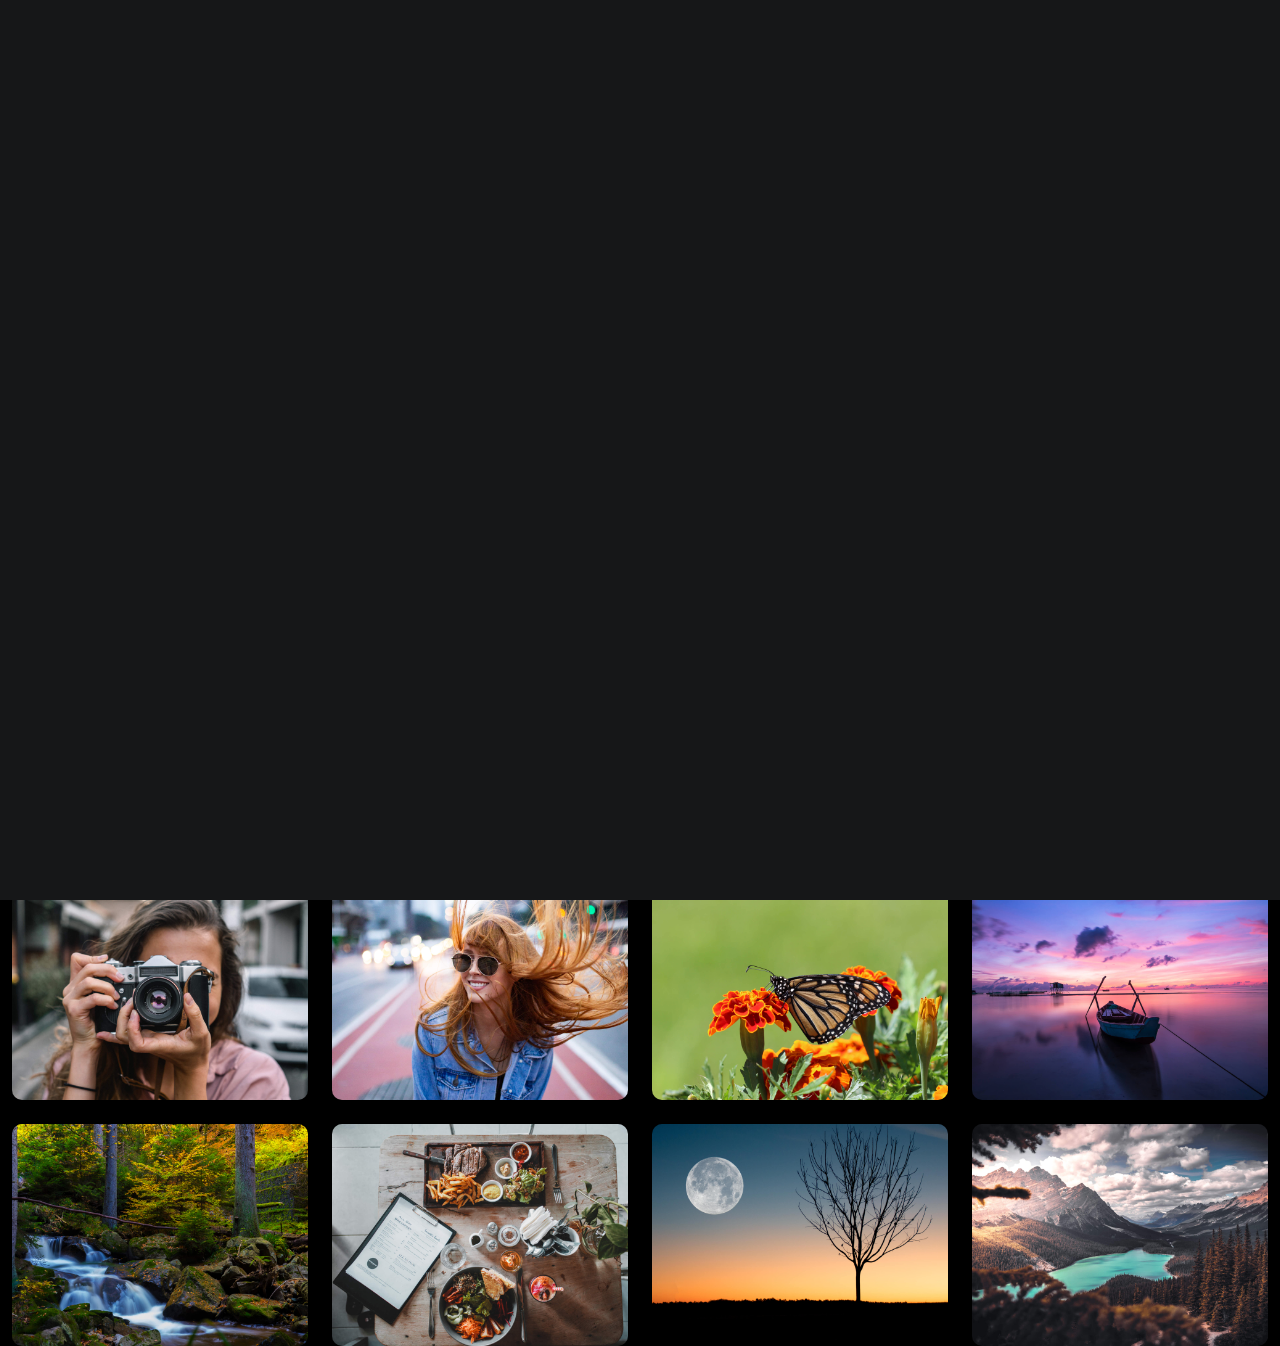
<file: PhotoFolio/PhotoFolio/index.html>
<!DOCTYPE html>
<html lang="en">

<head>
  <meta charset="utf-8">
  <meta content="width=device-width, initial-scale=1.0" name="viewport">

  <title>Tenisz Club nagyvázsony</title>
  <meta content="" name="description">
  <meta content="" name="keywords">

  <!-- Favicons -->
  <link href="assets/img/favicon.jpg" rel="icon">
  <link href="assets/img/apple-touch-icon.jpg" rel="apple-touch-icon">

  <!-- Google Fonts -->
  <link rel="preconnect" href="https://fonts.googleapis.com">
  <link rel="preconnect" href="https://fonts.gstatic.com" crossorigin>
  <link href="https://fonts.googleapis.com/css2?family=Open+Sans:ital,wght@0,300;0,400;0,500;0,600;0,700;1,300;1,400;1,600;1,700&family=Inter:ital,wght@0,300;0,400;0,500;0,600;0,700;1,300;1,400;1,500;1,600;1,700&family=Cardo:ital,wght@0,400;0,700;1,400&display=swap" rel="stylesheet">

  <!-- Vendor CSS Files -->
  <link href="assets/vendor/bootstrap/css/bootstrap.min.css" rel="stylesheet">
  <link href="assets/vendor/bootstrap-icons/bootstrap-icons.css" rel="stylesheet">
  <link href="assets/vendor/swiper/swiper-bundle.min.css" rel="stylesheet">
  <link href="assets/vendor/glightbox/css/glightbox.min.css" rel="stylesheet">
  <link href="assets/vendor/aos/aos.css" rel="stylesheet">

  <!-- Template Main CSS File -->
  <link href="assets/css/main.css" rel="stylesheet">


</head>

<body>

  <!-- ======= Header ======= -->
  <header id="header" class="header d-flex align-items-center fixed-top">
    <div class="container-fluid d-flex align-items-center justify-content-between">

      <a href="index.html" class="logo d-flex align-items-center  me-auto me-lg-0">
        <!-- Uncomment the line below if you also wish to use an image logo -->
        <img src="assets/img/apple-touch-icon.jpg" alt="">
        <h1>TeniszClub Nagyvázsony</h1>
      </a>

      <nav id="navbar" class="navbar">
        <ul>
          <li><a href="index.html" class="active">Kezdőoldal</a></li>
          <li><a href="about.html">Rólunk</a></li>
          <li class="dropdown"><a href="#"><span>Galéria</span> <i class="bi bi-chevron-down dropdown-indicator"></i></a>
            <ul>
              <li><a href="gallery.html">Versenyek</a></li>
              <li><a href="gallery.html">2019</a></li>
              <li><a href="gallery.html">2020</a></li>
              <li><a href="gallery.html">2021</a></li>
              <li><a href="gallery.html">2022</a></li>
              <li><a href="gallery.html">2023</a></li>
              <li class="dropdown"><a href="#"><span>Sub Menu</span> <i class="bi bi-chevron-down dropdown-indicator"></i></a>
                <ul>
                  <li><a href="#">Sub Menu 1</a></li>
                  <li><a href="#">Sub Menu 2</a></li>
                  <li><a href="#">Sub Menu 3</a></li>
                </ul>
              </li>
            </ul>
          </li>
          <li><a href="services.html">Services</a></li>
          <li><a href="contact.html">Contact</a></li>
        </ul>
      </nav><!-- .navbar -->

      <div class="header-social-links">
        <a href="#" class="facebook"><i class="bi bi-facebook"></i></a>
        <a href="#" class="instagram"><i class="bi bi-instagram"></i></a>
      </div>
      <i class="mobile-nav-toggle mobile-nav-show bi bi-list"></i>
      <i class="mobile-nav-toggle mobile-nav-hide d-none bi bi-x"></i>

    </div>
  </header><!-- End Header -->

  <!-- ======= Hero Section ======= -->
  <section id="hero" class="hero d-flex flex-column justify-content-center align-items-center" data-aos="fade" data-aos-delay="1500">
    <div class="container">
      <div class="row justify-content-center">
        <div class="col-lg-6 text-center">
          <h2>Üdvözöljük a <span>TCN</span>hivatalos weboldalán</h2>
          <a href="contact.html" class="btn-get-started">KapcsolatFelvétel</a>
        </div>
      </div>
    </div>
  </section><!-- End Hero Section -->

  <main id="main" data-aos="fade" data-aos-delay="1500">

    <!-- ======= Gallery Section ======= -->
    <section id="gallery" class="gallery">
      <div class="container-fluid">

        <div class="row gy-4 justify-content-center">
          <div class="col-xl-3 col-lg-4 col-md-6">
            <div class="gallery-item h-100">
              <img src="assets/img/gallery/gallery-1.jpg" class="img-fluid" alt="">
              <div class="gallery-links d-flex align-items-center justify-content-center">
                <a href="assets/img/gallery/gallery-1.jpg" title="Gallery 1" class="glightbox preview-link"><i class="bi bi-arrows-angle-expand"></i></a>
                <a href="gallery-single.html" class="details-link"><i class="bi bi-link-45deg"></i></a>
              </div>
            </div>
          </div><!-- End Gallery Item -->
          <div class="col-xl-3 col-lg-4 col-md-6">
            <div class="gallery-item h-100">
              <img src="assets/img/gallery/gallery-2.jpg" class="img-fluid" alt="">
              <div class="gallery-links d-flex align-items-center justify-content-center">
                <a href="assets/img/gallery/gallery-2.jpg" title="Gallery 2" class="glightbox preview-link"><i class="bi bi-arrows-angle-expand"></i></a>
                <a href="gallery-single.html" class="details-link"><i class="bi bi-link-45deg"></i></a>
              </div>
            </div>
          </div><!-- End Gallery Item -->
          <div class="col-xl-3 col-lg-4 col-md-6">
            <div class="gallery-item h-100">
              <img src="assets/img/gallery/gallery-3.jpg" class="img-fluid" alt="">
              <div class="gallery-links d-flex align-items-center justify-content-center">
                <a href="assets/img/gallery/gallery-3.jpg" title="Gallery 3" class="glightbox preview-link"><i class="bi bi-arrows-angle-expand"></i></a>
                <a href="gallery-single.html" class="details-link"><i class="bi bi-link-45deg"></i></a>
              </div>
            </div>
          </div><!-- End Gallery Item -->
          <div class="col-xl-3 col-lg-4 col-md-6">
            <div class="gallery-item h-100">
              <img src="assets/img/gallery/gallery-4.jpg" class="img-fluid" alt="">
              <div class="gallery-links d-flex align-items-center justify-content-center">
                <a href="assets/img/gallery/gallery-4.jpg" title="Gallery 4" class="glightbox preview-link"><i class="bi bi-arrows-angle-expand"></i></a>
                <a href="gallery-single.html" class="details-link"><i class="bi bi-link-45deg"></i></a>
              </div>
            </div>
          </div><!-- End Gallery Item -->
          <div class="col-xl-3 col-lg-4 col-md-6">
            <div class="gallery-item h-100">
              <img src="assets/img/gallery/gallery-5.jpg" class="img-fluid" alt="">
              <div class="gallery-links d-flex align-items-center justify-content-center">
                <a href="assets/img/gallery/gallery-5.jpg" title="Gallery 5" class="glightbox preview-link"><i class="bi bi-arrows-angle-expand"></i></a>
                <a href="gallery-single.html" class="details-link"><i class="bi bi-link-45deg"></i></a>
              </div>
            </div>
          </div><!-- End Gallery Item -->
          <div class="col-xl-3 col-lg-4 col-md-6">
            <div class="gallery-item h-100">
              <img src="assets/img/gallery/gallery-6.jpg" class="img-fluid" alt="">
              <div class="gallery-links d-flex align-items-center justify-content-center">
                <a href="assets/img/gallery/gallery-6.jpg" title="Gallery 6" class="glightbox preview-link"><i class="bi bi-arrows-angle-expand"></i></a>
                <a href="gallery-single.html" class="details-link"><i class="bi bi-link-45deg"></i></a>
              </div>
            </div>
          </div><!-- End Gallery Item -->
          <div class="col-xl-3 col-lg-4 col-md-6">
            <div class="gallery-item h-100">
              <img src="assets/img/gallery/gallery-7.jpg" class="img-fluid" alt="">
              <div class="gallery-links d-flex align-items-center justify-content-center">
                <a href="assets/img/gallery/gallery-7.jpg" title="Gallery 7" class="glightbox preview-link"><i class="bi bi-arrows-angle-expand"></i></a>
                <a href="gallery-single.html" class="details-link"><i class="bi bi-link-45deg"></i></a>
              </div>
            </div>
          </div><!-- End Gallery Item -->
          <div class="col-xl-3 col-lg-4 col-md-6">
            <div class="gallery-item h-100">
              <img src="assets/img/gallery/gallery-8.jpg" class="img-fluid" alt="">
              <div class="gallery-links d-flex align-items-center justify-content-center">
                <a href="assets/img/gallery/gallery-8.jpg" title="Gallery 8" class="glightbox preview-link"><i class="bi bi-arrows-angle-expand"></i></a>
                <a href="gallery-single.html" class="details-link"><i class="bi bi-link-45deg"></i></a>
              </div>
            </div>
          </div><!-- End Gallery Item -->
          <div class="col-xl-3 col-lg-4 col-md-6">
            <div class="gallery-item h-100">
              <img src="assets/img/gallery/gallery-9.jpg" class="img-fluid" alt="">
              <div class="gallery-links d-flex align-items-center justify-content-center">
                <a href="assets/img/gallery/gallery-9.jpg" title="Gallery 9" class="glightbox preview-link"><i class="bi bi-arrows-angle-expand"></i></a>
                <a href="gallery-single.html" class="details-link"><i class="bi bi-link-45deg"></i></a>
              </div>
            </div>
          </div><!-- End Gallery Item -->
          <div class="col-xl-3 col-lg-4 col-md-6">
            <div class="gallery-item h-100">
              <img src="assets/img/gallery/gallery-10.jpg" class="img-fluid" alt="">
              <div class="gallery-links d-flex align-items-center justify-content-center">
                <a href="assets/img/gallery/gallery-10.jpg" title="Gallery 10" class="glightbox preview-link"><i class="bi bi-arrows-angle-expand"></i></a>
                <a href="gallery-single.html" class="details-link"><i class="bi bi-link-45deg"></i></a>
              </div>
            </div>
          </div><!-- End Gallery Item -->
          <div class="col-xl-3 col-lg-4 col-md-6">
            <div class="gallery-item h-100">
              <img src="assets/img/gallery/gallery-11.jpg" class="img-fluid" alt="">
              <div class="gallery-links d-flex align-items-center justify-content-center">
                <a href="assets/img/gallery/gallery-11.jpg" title="Gallery 11" class="glightbox preview-link"><i class="bi bi-arrows-angle-expand"></i></a>
                <a href="gallery-single.html" class="details-link"><i class="bi bi-link-45deg"></i></a>
              </div>
            </div>
          </div><!-- End Gallery Item -->
          <div class="col-xl-3 col-lg-4 col-md-6">
            <div class="gallery-item h-100">
              <img src="assets/img/gallery/gallery-12.jpg" class="img-fluid" alt="">
              <div class="gallery-links d-flex align-items-center justify-content-center">
                <a href="assets/img/gallery/gallery-12.jpg" title="Gallery 12" class="glightbox preview-link"><i class="bi bi-arrows-angle-expand"></i></a>
                <a href="gallery-single.html" class="details-link"><i class="bi bi-link-45deg"></i></a>
              </div>
            </div>
          </div><!-- End Gallery Item -->
          <div class="col-xl-3 col-lg-4 col-md-6">
            <div class="gallery-item h-100">
              <img src="assets/img/gallery/gallery-13.jpg" class="img-fluid" alt="">
              <div class="gallery-links d-flex align-items-center justify-content-center">
                <a href="assets/img/gallery/gallery-13.jpg" title="Gallery 13" class="glightbox preview-link"><i class="bi bi-arrows-angle-expand"></i></a>
                <a href="gallery-single.html" class="details-link"><i class="bi bi-link-45deg"></i></a>
              </div>
            </div>
          </div><!-- End Gallery Item -->
          <div class="col-xl-3 col-lg-4 col-md-6">
            <div class="gallery-item h-100">
              <img src="assets/img/gallery/gallery-14.jpg" class="img-fluid" alt="">
              <div class="gallery-links d-flex align-items-center justify-content-center">
                <a href="assets/img/gallery/gallery-14.jpg" title="Gallery 14" class="glightbox preview-link"><i class="bi bi-arrows-angle-expand"></i></a>
                <a href="gallery-single.html" class="details-link"><i class="bi bi-link-45deg"></i></a>
              </div>
            </div>
          </div><!-- End Gallery Item -->
          <div class="col-xl-3 col-lg-4 col-md-6">
            <div class="gallery-item h-100">
              <img src="assets/img/gallery/gallery-15.jpg" class="img-fluid" alt="">
              <div class="gallery-links d-flex align-items-center justify-content-center">
                <a href="assets/img/gallery/gallery-15.jpg" title="Gallery 15" class="glightbox preview-link"><i class="bi bi-arrows-angle-expand"></i></a>
                <a href="gallery-single.html" class="details-link"><i class="bi bi-link-45deg"></i></a>
              </div>
            </div>
          </div><!-- End Gallery Item -->
          <div class="col-xl-3 col-lg-4 col-md-6">
            <div class="gallery-item h-100">
              <img src="assets/img/gallery/gallery-16.jpg" class="img-fluid" alt="">
              <div class="gallery-links d-flex align-items-center justify-content-center">
                <a href="assets/img/gallery/gallery-16.jpg" title="Gallery 16" class="glightbox preview-link"><i class="bi bi-arrows-angle-expand"></i></a>
                <a href="gallery-single.html" class="details-link"><i class="bi bi-link-45deg"></i></a>
              </div>
            </div>
          </div><!-- End Gallery Item -->

        </div>

      </div>
    </section><!-- End Gallery Section -->

  </main><!-- End #main -->



  <a href="#" class="scroll-top d-flex align-items-center justify-content-center"><i class="bi bi-arrow-up-short"></i></a>

  <div id="preloader">
    <div class="line"></div>
  </div>

  <!-- Vendor JS Files -->
  <script src="assets/vendor/bootstrap/js/bootstrap.bundle.min.js"></script>
  <script src="assets/vendor/swiper/swiper-bundle.min.js"></script>
  <script src="assets/vendor/glightbox/js/glightbox.min.js"></script>
  <script src="assets/vendor/aos/aos.js"></script>
  <script src="assets/vendor/php-email-form/validate.js"></script>

  <!-- Template Main JS File -->
  <script src="assets/js/main.js"></script>

</body>

</html>
</file>
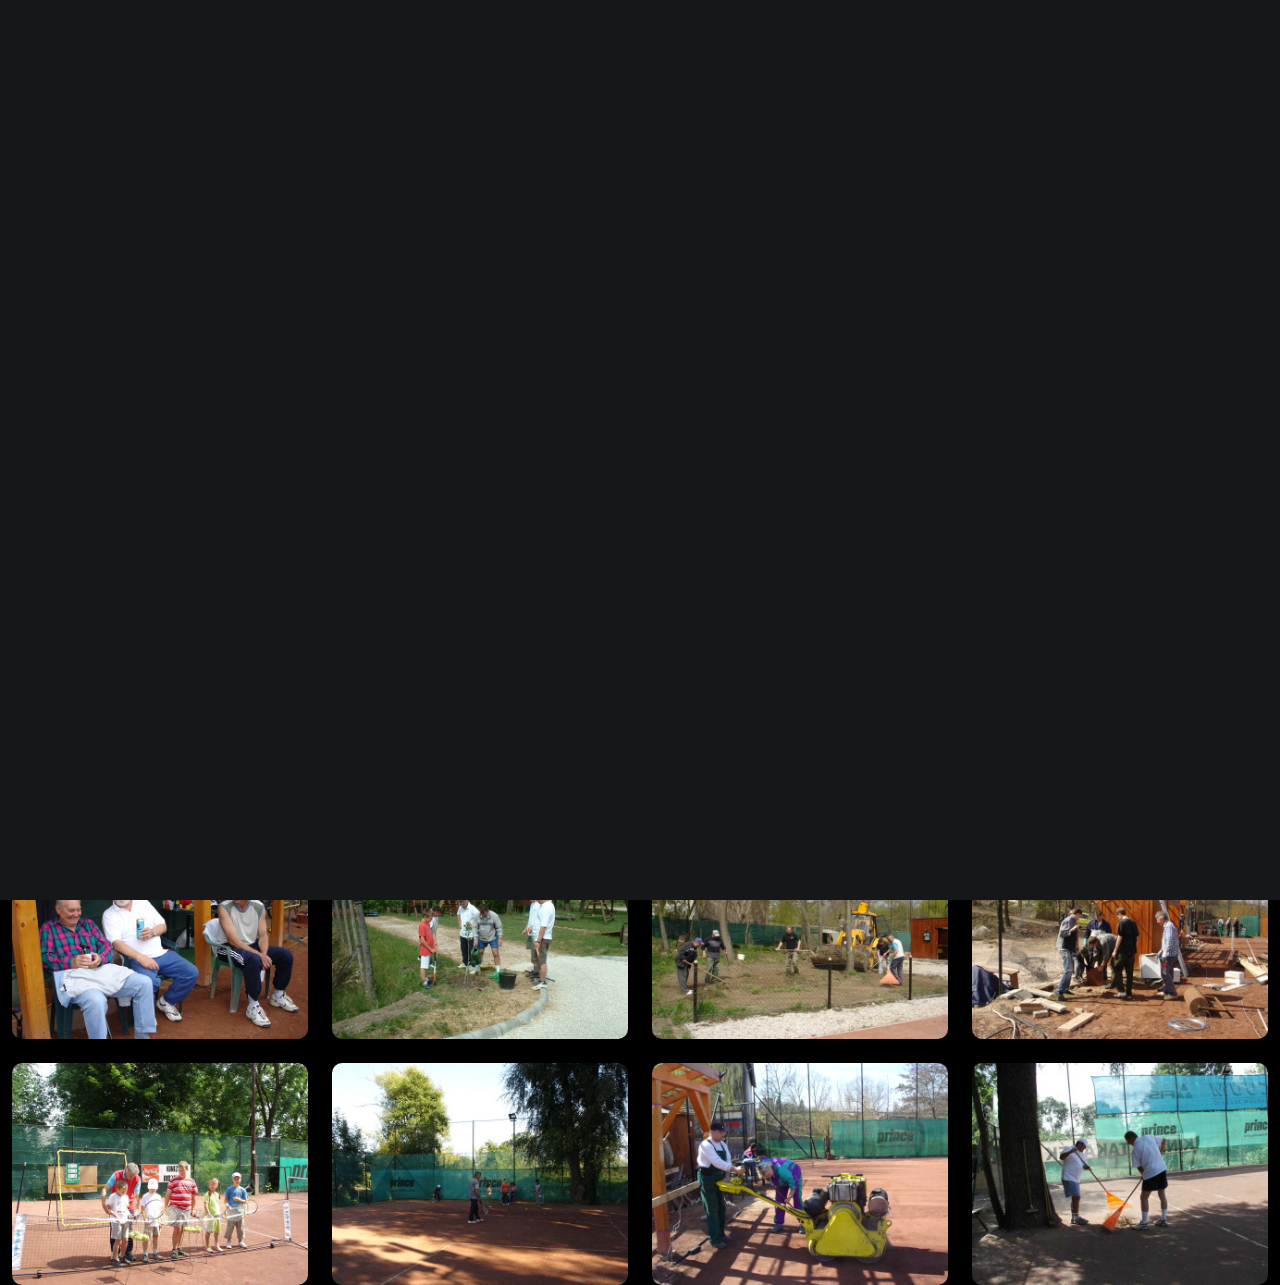
<file: archivum.html>
<!DOCTYPE html>
<html lang="en">

<head>
  <meta charset="utf-8">
  <meta content="width=device-width, initial-scale=1.0" name="viewport">

  <title>Tenisz Club Nagyvázsony</title>
  <meta content="" name="description">
  <meta content="" name="keywords">

  <!-- Favicons -->
  <link href="assets/img/favicon.jpg" rel="icon">
  <link href="assets/img/apple-touch-icon.jpg" rel="apple-touch-icon">

  <!-- Google Fonts -->
  <link rel="preconnect" href="https://fonts.googleapis.com">
  <link rel="preconnect" href="https://fonts.gstatic.com" crossorigin>
  <link href="https://fonts.googleapis.com/css2?family=Open+Sans:ital,wght@0,300;0,400;0,500;0,600;0,700;1,300;1,400;1,600;1,700&family=Inter:ital,wght@0,300;0,400;0,500;0,600;0,700;1,300;1,400;1,500;1,600;1,700&family=Cardo:ital,wght@0,400;0,700;1,400&display=swap" rel="stylesheet">

  <!-- Vendor CSS Files -->
  <link href="assets/vendor/bootstrap/css/bootstrap.min.css" rel="stylesheet">
  <link href="assets/vendor/bootstrap-icons/bootstrap-icons.css" rel="stylesheet">
  <link href="assets/vendor/swiper/swiper-bundle.min.css" rel="stylesheet">
  <link href="assets/vendor/glightbox/css/glightbox.min.css" rel="stylesheet">
  <link href="assets/vendor/aos/aos.css" rel="stylesheet">

  <!-- Template Main CSS File -->
  <link href="assets/css/main.css" rel="stylesheet">

  <!-- =======================================================
  * Template Name: PhotoFolio
  * Updated: Mar 10 2023 with Bootstrap v5.2.3
  * Template URL: https://bootstrapmade.com/photofolio-bootstrap-photography-website-template/
  * Author: BootstrapMade.com
  * License: https://bootstrapmade.com/license/
  ======================================================== -->
</head>

<body>



    <!-- ======= Header ======= -->
    <header id="header" class="header d-flex align-items-center fixed-top">
      <div class="container-fluid d-flex align-items-center justify-content-between">

        <a href="https://tcnv.hu/index" class="logo d-flex align-items-center  me-auto me-lg-0">
          <!-- Uncomment the line below if you also wish to use an image logo -->
          <img src="assets/img/apple-touch-icon.jpg" alt="">
          <h1>Tenisz Club Nagyvázsony</h1>
        </a>


        <nav id="navbar" class="navbar">
          <ul>
            <li><a href="https://tcnv.hu/index" class="active">Kezdőoldal</a></li>
            <li><a href="https://tcnv.hu/rolunk">Rólunk</a></li>
            <li><a href="https://tcnv.hu/eredmenyek">Eredmények</a></li>
            <li class="dropdown"><a href="#"><span>Galéria</span> <i class="bi bi-chevron-down dropdown-indicator"></i></a>
              <ul>
                <li><a href="https://tcnv.hu/versenykepek">Versenyek</a></li>
                <li><a href="https://tcnv.hu/archivum">Archívum</a></li>
              </ul>
            </li>
            <li><a href="https://tcnv.hu/hirek">Hírek</a></li>
            <li><a href="https://tcnv.hu/dokumentumok">Dokumentumok</a></li>

            <li><a href="https://tcnv.hu/kontakt">Kontakt</a></li>
          </ul>
        </nav><!-- .navbar -->
    
        <i class="mobile-nav-toggle mobile-nav-show bi bi-list"></i>
        <i class="mobile-nav-toggle mobile-nav-hide d-none bi bi-x"></i>

      </div>
    </header><!-- End Header -->

  <main id="main" data-aos="fade" data-aos-delay="1500">

    <!-- ======= End Page Header ======= -->
    <div class="page-header d-flex align-items-center">
      <div class="container position-relative">
        <div class="row d-flex justify-content-center">
          <div class="col-lg-6 text-center">
            <h2>Tenisz Club Archívum</h2>
          </div>
        </div>
      </div>
    </div><!-- End Page Header -->

    <!-- ======= Gallery Section ======= -->
    <section id="gallery" class="gallery">
      <div class="container-fluid">

        <div class="row gy-4 justify-content-center">
          <div class="col-xl-3 col-lg-4 col-md-6">
            <div class="gallery-item h-100">
              <img src="assets/img/gallery/gallery-17.jpg" class="img-fluid" alt="">
              <div class="gallery-links d-flex align-items-center justify-content-center">
                <a href="assets/img/gallery/gallery-17.jpg" 
                   title="Tenisz Club Archívum #1"
                   class="glightbox preview-link">
                  <i class="bi bi-arrows-angle-expand"></i></a>
              </div>
            </div>
          </div><!-- End Gallery Item -->
          <div class="col-xl-3 col-lg-4 col-md-6">
            <div class="gallery-item h-100">
              <img src="assets/img/gallery/gallery-18.jpg" class="img-fluid" alt="">
              <div class="gallery-links d-flex align-items-center justify-content-center">
                <a href="assets/img/gallery/gallery-19.jpg"
                   title="TeniszClub Archívum #2"
                  class="glightbox preview-link"><i class="bi bi-arrows-angle-expand"></i></a>
              </div>
            </div>
          </div><!-- End Gallery Item -->
          <div class="col-xl-3 col-lg-4 col-md-6">
            <div class="gallery-item h-100">
              <img src="assets/img/gallery/gallery-20.jpg" class="img-fluid" alt="">
              <div class="gallery-links d-flex align-items-center justify-content-center">
                <a href="assets/img/gallery/gallery-21.jpg"
                  title="TeniszClub Archívum #3"
                  class="glightbox preview-link"><i class="bi bi-arrows-angle-expand"></i></a>
              </div>
            </div>
          </div><!-- End Gallery Item -->
          <div class="col-xl-3 col-lg-4 col-md-6">
            <div class="gallery-item h-100">
              <img src="assets/img/gallery/gallery-22.jpg" class="img-fluid" alt="">
              <div class="gallery-links d-flex align-items-center justify-content-center">
                <a href="assets/img/gallery/gallery-22.jpg" 
                   title="TeniszClub Archívum #4"
                   class="glightbox preview-link"><i class="bi bi-arrows-angle-expand"></i></a>
              </div>
            </div>
          </div><!-- End Gallery Item -->
          <div class="col-xl-3 col-lg-4 col-md-6">
            <div class="gallery-item h-100">
              <img src="assets/img/gallery/gallery-23.jpg" class="img-fluid" alt="">
              <div class="gallery-links d-flex align-items-center justify-content-center">
                <a href="assets/img/gallery/gallery-23.jpg" 
                   title="TeniszClub Archívum #5"
                   class="glightbox preview-link"><i class="bi bi-arrows-angle-expand"></i></a>
              </div>
            </div>
          </div><!-- End Gallery Item -->
          <div class="col-xl-3 col-lg-4 col-md-6">
            <div class="gallery-item h-100">
              <img src="assets/img/gallery/gallery-24.jpg" class="img-fluid" alt="">
              <div class="gallery-links d-flex align-items-center justify-content-center">
                <a href="assets/img/gallery/gallery-24.jpg" 
                   title="TeniszClub Archívum #6"
                   class="glightbox preview-link"><i class="bi bi-arrows-angle-expand"></i></a>
              </div>
            </div>
          </div><!-- End Gallery Item -->
          <div class="col-xl-3 col-lg-4 col-md-6">
            <div class="gallery-item h-100">
              <img src="assets/img/gallery/gallery-25.jpg" class="img-fluid" alt="">
              <div class="gallery-links d-flex align-items-center justify-content-center">
                <a href="assets/img/gallery/gallery-25.jpg" 
                   title="TeniszClub Archívum #7"
                   class="glightbox preview-link"><i class="bi bi-arrows-angle-expand"></i></a>
              </div>
            </div>
          </div><!-- End Gallery Item -->
          <div class="col-xl-3 col-lg-4 col-md-6">
            <div class="gallery-item h-100">
              <img src="assets/img/gallery/gallery-27.jpg" class="img-fluid" alt="">
              <div class="gallery-links d-flex align-items-center justify-content-center">
                <a href="assets/img/gallery/gallery-27.jpg" 
                   title="TeniszClub Archívum #8"
                   class="glightbox preview-link"><i class="bi bi-arrows-angle-expand"></i></a>
              </div>
            </div>
          </div><!-- End Gallery Item -->
          <div class="col-xl-3 col-lg-4 col-md-6">
            <div class="gallery-item h-100">
              <img src="assets/img/gallery/gallery-28.jpg" class="img-fluid" alt="">
              <div class="gallery-links d-flex align-items-center justify-content-center">
                <a href="assets/img/gallery/gallery-28.jpg" 
                   title="TeniszClub Archívum #9"
                   class="glightbox preview-link"><i class="bi bi-arrows-angle-expand"></i></a>
              </div>
            </div>
          </div><!-- End Gallery Item -->
          <div class="col-xl-3 col-lg-4 col-md-6">
            <div class="gallery-item h-100">
              <img src="assets/img/gallery/gallery-29.jpg" class="img-fluid" alt="">
              <div class="gallery-links d-flex align-items-center justify-content-center">
                <a href="assets/img/gallery/gallery-29.jpg" 
                   title="TeniszClub Archívum #10"
                   class="glightbox preview-link"><i class="bi bi-arrows-angle-expand"></i></a>
              </div>
            </div>
          </div><!-- End Gallery Item -->
          <div class="col-xl-3 col-lg-4 col-md-6">
            <div class="gallery-item h-100">
              <img src="assets/img/gallery/gallery-30.jpg" class="img-fluid" alt="">
              <div class="gallery-links d-flex align-items-center justify-content-center">
                <a href="assets/img/gallery/gallery-30.jpg" 
                  title="TeniszClub Archívum #11"
                  class="glightbox preview-link"><i class="bi bi-arrows-angle-expand"></i></a>
              </div>
            </div>
          </div><!-- End Gallery Item -->
          <div class="col-xl-3 col-lg-4 col-md-6">
            <div class="gallery-item h-100">
              <img src="assets/img/gallery/gallery-31.jpg" class="img-fluid" alt="">
              <div class="gallery-links d-flex align-items-center justify-content-center">
                <a href="assets/img/gallery/gallery-31.jpg" 
                   title="TeniszClub Archívum #12"
                   class="glightbox preview-link"><i class="bi bi-arrows-angle-expand"></i></a>
              </div>
            </div>
          </div><!-- End Gallery Item -->
          <div class="col-xl-3 col-lg-4 col-md-6">
            <div class="gallery-item h-100">
              <img src="assets/img/gallery/gallery-32.jpg" class="img-fluid" alt="">
              <div class="gallery-links d-flex align-items-center justify-content-center">
                <a href="assets/img/gallery/gallery-32.jpg" 
                   title="TeniszClub archivum #13"
                   class="glightbox preview-link"><i class="bi bi-arrows-angle-expand"></i></a>
              </div>
            </div>
          </div><!-- End Gallery Item -->
          <div class="col-xl-3 col-lg-4 col-md-6">
            <div class="gallery-item h-100">
              <img src="assets/img/gallery/gallery-33.jpg" class="img-fluid" alt="">
              <div class="gallery-links d-flex align-items-center justify-content-center">
                <a href="assets/img/gallery/gallery-33.jpg" 
                   title="TeniszClub Archívum #14"
                   class="glightbox preview-link"><i class="bi bi-arrows-angle-expand"></i></a>
              </div>
            </div>
          </div><!-- End Gallery Item -->
          <div class="col-xl-3 col-lg-4 col-md-6">
            <div class="gallery-item h-100">
              <img src="assets/img/gallery/gallery-34.jpg" class="img-fluid" alt="">
              <div class="gallery-links d-flex align-items-center justify-content-center">
                <a href="assets/img/gallery/gallery-34.jpg" 
                   title="TeniszClub Archívum #15"
                   class="glightbox preview-link"><i class="bi bi-arrows-angle-expand"></i></a>
              </div>
            </div>
          </div><!-- End Gallery Item -->
          <div class="col-xl-3 col-lg-4 col-md-6">
            <div class="gallery-item h-100">
              <img src="assets/img/gallery/gallery-35.jpg" class="img-fluid" alt="">
              <div class="gallery-links d-flex align-items-center justify-content-center">
                <a href="assets/img/gallery/gallery-35.jpg" 
                   title="TeniszClub Archívum #16"
                   class="glightbox preview-link"><i class="bi bi-arrows-angle-expand"></i></a>
              </div>
            </div>
          </div><!-- End Gallery Item -->

                      </div>
                    </div><!-- End Gallery Item -->
        </div>

      </div>
    </section><!-- End Gallery Section -->

  </main><!-- End #main -->



  <a href="#" class="scroll-top d-flex align-items-center justify-content-center"><i class="bi bi-arrow-up-short"></i></a>

  <div id="preloader">
    <div class="line"></div>
  </div>

  <!-- Vendor JS Files -->
  <script src="assets/vendor/bootstrap/js/bootstrap.bundle.min.js"></script>
  <script src="assets/vendor/swiper/swiper-bundle.min.js"></script>
  <script src="assets/vendor/glightbox/js/glightbox.min.js"></script>
  <script src="assets/vendor/aos/aos.js"></script>

  <!-- Template Main JS File -->
  <script src="assets/js/main.js"></script>

</body>

</html>
</file>
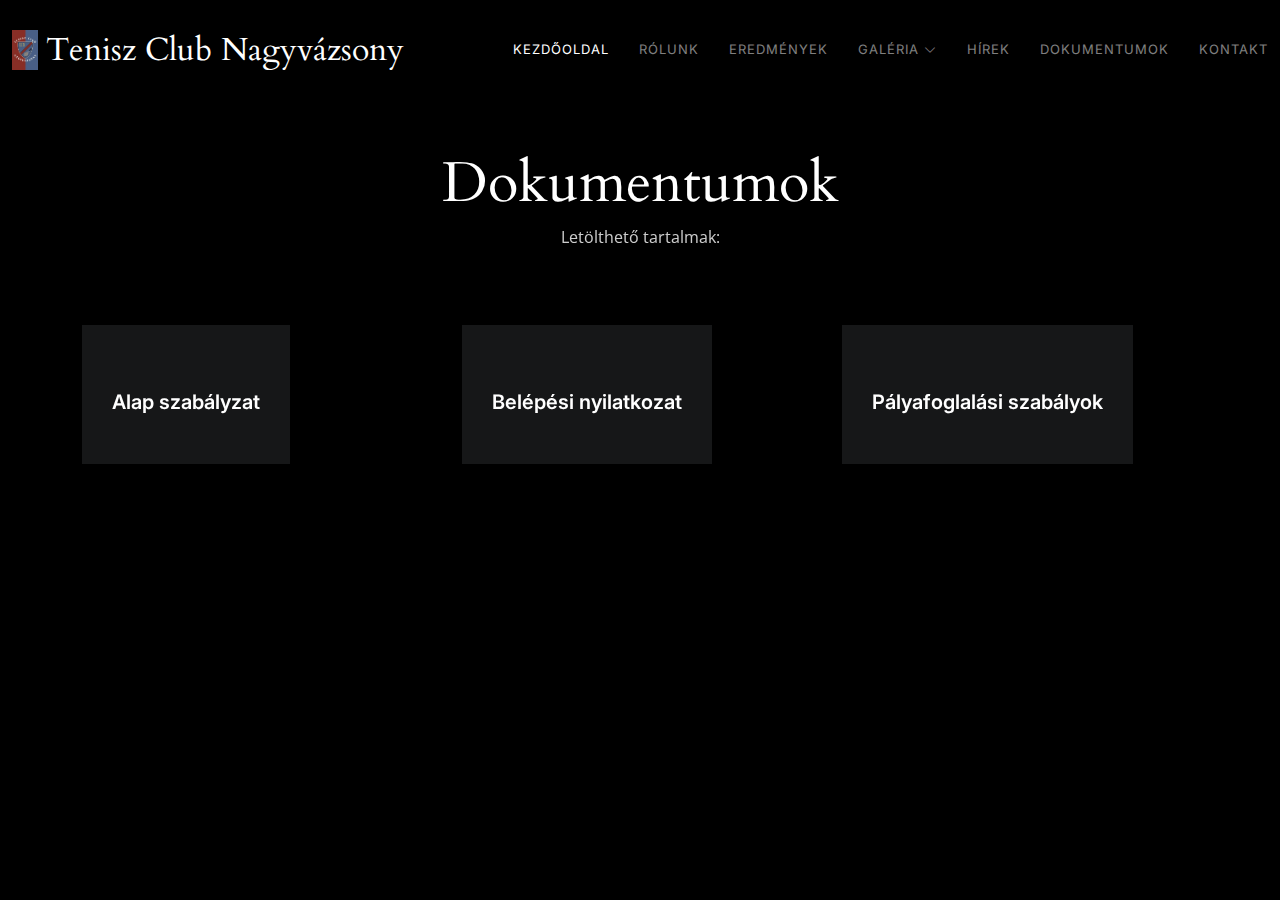
<file: dokumentumok.html>
<!DOCTYPE html>
<html lang="en">

<head>
  <meta charset="utf-8">
  <meta content="width=device-width, initial-scale=1.0" name="viewport">

  <title>Tenisz Club Nagyvázsony</title>
  <meta content="" name="description">
  <meta content="" name="keywords">

  <!-- Favicons -->
  <link href="assets/img/favicon.jpg" rel="icon">
  <link href="assets/img/apple-touch-icon.jpg" rel="apple-touch-icon">

  <!-- Google Fonts -->
  <link rel="preconnect" href="https://fonts.googleapis.com">
  <link rel="preconnect" href="https://fonts.gstatic.com" crossorigin>
  <link href="https://fonts.googleapis.com/css2?family=Open+Sans:ital,wght@0,300;0,400;0,500;0,600;0,700;1,300;1,400;1,600;1,700&family=Inter:ital,wght@0,300;0,400;0,500;0,600;0,700;1,300;1,400;1,500;1,600;1,700&family=Cardo:ital,wght@0,400;0,700;1,400&display=swap" rel="stylesheet">

  <!-- Vendor CSS Files -->
  <link href="assets/vendor/bootstrap/css/bootstrap.min.css" rel="stylesheet">
  <link href="assets/vendor/bootstrap-icons/bootstrap-icons.css" rel="stylesheet">
  <link href="assets/vendor/swiper/swiper-bundle.min.css" rel="stylesheet">
  <link href="assets/vendor/glightbox/css/glightbox.min.css" rel="stylesheet">
  <link href="assets/vendor/aos/aos.css" rel="stylesheet">

  <!-- Template Main CSS File -->
  <link href="assets/css/main.css" rel="stylesheet">


</head>

<body>



    <!-- ======= Header ======= -->
    <header id="header" class="header d-flex align-items-center fixed-top">
      <div class="container-fluid d-flex align-items-center justify-content-between">

        <a href="https://tcnv.hu/index" class="logo d-flex align-items-center  me-auto me-lg-0">
          <!-- Uncomment the line below if you also wish to use an image logo -->
          <img src="assets/img/apple-touch-icon.jpg" alt="">
          <h1>Tenisz Club Nagyvázsony</h1>
        </a>

        <nav id="navbar" class="navbar">
          <ul>
            <li><a href="https://tcnv.hu/index" class="active">Kezdőoldal</a></li>
            <li><a href="https://tcnv.hu/rolunk">Rólunk</a></li>
            <li><a href="https://tcnv.hu/eredmenyek">Eredmények</a></li>
            <li class="dropdown"><a href="#"><span>Galéria</span> <i class="bi bi-chevron-down dropdown-indicator"></i></a>
              <ul>
                <li><a href="https://tcnv.hu/versenykepek">Versenyek</a></li>
                <li><a href="https://tcnv.hu/archivum">Archívum</a></li>
              </ul>
            </li>
            <li><a href="https://tcnv.hu/hirek">Hírek</a></li>
            <li><a href="https://tcnv.hu/dokumentumok">Dokumentumok</a></li>

            <li><a href="https://tcnv.hu/kontakt">Kontakt</a></li>
          </ul>
        </nav><!-- .navbar -->
     
        <i class="mobile-nav-toggle mobile-nav-show bi bi-list"></i>
        <i class="mobile-nav-toggle mobile-nav-hide d-none bi bi-x"></i>

      </div>
    </header><!-- End Header -->

  <main id="main" data-aos="fade" data-aos-delay="1500">

    <!-- ======= End Page Header ======= -->
    <div class="page-header d-flex align-items-center">
      <div class="container position-relative">
        <div class="row d-flex justify-content-center">
          <div class="col-lg-8 text-center">
            <h2>
                Dokumentumok</h2>

                <p>Letölthető tartalmak:</p>
          </div>
        </div>
      </div>
    </div><!-- End Page Header -->

    <!-- ======= Services Section ======= -->
    <section id="services" class="services">
      <div class="container">

        <div class="row gy-4">

          <div class="col-xl-4 col-md-4 d-flex">
            <div class="service-item position-relative">
              <h4><a href="https://drive.google.com/uc?id=1jnlAcrpGi7K4L8f1ChKjwNNvXGtCWbwG&export=download" class="stretched-link" download="">Alap szabályzat</a></h4>
            </div>
          </div><!-- End Service Item -->

          <div class="col-xl-4 col-md-4 d-flex">
            <div class="service-item position-relative">
              <h4><a href="https://drive.google.com/uc?id=1xy4ryybtcoeg24uTUk9X3nb60VapRF75&export=download" class="stretched-link" download="">Belépési nyilatkozat</a></h4>
            </div>
          </div><!-- End Service Item -->
                    <div class="col-xl-4 col-md-4 d-flex">
            <div class="service-item position-relative">
              <h4><a href="https://drive.google.com/uc?id=1UnYAargMSXzUUgX1aK_8zGIGH9Nam2nW&export=download" class="stretched-link" download="" position="center">Pályafoglalási szabályok</a></h4>
            </div>
          </div><!-- End Service Item -->


        </div>

      </div>
      <p></p>
    </section><!-- End Services Section -->

  <!-- Vendor JS Files -->
  <script src="assets/vendor/bootstrap/js/bootstrap.bundle.min.js"></script>
  <script src="assets/vendor/swiper/swiper-bundle.min.js"></script>
  <script src="assets/vendor/glightbox/js/glightbox.min.js"></script>
  <script src="assets/vendor/aos/aos.js"></script>

  <!-- Template Main JS File -->
  <script src="assets/js/main.js"></script>

</body>

</html>
</file>
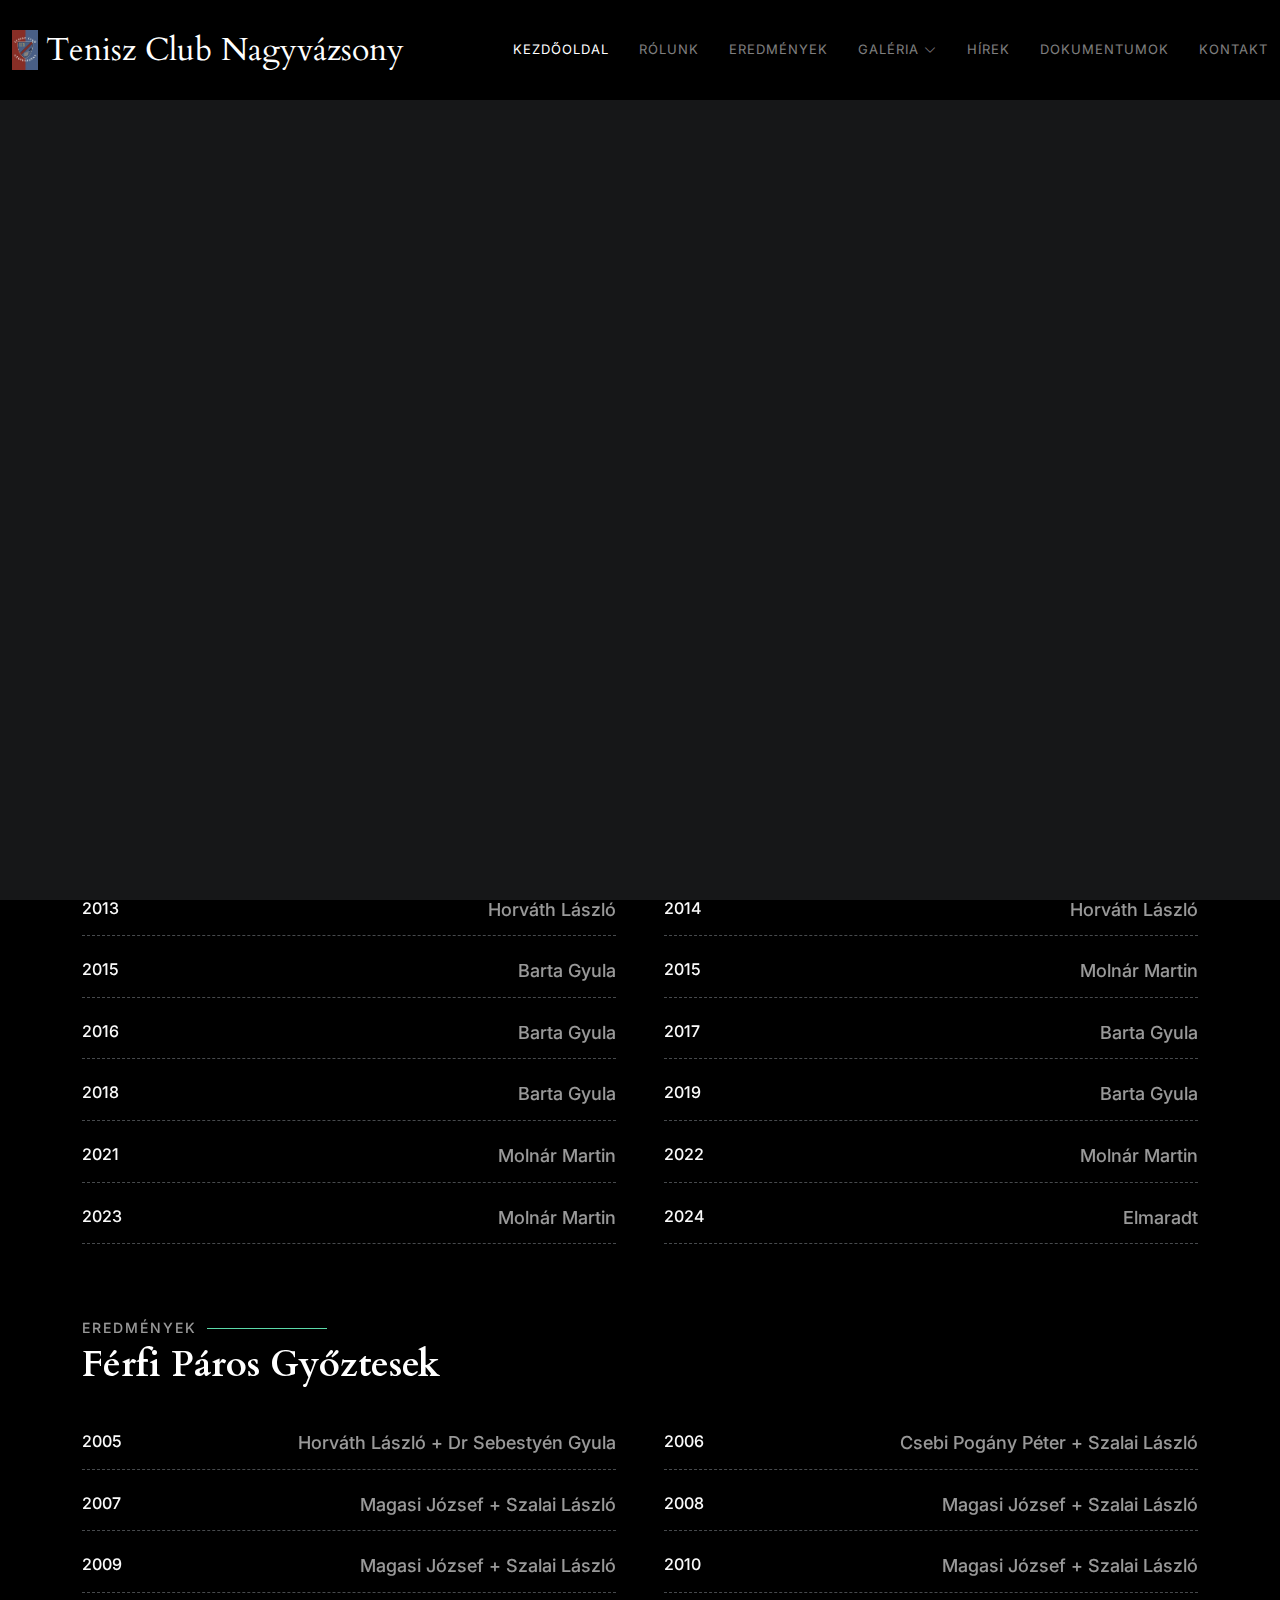
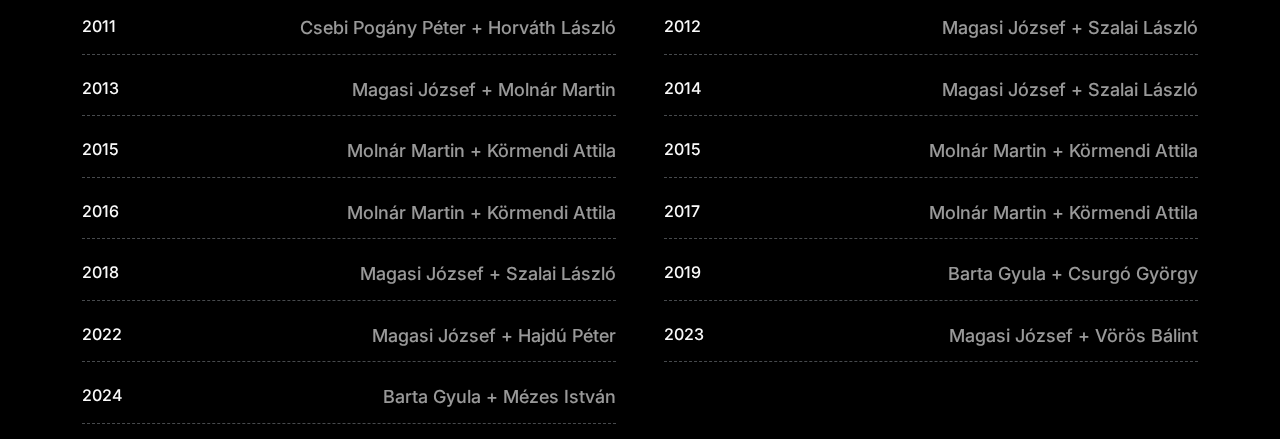
<file: eredmenyek.html>
<!DOCTYPE html>
<html lang="en">

<head>
  <meta charset="utf-8">
  <meta content="width=device-width, initial-scale=1.0" name="viewport">

  <title>Tenisz Club Nagyvázsony</title>
  <meta content="" name="description">
  <meta content="" name="keywords">

  <!-- Favicons -->
  <link href="assets/img/favicon.jpg" rel="icon">
  <link href="assets/img/apple-touch-icon.jpg" rel="apple-touch-icon">

  <!-- Google Fonts -->
  <link rel="preconnect" href="https://fonts.googleapis.com">
  <link rel="preconnect" href="https://fonts.gstatic.com" crossorigin>
  <link href="https://fonts.googleapis.com/css2?family=Open+Sans:ital,wght@0,300;0,400;0,500;0,600;0,700;1,300;1,400;1,600;1,700&family=Inter:ital,wght@0,300;0,400;0,500;0,600;0,700;1,300;1,400;1,500;1,600;1,700&family=Cardo:ital,wght@0,400;0,700;1,400&display=swap" rel="stylesheet">

  <!-- Vendor CSS Files -->
  <link href="assets/vendor/bootstrap/css/bootstrap.min.css" rel="stylesheet">
  <link href="assets/vendor/bootstrap-icons/bootstrap-icons.css" rel="stylesheet">
  <link href="assets/vendor/swiper/swiper-bundle.min.css" rel="stylesheet">
  <link href="assets/vendor/glightbox/css/glightbox.min.css" rel="stylesheet">
  <link href="assets/vendor/aos/aos.css" rel="stylesheet">

  <!-- Template Main CSS File -->
  <link href="assets/css/main.css" rel="stylesheet">


</head>

<body>



    <!-- ======= Header ======= -->
    <header id="header" class="header d-flex align-items-center fixed-top">
      <div class="container-fluid d-flex align-items-center justify-content-between">
  
        <a href="https://tcnv.hu/index" class="logo d-flex align-items-center  me-auto me-lg-0">
          <!-- Uncomment the line below if you also wish to use an image logo -->
          <img src="assets/img/apple-touch-icon.jpg" alt="">
          <h1>Tenisz Club Nagyvázsony</h1>
        </a>
  
        <nav id="navbar" class="navbar">
          <ul>
            <li><a href="https://tcnv.hu/index" class="active">Kezdőoldal</a></li>
            <li><a href="https://tcnv.hu/rolunk">Rólunk</a></li>
            <li><a href="https://tcnv.hu/eredmenyek">Eredmények</a></li>
            <li class="dropdown"><a href="#"><span>Galéria</span> <i class="bi bi-chevron-down dropdown-indicator"></i></a>
              <ul>
                <li><a href="https://tcnv.hu/versenykepek">Versenyek</a></li>
                <li><a href="https://tcnv.hu/archivum">Archívum</a></li>
              </ul>
            </li>
            <li><a href="https://tcnv.hu/hirek">Hírek</a></li>
            <li><a href="https://tcnv.hu/dokumentumok">Dokumentumok</a></li>

            <li><a href="https://tcnv.hu/kontakt">Kontakt</a></li>
          </ul>
        </nav><!-- .navbar -->
     
  
       
        <i class="mobile-nav-toggle mobile-nav-show bi bi-list"></i>
        <i class="mobile-nav-toggle mobile-nav-hide d-none bi bi-x"></i>
  
      </div>
    </header><!-- End Header -->

  <main id="main" data-aos="fade" data-aos-delay="1500">

    <!-- ======= End Page Header ======= -->
    <div class="page-header d-flex align-items-center">
      <div class="container position-relative">
        <div class="row d-flex justify-content-center">
          <div class="col-lg-6 text-center">
            <h2>Verseny Eredmények</h2>
            <p>Nagyvázsonyi TeniszClub Verseny Eredményei:</p>

          </div>
        </div>
      </div>
    </div><!-- End Page Header -->

    <!-- ======= Services Section ======= -->
    <section id="services" class="services">
      <div class="container">

        <div class="row gy-4">

          <div class="col-xl-3 col-md-6 d-flex">
            <div class="service-item position-relative">
              <h4><a href="eredmenyek" class="stretched-link">Férfi Egyes/Páros</a></h4>
            </div>
          </div><!-- End Service Item -->

          <div class="col-xl-3 col-md-6 d-flex">
            <div class="service-item position-relative">
              <h4><a href="eredmenyeknoi" class="stretched-link">Női Egyes/Páros</a></h4>
            </div>
          </div><!-- End Service Item -->

          <div class="col-xl-3 col-md-6 d-flex">
            <div class="service-item position-relative">
              <h4><a href="eredmenyekszureti" class="stretched-link">Labda Szüreti kupa</a></h4>
            </div>
          </div><!-- End Service Item -->

          <div class="col-xl-3 col-md-6 d-flex">
            <div class="service-item position-relative">
              <h4><a href="eredmenyekvegyes" class="stretched-link">Vegyes Páros</a></h4>
            </div>
          </div><!-- End Service Item -->

        </div>

      </div>
    </section><!-- End Services Section -->

    <!-- ======= Pricing Section ======= -->
    <section id="pricing" class="pricing">
      <div class="container">

        <div class="section-header">
          <h2>Eredmények</h2>
          <p>Férfi egyes Győztesek</p>
        </div>

        <div class="row gy-4 gx-lg-5">

          <div class="col-lg-6">
            <div class="pricing-item d-flex justify-content-between">
              <h4>2005</h4>
              <h3>Horváth László</h3>
            </div>
          </div><!-- End Pricing Item -->

          <div class="col-lg-6">
            <div class="pricing-item d-flex justify-content-between">
              <h4>2006</h4>
              <h3>Horváth László</h3>
            </div>
          </div><!-- End Pricing Item -->

          <div class="col-lg-6">
            <div class="pricing-item d-flex justify-content-between">
              
              <h4>2007</h4>
              <h3>Horváth László</h3>

            </div>
          </div><!-- End Pricing Item -->

          <div class="col-lg-6">
            <div class="pricing-item d-flex justify-content-between">
              <h4>2008</h4>
              <h3>Horváth László</h3>
            </div>
          </div><!-- End Pricing Item -->

          <div class="col-lg-6">
            <div class="pricing-item d-flex justify-content-between">
              <h4>2009</h4>
              <h3>Horváth László</h3>
            </div>
          </div><!-- End Pricing Item -->

          <div class="col-lg-6">
            <div class="pricing-item d-flex justify-content-between">
              <h4>2010</h4>
              <h3>Magasi József</h3>
            </div>
          </div><!-- End Pricing Item -->
          <div class="col-lg-6">
            <div class="pricing-item d-flex justify-content-between">
              <h4>2011</h4>
              <h3>Horváth László</h3>
            </div>
          </div><!-- End Pricing Item -->
          <div class="col-lg-6">
            <div class="pricing-item d-flex justify-content-between">
              <h4>2012</h4>
              <h3>Horváth László</h3>
            </div>
          </div><!-- End Pricing Item -->
          <div class="col-lg-6">
            <div class="pricing-item d-flex justify-content-between">
              <h4>2013</h4>
                <h3>Horváth László</h3>
              </div>
          </div><!-- End Pricing Item -->
          <div class="col-lg-6">
            <div class="pricing-item d-flex justify-content-between">
              <h4>2014</h4>
              <h3>Horváth László</h3>
            </div>
          </div><!-- End Pricing Item -->
          <div class="col-lg-6">
            <div class="pricing-item d-flex justify-content-between">
              
              <h4>2015</h4>
              <h3>Barta Gyula</h3>
            </div>
          </div><!-- End Pricing Item -->
          <div class="col-lg-6">
            <div class="pricing-item d-flex justify-content-between">
             
              <h4>2015</h4>
              <h3>Molnár Martin</h3>
            </div>
          </div><!-- End Pricing Item -->
          <div class="col-lg-6">
            <div class="pricing-item d-flex justify-content-between">
              
              <h4>2016</h4>
              <h3>Barta Gyula</h3>
            </div>
          </div><!-- End Pricing Item -->
          <div class="col-lg-6">
            <div class="pricing-item d-flex justify-content-between">
              <h4>2017</h4>
              <h3>Barta Gyula</h3>
            </div>
          </div><!-- End Pricing Item -->
          <div class="col-lg-6">
            <div class="pricing-item d-flex justify-content-between">
              <h4>2018</h4>
              <h3>Barta Gyula</h3>
            </div>
          </div><!-- End Pricing Item -->
          <div class="col-lg-6">
            <div class="pricing-item d-flex justify-content-between">
              <h4>2019</h4>
              <h3>Barta Gyula</h3>
            </div>
          </div><!-- End Pricing Item -->
          <div class="col-lg-6">
            <div class="pricing-item d-flex justify-content-between">
              <h4>2021</h4>
              <h3>Molnár Martin</h3>
            </div>
          </div><!-- End Pricing Item -->
          <div class="col-lg-6">
            <div class="pricing-item d-flex justify-content-between">
              <h4>2022</h4>
              <h3>Molnár Martin</h3>
            </div>
          </div><!-- End Pricing Item -->
          <div class="col-lg-6">
            <div class="pricing-item d-flex justify-content-between">
              <h4>2023</h4>
              <h3>Molnár Martin</h3>
            </div>
          </div><!-- End Pricing Item -->
          <div class="col-lg-6">
            <div class="pricing-item d-flex justify-content-between">
              <h4>2024</h4>
              <h3>Elmaradt</h3>
            </div>
          </div><!-- End Pricing Item -->

        </div>
    </section><!-- End Pricing Section -->
    <!-- ======= Pricing Section ======= -->
    <section id="pricing" class="pricing">
      <div class="container">

        <div class="section-header">
          <h2>Eredmények</h2>
          <p>Férfi Páros Győztesek</p>
        </div>

        <div class="row gy-4 gx-lg-5">

          <div class="col-lg-6">
            <div class="pricing-item d-flex justify-content-between">
              <h4>2005</h4>
              <h3>Horváth László + Dr Sebestyén Gyula</h3>
            </div>
          </div><!-- End Pricing Item -->

          <div class="col-lg-6">
            <div class="pricing-item d-flex justify-content-between">
              <h4>2006</h4>
              <h3>Csebi Pogány Péter + Szalai László</h3>
            </div>
          </div><!-- End Pricing Item -->

          <div class="col-lg-6">
            <div class="pricing-item d-flex justify-content-between">
              
              <h4>2007</h4>
              <h3>Magasi József + Szalai László</h3>

            </div>
          </div><!-- End Pricing Item -->

          <div class="col-lg-6">
            <div class="pricing-item d-flex justify-content-between">
              <h4>2008</h4>
              <h3>Magasi József + Szalai László</h3>
            </div>
          </div><!-- End Pricing Item -->

          <div class="col-lg-6">
            <div class="pricing-item d-flex justify-content-between">
              <h4>2009</h4>
              <h3>Magasi József + Szalai László</h3>
            </div>
          </div><!-- End Pricing Item -->

          <div class="col-lg-6">
            <div class="pricing-item d-flex justify-content-between">
              <h4>2010</h4>
              <h3>Magasi József + Szalai László</h3>
            </div>
          </div><!-- End Pricing Item -->
          <div class="col-lg-6">
            <div class="pricing-item d-flex justify-content-between">
              <h4>2011</h4>
              <h3>Csebi Pogány Péter + Horváth László</h3>
            </div>
          </div><!-- End Pricing Item -->
          <div class="col-lg-6">
            <div class="pricing-item d-flex justify-content-between">
              <h4>2012</h4>
              <h3>Magasi József + Szalai László</h3>
            </div>
          </div><!-- End Pricing Item -->
          <div class="col-lg-6">
            <div class="pricing-item d-flex justify-content-between">
              <h4>2013</h4>
              <h3>Magasi József + Molnár Martin</h3>
              </div>
          </div><!-- End Pricing Item -->
          <div class="col-lg-6">
            <div class="pricing-item d-flex justify-content-between">
              <h4>2014</h4>
              <h3>Magasi József + Szalai László</h3>
            </div>
          </div><!-- End Pricing Item -->
          <div class="col-lg-6">
            <div class="pricing-item d-flex justify-content-between">
              
              <h4>2015</h4>
              <h3>Molnár Martin + Körmendi Attila</h3>
            </div>
          </div><!-- End Pricing Item -->
          <div class="col-lg-6">
            <div class="pricing-item d-flex justify-content-between">
             
              <h4>2015</h4>
              <h3>Molnár Martin + Körmendi Attila</h3>
            </div>
          </div><!-- End Pricing Item -->
          <div class="col-lg-6">
            <div class="pricing-item d-flex justify-content-between">
              
              <h4>2016</h4>
              <h3>Molnár Martin + Körmendi Attila</h3>
            </div>
          </div><!-- End Pricing Item -->
          <div class="col-lg-6">
            <div class="pricing-item d-flex justify-content-between">
              <h4>2017</h4>
              <h3>Molnár Martin + Körmendi Attila</h3>
            </div>
          </div><!-- End Pricing Item -->
          <div class="col-lg-6">
            <div class="pricing-item d-flex justify-content-between">
              <h4>2018</h4>
              <h3>Magasi József + Szalai László</h3>
            </div>
          </div><!-- End Pricing Item -->
          <div class="col-lg-6">
            <div class="pricing-item d-flex justify-content-between">
              <h4>2019</h4>
              <h3>Barta Gyula + Csurgó György</h3>
            </div>
          </div><!-- End Pricing Item -->
           <div class="col-lg-6">
            <div class="pricing-item d-flex justify-content-between">
              <h4>2022</h4>
              <h3>Magasi József + Hajdú Péter</h3>
            </div>
          </div><!-- End Pricing Item -->
           <div class="col-lg-6">
            <div class="pricing-item d-flex justify-content-between">
              <h4>2023</h4>
              <h3>Magasi József + Vörös Bálint</h3>
            </div>
          </div><!-- End Pricing Item -->
          <div class="col-lg-6">
            <div class="pricing-item d-flex justify-content-between">
              <h4>2024</h4>
              <h3>Barta Gyula + Mézes István</h3>
            </div>
          </div><!-- End Pricing Item -->
          
          </div><!-- End Pricing Item -->
         

        </div>
    </section><!-- End Pricing Section -->
    

  


  <a href="#" class="scroll-top d-flex align-items-center justify-content-center"><i class="bi bi-arrow-up-short"></i></a>

  <div id="preloader">
    <div class="line"></div>
  </div>

  <!-- Vendor JS Files -->
  <script src="assets/vendor/bootstrap/js/bootstrap.bundle.min.js"></script>
  <script src="assets/vendor/swiper/swiper-bundle.min.js"></script>
  <script src="assets/vendor/glightbox/js/glightbox.min.js"></script>
  <script src="assets/vendor/aos/aos.js"></script>

  <!-- Template Main JS File -->
  <script src="assets/js/main.js"></script>

</body>

</html>
</file>
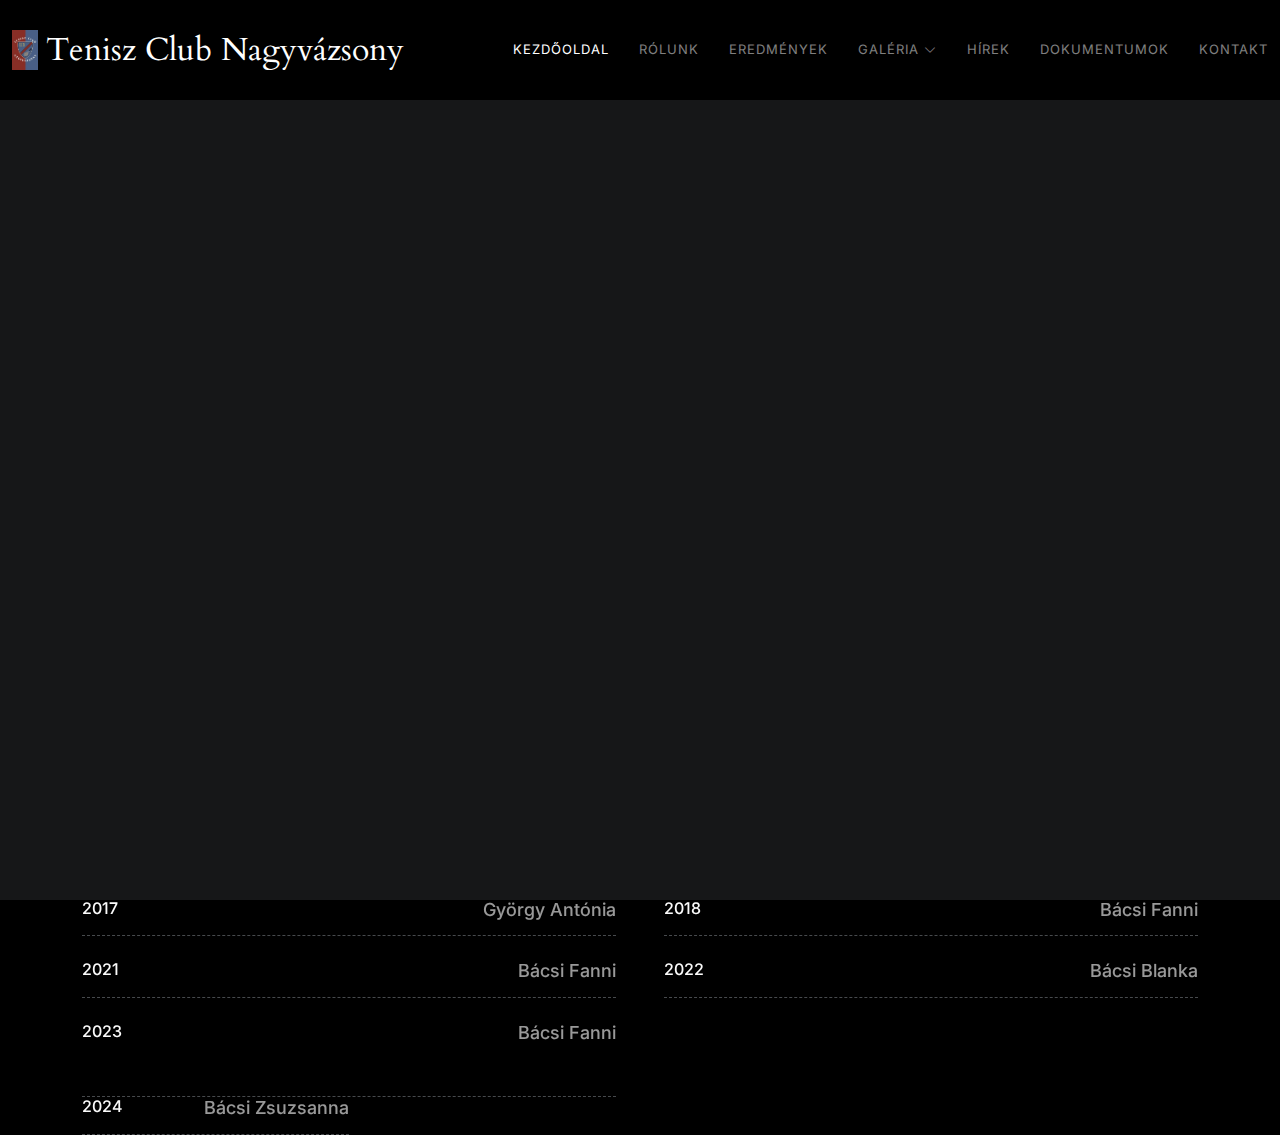
<file: eredmenyeknoi.html>
<!DOCTYPE html>
<html lang="en">

<head>
  <meta charset="utf-8">
  <meta content="width=device-width, initial-scale=1.0" name="viewport">

  <title>Tenisz Club Nagyvázsony</title>
  <meta content="" name="description">
  <meta content="" name="keywords">

  <!-- Favicons -->
  <link href="assets/img/favicon.jpg" rel="icon">
  <link href="assets/img/apple-touch-icon.jpg" rel="apple-touch-icon">

  <!-- Google Fonts -->
  <link rel="preconnect" href="https://fonts.googleapis.com">
  <link rel="preconnect" href="https://fonts.gstatic.com" crossorigin>
  <link href="https://fonts.googleapis.com/css2?family=Open+Sans:ital,wght@0,300;0,400;0,500;0,600;0,700;1,300;1,400;1,600;1,700&family=Inter:ital,wght@0,300;0,400;0,500;0,600;0,700;1,300;1,400;1,500;1,600;1,700&family=Cardo:ital,wght@0,400;0,700;1,400&display=swap" rel="stylesheet">

  <!-- Vendor CSS Files -->
  <link href="assets/vendor/bootstrap/css/bootstrap.min.css" rel="stylesheet">
  <link href="assets/vendor/bootstrap-icons/bootstrap-icons.css" rel="stylesheet">
  <link href="assets/vendor/swiper/swiper-bundle.min.css" rel="stylesheet">
  <link href="assets/vendor/glightbox/css/glightbox.min.css" rel="stylesheet">
  <link href="assets/vendor/aos/aos.css" rel="stylesheet">

  <!-- Template Main CSS File -->
  <link href="assets/css/main.css" rel="stylesheet">


</head>

<body>



    <!-- ======= Header ======= -->
    <header id="header" class="header d-flex align-items-center fixed-top">
      <div class="container-fluid d-flex align-items-center justify-content-between">
  
        <a href="https://tcnv.hu/index" class="logo d-flex align-items-center  me-auto me-lg-0">
          <!-- Uncomment the line below if you also wish to use an image logo -->
          <img src="assets/img/apple-touch-icon.jpg" alt="">
          <h1>Tenisz Club Nagyvázsony</h1>
        </a>
  
        <nav id="navbar" class="navbar">
          <ul>
            <li><a href="https://tcnv.hu/index" class="active">Kezdőoldal</a></li>
            <li><a href="https://tcnv.hu/rolunk">Rólunk</a></li>
            <li><a href="https://tcnv.hu/eredmenyek">Eredmények</a></li>
            <li class="dropdown"><a href="#"><span>Galéria</span> <i class="bi bi-chevron-down dropdown-indicator"></i></a>
              <ul>
                <li><a href="https://tcnv.hu/versenykepek">Versenyek</a></li>
                <li><a href="https://tcnv.hu/archivum">Archívum</a></li>
              </ul>
            </li>
            <li><a href="https://tcnv.hu/hirek">Hírek</a></li>
            <li><a href="https://tcnv.hu/dokumentumok">Dokumentumok</a></li>

            <li><a href="https://tcnv.hu/kontakt">Kontakt</a></li>
          </ul>
        </nav><!-- .navbar -->
     
       
        <i class="mobile-nav-toggle mobile-nav-show bi bi-list"></i>
        <i class="mobile-nav-toggle mobile-nav-hide d-none bi bi-x"></i>
  
      </div>
    </header><!-- End Header -->

  <main id="main" data-aos="fade" data-aos-delay="1500">

    <!-- ======= End Page Header ======= -->
    <div class="page-header d-flex align-items-center">
      <div class="container position-relative">
        <div class="row d-flex justify-content-center">
          <div class="col-lg-6 text-center">
            <h2>Verseny Eredmények</h2>
            <p>Nagyvázsonyi TeniszClub Verseny Eredményei:</p>

          </div>
        </div>
      </div>
    </div><!-- End Page Header -->

    <!-- ======= Services Section ======= -->
    <section id="services" class="services">
      <div class="container">

        <div class="row gy-4">

          <div class="col-xl-3 col-md-6 d-flex">
            <div class="service-item position-relative">
              <h4><a href="https://tcnv.hu/eredmenyek" class="stretched-link">Férfi Egyes/Páros</a></h4>
            </div>
          </div><!-- End Service Item -->

          <div class="col-xl-3 col-md-6 d-flex">
            <div class="service-item position-relative">
              <h4><a href="https://tcnv.hu/eredmenyeknoi" class="stretched-link">Női Egyes/Páros</a></h4>
            </div>
          </div><!-- End Service Item -->

          <div class="col-xl-3 col-md-6 d-flex">
            <div class="service-item position-relative">
              <h4><a href="https://tcnv.hu/eredmenyekszureti" class="stretched-link">Labda Szüreti kupa</a></h4>
            </div>
          </div><!-- End Service Item -->

          <div class="col-xl-3 col-md-6 d-flex">
            <div class="service-item position-relative">
              <h4><a href="https://tcnv.hu/eredmenyekvegyes" class="stretched-link">Vegyes Páros</a></h4>
            </div>
          </div><!-- End Service Item -->

        </div>

      </div>
    </section><!-- End Services Section -->

    <!-- ======= Pricing Section ======= -->
    <section id="pricing" class="pricing">
      <div class="container">

        <div class="section-header">
          <h2>Eredmények</h2>
          <p>Női egyes Győztesek</p>
        </div>

        <div class="row gy-4 gx-lg-5">

   

          <div class="col-lg-6">
            <div class="pricing-item d-flex justify-content-between">
              <h4>2009</h4>
              <h3>Szabó Ági</h3>
            </div>
          </div><!-- End Pricing Item -->

          <div class="col-lg-6">
            <div class="pricing-item d-flex justify-content-between">
              <h4>2010</h4>
              <h3>Szabó Ági</h3>
            </div>
          </div><!-- End Pricing Item -->
          <div class="col-lg-6">
            <div class="pricing-item d-flex justify-content-between">
              <h4>2011</h4>
              <h3>Szabó Ági</h3>
            </div>
          </div><!-- End Pricing Item -->
          <div class="col-lg-6">
            <div class="pricing-item d-flex justify-content-between">
              <h4>2012</h4>
              <h3>Szabó Ági</h3>
            </div>
          </div><!-- End Pricing Item -->
          <div class="col-lg-6">
            <div class="pricing-item d-flex justify-content-between">
              <h4>2013</h4>
              <h3>Bácsi Fanni</h3>
              </div>
          </div><!-- End Pricing Item -->
          <div class="col-lg-6">
            <div class="pricing-item d-flex justify-content-between">
              <h4>2014</h4>
              <h3>Bácsi Fanni</h3>
            </div>
          </div><!-- End Pricing Item -->
          <div class="col-lg-6">
            <div class="pricing-item d-flex justify-content-between">
              
              <h4>2015</h4>
              <h3>Bácsi Blanka</h3>
            </div>
          </div><!-- End Pricing Item -->
          <div class="col-lg-6">
            <div class="pricing-item d-flex justify-content-between">
             
              <h4>2016</h4>
              <h3>Bácsi Fanni</h3>
            </div>
          </div><!-- End Pricing Item -->
          <div class="col-lg-6">
            <div class="pricing-item d-flex justify-content-between">
              
              <h4>2017</h4>
              <h3>György Antónia</h3>
            </div>
          </div><!-- End Pricing Item -->
          <div class="col-lg-6">
            <div class="pricing-item d-flex justify-content-between">
              <h4>2018</h4>
              <h3>Bácsi Fanni</h3>
            </div>
          </div><!-- End Pricing Item -->
         
          <div class="col-lg-6">
            <div class="pricing-item d-flex justify-content-between">
              <h4>2021</h4>
              <h3>Bácsi Fanni</h3>
            </div>
          </div><!-- End Pricing Item -->
          <div class="col-lg-6">
            <div class="pricing-item d-flex justify-content-between">
              <h4>2022</h4>
              <h3>Bácsi Blanka</h3>
            </div>
          </div><!-- End Pricing Item -->
          <div class="col-lg-6">
            <div class="pricing-item d-flex justify-content-between">
              <h4>2023</h4>
              <h3>Bácsi Fanni</h3>
            </div>

            <div class="col-lg-6">
              <div class="pricing-item d-flex justify-content-between">
                <h4>2024</h4>
                <h3>Bácsi Zsuzsanna</h3>
              </div>

          </div>
       
        </div>
    </section><!-- End Pricing Section -->

  


  <a href="#" class="scroll-top d-flex align-items-center justify-content-center"><i class="bi bi-arrow-up-short"></i></a>

  <div id="preloader">
    <div class="line"></div>
  </div>

  <!-- Vendor JS Files -->
  <script src="assets/vendor/bootstrap/js/bootstrap.bundle.min.js"></script>
  <script src="assets/vendor/swiper/swiper-bundle.min.js"></script>
  <script src="assets/vendor/glightbox/js/glightbox.min.js"></script>
  <script src="assets/vendor/aos/aos.js"></script>

  <!-- Template Main JS File -->
  <script src="assets/js/main.js"></script>

</body>

</html>
</file>
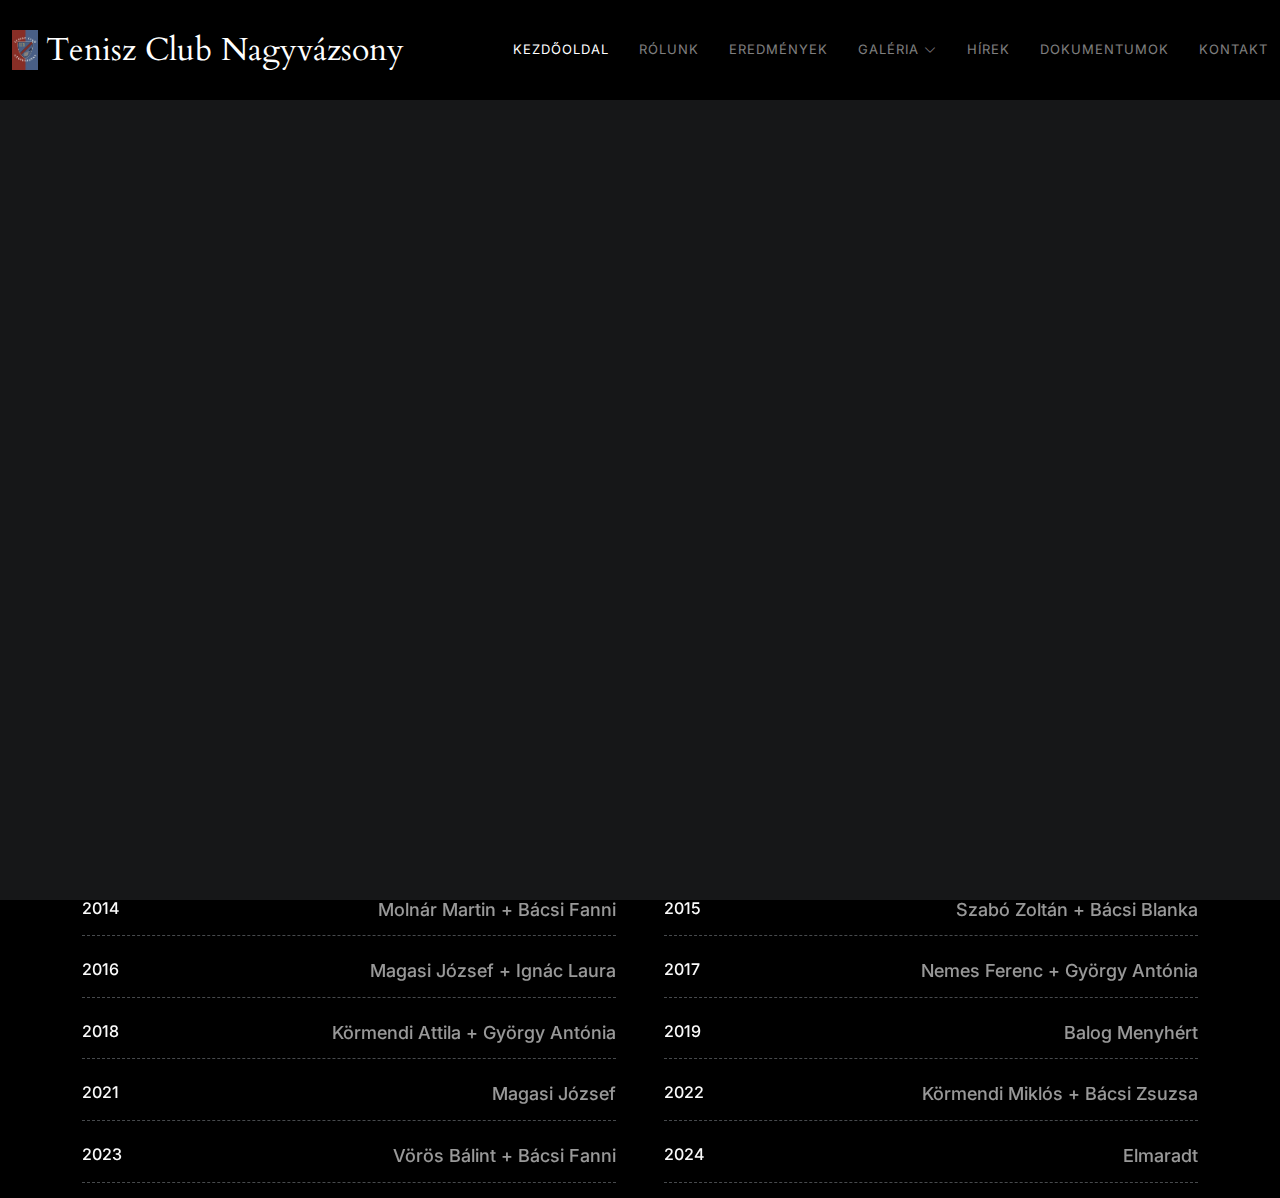
<file: eredmenyekszureti.html>
<!DOCTYPE html>
<html lang="en">

<head>
  <meta charset="utf-8">
  <meta content="width=device-width, initial-scale=1.0" name="viewport">

  <title>Tenisz Club Nagyvázsony</title>
  <meta content="" name="description">
  <meta content="" name="keywords">

  <!-- Favicons -->
  <link href="assets/img/favicon.jpg" rel="icon">
  <link href="assets/img/apple-touch-icon.jpg" rel="apple-touch-icon">

  <!-- Google Fonts -->
  <link rel="preconnect" href="https://fonts.googleapis.com">
  <link rel="preconnect" href="https://fonts.gstatic.com" crossorigin>
  <link href="https://fonts.googleapis.com/css2?family=Open+Sans:ital,wght@0,300;0,400;0,500;0,600;0,700;1,300;1,400;1,600;1,700&family=Inter:ital,wght@0,300;0,400;0,500;0,600;0,700;1,300;1,400;1,500;1,600;1,700&family=Cardo:ital,wght@0,400;0,700;1,400&display=swap" rel="stylesheet">

  <!-- Vendor CSS Files -->
  <link href="assets/vendor/bootstrap/css/bootstrap.min.css" rel="stylesheet">
  <link href="assets/vendor/bootstrap-icons/bootstrap-icons.css" rel="stylesheet">
  <link href="assets/vendor/swiper/swiper-bundle.min.css" rel="stylesheet">
  <link href="assets/vendor/glightbox/css/glightbox.min.css" rel="stylesheet">
  <link href="assets/vendor/aos/aos.css" rel="stylesheet">

  <!-- Template Main CSS File -->
  <link href="assets/css/main.css" rel="stylesheet">


</head>

<body>



    <!-- ======= Header ======= -->
    <header id="header" class="header d-flex align-items-center fixed-top">
      <div class="container-fluid d-flex align-items-center justify-content-between">
  
        <a href="https://tcnv.hu/index" class="logo d-flex align-items-center  me-auto me-lg-0">
          <!-- Uncomment the line below if you also wish to use an image logo -->
          <img src="assets/img/apple-touch-icon.jpg" alt="">
          <h1>Tenisz Club Nagyvázsony</h1>
        </a>
  
        <nav id="navbar" class="navbar">
          <ul>
            <li><a href="https://tcnv.hu/index" class="active">Kezdőoldal</a></li>
            <li><a href="https://tcnv.hu/rolunk">Rólunk</a></li>
            <li><a href="https://tcnv.hu/eredmenyek">Eredmények</a></li>
            <li class="dropdown"><a href="#"><span>Galéria</span> <i class="bi bi-chevron-down dropdown-indicator"></i></a>
              <ul>
                <li><a href="https://tcnv.hu/versenykepek">Versenyek</a></li>
                <li><a href="https://tcnv.hu/archivum">Archívum</a></li>
              </ul>
            </li>
            <li><a href="https://tcnv.hu/hirek">Hírek</a></li>
            <li><a href="https://tcnv.hu/dokumentumok">Dokumentumok</a></li>

            <li><a href="https://tcnv.hu/kontakt">Kontakt</a></li>
          </ul>
        </nav><!-- .navbar -->
     
      
        <i class="mobile-nav-toggle mobile-nav-show bi bi-list"></i>
        <i class="mobile-nav-toggle mobile-nav-hide d-none bi bi-x"></i>
  
      </div>
    </header><!-- End Header -->

  <main id="main" data-aos="fade" data-aos-delay="1500">

    <!-- ======= End Page Header ======= -->
    <div class="page-header d-flex align-items-center">
      <div class="container position-relative">
        <div class="row d-flex justify-content-center">
          <div class="col-lg-6 text-center">
            <h2>Verseny Eredmények</h2>
            <p>Nagyvázsonyi TeniszClub Verseny Eredményei:</p>

          </div>
        </div>
      </div>
    </div><!-- End Page Header -->

    <!-- ======= Services Section ======= -->
    <section id="services" class="services">
      <div class="container">

        <div class="row gy-4">

          <div class="col-xl-3 col-md-6 d-flex">
            <div class="service-item position-relative">
              <h4><a href="https://tcnv.hu/eredmenyek" class="stretched-link">Férfi Egyes/Páros</a></h4>
            </div>
          </div><!-- End Service Item -->

          <div class="col-xl-3 col-md-6 d-flex">
            <div class="service-item position-relative">
              <h4><a href="https://tcnv.hu/eredmenyeknoi" class="stretched-link">Női Egyes/Páros</a></h4>
            </div>
          </div><!-- End Service Item -->

          <div class="col-xl-3 col-md-6 d-flex">
            <div class="service-item position-relative">
              <h4><a href="https://tcnv.hu/eredmenyekszureti class="stretched-link">Labda Szüreti kupa</a></h4>
            </div>
          </div><!-- End Service Item -->

          <div class="col-xl-3 col-md-6 d-flex">
            <div class="service-item position-relative">
              <h4><a href="https://tcnv.hu/eredmenyekvegyes" class="stretched-link">Vegyes Páros</a></h4>
            </div>
          </div><!-- End Service Item -->

        </div>

      </div>
    </section><!-- End Services Section -->

    <!-- ======= Pricing Section ======= -->
    <section id="pricing" class="pricing">
      <div class="container">

        <div class="section-header">
          <h2>Eredmények</h2>
          <p>Labdaszüret kupa Győztesek</p>
        </div>

        <div class="row gy-4 gx-lg-5">

   

          <div class="col-lg-6">
            <div class="pricing-item d-flex justify-content-between">
              <h4>2006</h4>
              <h3>Krupla Bence </h3>
            </div>
          </div><!-- End Pricing Item -->

          <div class="col-lg-6">
            <div class="pricing-item d-flex justify-content-between">
              <h4>2007</h4>
              <h3>Tupcsia Péter</h3>
            </div>
          </div><!-- End Pricing Item -->
          <div class="col-lg-6">
            <div class="pricing-item d-flex justify-content-between">
              <h4>2008</h4>
              <h3>Henn Roland</h3>
            </div>
          </div><!-- End Pricing Item -->
          <div class="col-lg-6">
            <div class="pricing-item d-flex justify-content-between">
              <h4>2009</h4>
              <h3>Tupcsia Péter</h3>
            </div>
          </div><!-- End Pricing Item -->
          <div class="col-lg-6">
            <div class="pricing-item d-flex justify-content-between">
              <h4>2010</h4>
              <h3>Makrai János + Szabó Ágnes</h3>
              </div>
          </div><!-- End Pricing Item -->
          <div class="col-lg-6">
            <div class="pricing-item d-flex justify-content-between">
              <h4>2011</h4>
              <h3>Molnár Martin</h3>
            </div>
          </div><!-- End Pricing Item -->
          <div class="col-lg-6">
            <div class="pricing-item d-flex justify-content-between">
              
              <h4>2012</h4>
              <h3>Molnár Martin + Bácsi Fanni</h3>
            </div>
          </div><!-- End Pricing Item -->
          <div class="col-lg-6">
            <div class="pricing-item d-flex justify-content-between">
             
              <h4>2013</h4>
              <h3>Szalai László + Szabó Ági</h3>
            </div>
          </div><!-- End Pricing Item -->
          <div class="col-lg-6">
            <div class="pricing-item d-flex justify-content-between">
              
              <h4>2014</h4>
              <h3>Molnár Martin + Bácsi Fanni</h3>
            </div>
          </div><!-- End Pricing Item -->
          <div class="col-lg-6">
            <div class="pricing-item d-flex justify-content-between">
              <h4>2015</h4>
              <h3>Szabó Zoltán + Bácsi Blanka</h3>
            </div>
          </div><!-- End Pricing Item -->
         
          <div class="col-lg-6">
            <div class="pricing-item d-flex justify-content-between">
              <h4>2016</h4>
              <h3>Magasi József + Ignác Laura</h3>
            </div>
          </div><!-- End Pricing Item -->
          <div class="col-lg-6">
            <div class="pricing-item d-flex justify-content-between">
              <h4>2017</h4>
              <h3>Nemes Ferenc + György Antónia</h3>
            </div>
          </div><!-- End Pricing Item -->
          <div class="col-lg-6">
            <div class="pricing-item d-flex justify-content-between">
              <h4>2018</h4>
              <h3>Körmendi Attila + György Antónia</h3>
            </div>
          </div><!-- End Pricing Item -->
          <div class="col-lg-6">
            <div class="pricing-item d-flex justify-content-between">
              <h4>2019</h4>
              <h3>Balog Menyhért</h3>
            </div>
          </div><!-- End Pricing Item -->
  
          <div class="col-lg-6">
            <div class="pricing-item d-flex justify-content-between">
              <h4>2021</h4>
              <h3>Magasi József</h3>
            </div>
          </div><!-- End Pricing Item -->
          <div class="col-lg-6">
            <div class="pricing-item d-flex justify-content-between">
              <h4>2022</h4>
              <h3>Körmendi Miklós + Bácsi Zsuzsa</h3>
            </div>
          </div><!-- End Pricing Item -->
          <div class="col-lg-6">
            <div class="pricing-item d-flex justify-content-between">
              <h4>2023</h4>
              <h3>Vörös Bálint + Bácsi Fanni</h3>
            </div>
          </div><!-- End Pricing Item -->

           <div class="col-lg-6">
            <div class="pricing-item d-flex justify-content-between">
              <h4>2024</h4>
              <h3>Elmaradt</h3>
            </div>
          </div><!-- End Pricing Item -->
       
        </div>
    </section><!-- End Pricing Section -->

  


  <a href="#" class="scroll-top d-flex align-items-center justify-content-center"><i class="bi bi-arrow-up-short"></i></a>

  <div id="preloader">
    <div class="line"></div>
  </div>

  <!-- Vendor JS Files -->
  <script src="assets/vendor/bootstrap/js/bootstrap.bundle.min.js"></script>
  <script src="assets/vendor/swiper/swiper-bundle.min.js"></script>
  <script src="assets/vendor/glightbox/js/glightbox.min.js"></script>
  <script src="assets/vendor/aos/aos.js"></script>

  <!-- Template Main JS File -->
  <script src="assets/js/main.js"></script>

</body>

</html>
</file>
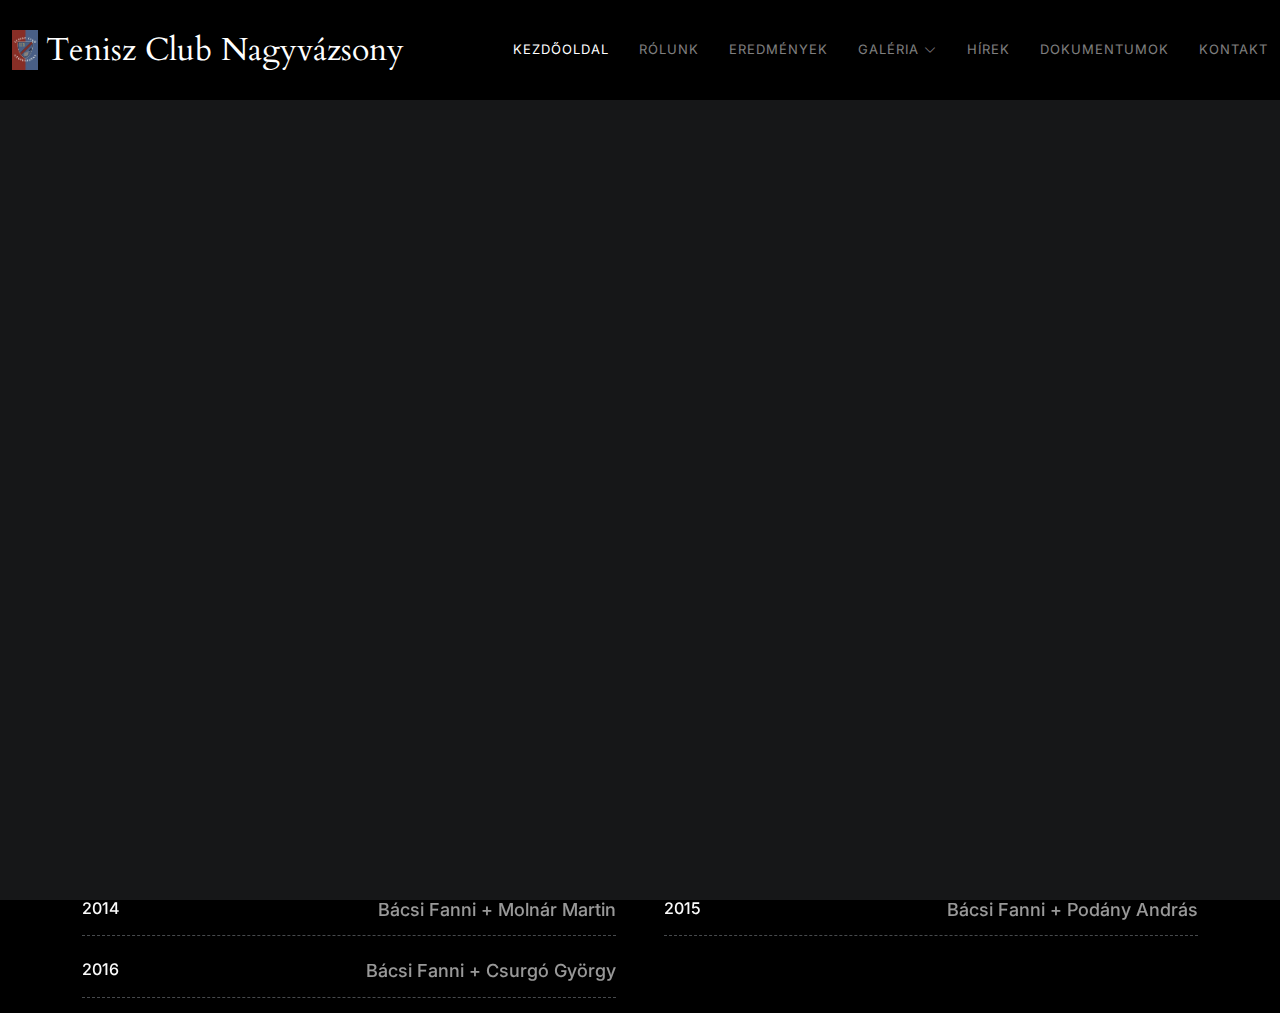
<file: eredmenyekvegyes.html>
<!DOCTYPE html>
<html lang="en">

<head>
  <meta charset="utf-8">
  <meta content="width=device-width, initial-scale=1.0" name="viewport">

  <title>Tenisz Club Nagyvázsony</title>
  <meta content="" name="description">
  <meta content="" name="keywords">

  <!-- Favicons -->
  <link href="assets/img/favicon.jpg" rel="icon">
  <link href="assets/img/apple-touch-icon.jpg" rel="apple-touch-icon">

  <!-- Google Fonts -->
  <link rel="preconnect" href="https://fonts.googleapis.com">
  <link rel="preconnect" href="https://fonts.gstatic.com" crossorigin>
  <link href="https://fonts.googleapis.com/css2?family=Open+Sans:ital,wght@0,300;0,400;0,500;0,600;0,700;1,300;1,400;1,600;1,700&family=Inter:ital,wght@0,300;0,400;0,500;0,600;0,700;1,300;1,400;1,500;1,600;1,700&family=Cardo:ital,wght@0,400;0,700;1,400&display=swap" rel="stylesheet">

  <!-- Vendor CSS Files -->
  <link href="assets/vendor/bootstrap/css/bootstrap.min.css" rel="stylesheet">
  <link href="assets/vendor/bootstrap-icons/bootstrap-icons.css" rel="stylesheet">
  <link href="assets/vendor/swiper/swiper-bundle.min.css" rel="stylesheet">
  <link href="assets/vendor/glightbox/css/glightbox.min.css" rel="stylesheet">
  <link href="assets/vendor/aos/aos.css" rel="stylesheet">

  <!-- Template Main CSS File -->
  <link href="assets/css/main.css" rel="stylesheet">


</head>

<body>



    <!-- ======= Header ======= -->
    <header id="header" class="header d-flex align-items-center fixed-top">
      <div class="container-fluid d-flex align-items-center justify-content-between">
  
        <a href="https://tcnv.hu/index" class="logo d-flex align-items-center  me-auto me-lg-0">
          <!-- Uncomment the line below if you also wish to use an image logo -->
          <img src="assets/img/apple-touch-icon.jpg" alt="">
          <h1>Tenisz Club Nagyvázsony</h1>
        </a>
  
        <nav id="navbar" class="navbar">
          <ul>
            <li><a href="https://tcnv.hu/index" class="active">Kezdőoldal</a></li>
            <li><a href="https://tcnv.hu/rolunk">Rólunk</a></li>
            <li><a href="https://tcnv.hu/eredmenyek">Eredmények</a></li>
            <li class="dropdown"><a href="#"><span>Galéria</span> <i class="bi bi-chevron-down dropdown-indicator"></i></a>
              <ul>
                <li><a href="https://tcnv.hu/versenykepek">Versenyek</a></li>
                <li><a href="https://tcnv.hu/archivum">Archívum</a></li>
              </ul>
            </li>
            <li><a href="https://tcnv.hu/hirek">Hírek</a></li>
            <li><a href="https://tcnv.hu/dokumentumok">Dokumentumok</a></li>

            <li><a href="https://tcnv.hu/kontakt">Kontakt</a></li>
          </ul>
        </nav><!-- .navbar -->
     
        
        <i class="mobile-nav-toggle mobile-nav-show bi bi-list"></i>
        <i class="mobile-nav-toggle mobile-nav-hide d-none bi bi-x"></i>
  
      </div>
    </header><!-- End Header -->

  <main id="main" data-aos="fade" data-aos-delay="1500">

    <!-- ======= End Page Header ======= -->
    <div class="page-header d-flex align-items-center">
      <div class="container position-relative">
        <div class="row d-flex justify-content-center">
          <div class="col-lg-6 text-center">
            <h2>Verseny Eredmények</h2>
            <p>Nagyvázsonyi TeniszClub Verseny Eredményei:</p>

          </div>
        </div>
      </div>
    </div><!-- End Page Header -->

    <!-- ======= Services Section ======= -->
    <section id="services" class="services">
      <div class="container">

        <div class="row gy-4">

          <div class="col-xl-3 col-md-6 d-flex">
            <div class="service-item position-relative">
              <h4><a href="https://tcnv.hu/eredmenyek" class="stretched-link">Férfi Egyes/Páros</a></h4>
            </div>
          </div><!-- End Service Item -->

          <div class="col-xl-3 col-md-6 d-flex">
            <div class="service-item position-relative">
              <h4><a href="https://tcnv.hu/eredmenyeknoi" class="stretched-link">Női Egyes/Páros</a></h4>
            </div>
          </div><!-- End Service Item -->

          <div class="col-xl-3 col-md-6 d-flex">
            <div class="service-item position-relative">
              <h4><a href="https://tcnv.hu/eredmenyekszureti" class="stretched-link">Labda Szüreti kupa</a></h4>
            </div>
          </div><!-- End Service Item -->

          <div class="col-xl-3 col-md-6 d-flex">
            <div class="service-item position-relative">
              <h4><a href="https://tcnv.hu/eredmenyekvegyes" class="stretched-link">Vegyes Páros</a></h4>
            </div>
          </div><!-- End Service Item -->

        </div>

      </div>
    </section><!-- End Services Section -->

    <!-- ======= Pricing Section ======= -->
    <section id="pricing" class="pricing">
      <div class="container">

        <div class="section-header">
          <h2>Eredmények</h2>
          <p>Vegyes Páros Győztesek</p>
        </div>

        <div class="row gy-4 gx-lg-5">

   

          <div class="col-lg-6">
            <div class="pricing-item d-flex justify-content-between">
              <h4>2005</h4>
              <h3>Magasi József + Magas Józsefné</h3>
            </div>
          </div><!-- End Pricing Item -->

          <div class="col-lg-6">
            <div class="pricing-item d-flex justify-content-between">
              <h4>2006</h4>
              <h3>Csebi Pogány Péter + Csebi Pogányné Judit</h3>
            </div>
          </div><!-- End Pricing Item -->
          <div class="col-lg-6">
            <div class="pricing-item d-flex justify-content-between">
              <h4>2008</h4>
              <h3>Csebi Pogányné Judit + Horváth László</h3>
            </div>
          </div><!-- End Pricing Item -->
          <div class="col-lg-6">
            <div class="pricing-item d-flex justify-content-between">
              <h4>2012</h4>
              <h3>Szabó Ági</h3>
            </div>
          </div><!-- End Pricing Item -->
          <div class="col-lg-6">
            <div class="pricing-item d-flex justify-content-between">
              <h4>2009</h4>
              <h3>Terbech Házaspár</h3>
              </div>
          </div><!-- End Pricing Item -->
          <div class="col-lg-6">
            <div class="pricing-item d-flex justify-content-between">
              <h4>2010</h4>
              <h3>Terbech Házaspár</h3>
            </div>
          </div><!-- End Pricing Item -->
          <div class="col-lg-6">
            <div class="pricing-item d-flex justify-content-between">
              
              <h4>2011</h4>
              <h3>Szabó Ági + Szabó Zoltán</h3>
            </div>
          </div><!-- End Pricing Item -->
          <div class="col-lg-6">
            <div class="pricing-item d-flex justify-content-between">
             
              <h4>2013</h4>
              <h3>Bácsi Blanka + Horváth László</h3>
            </div>
          </div><!-- End Pricing Item -->
          <div class="col-lg-6">
            <div class="pricing-item d-flex justify-content-between">
              
              <h4>2014</h4>
              <h3>Bácsi Fanni + Molnár Martin</h3>
            </div>
          </div><!-- End Pricing Item -->
          <div class="col-lg-6">
            <div class="pricing-item d-flex justify-content-between">
              <h4>2015</h4>
              <h3>Bácsi Fanni + Podány András</h3>
            </div>
          </div><!-- End Pricing Item -->
         
          <div class="col-lg-6">
            <div class="pricing-item d-flex justify-content-between">
              <h4>2016</h4>
              <h3>Bácsi Fanni + Csurgó György</h3>
            </div>
          </div><!-- End Pricing Item -->
        
       
        </div>
    </section><!-- End Pricing Section -->

  


  <a href="#" class="scroll-top d-flex align-items-center justify-content-center"><i class="bi bi-arrow-up-short"></i></a>

  <div id="preloader">
    <div class="line"></div>
  </div>

  <!-- Vendor JS Files -->
  <script src="assets/vendor/bootstrap/js/bootstrap.bundle.min.js"></script>
  <script src="assets/vendor/swiper/swiper-bundle.min.js"></script>
  <script src="assets/vendor/glightbox/js/glightbox.min.js"></script>
  <script src="assets/vendor/aos/aos.js"></script>

  <!-- Template Main JS File -->
  <script src="assets/js/main.js"></script>

</body>

</html>
</file>
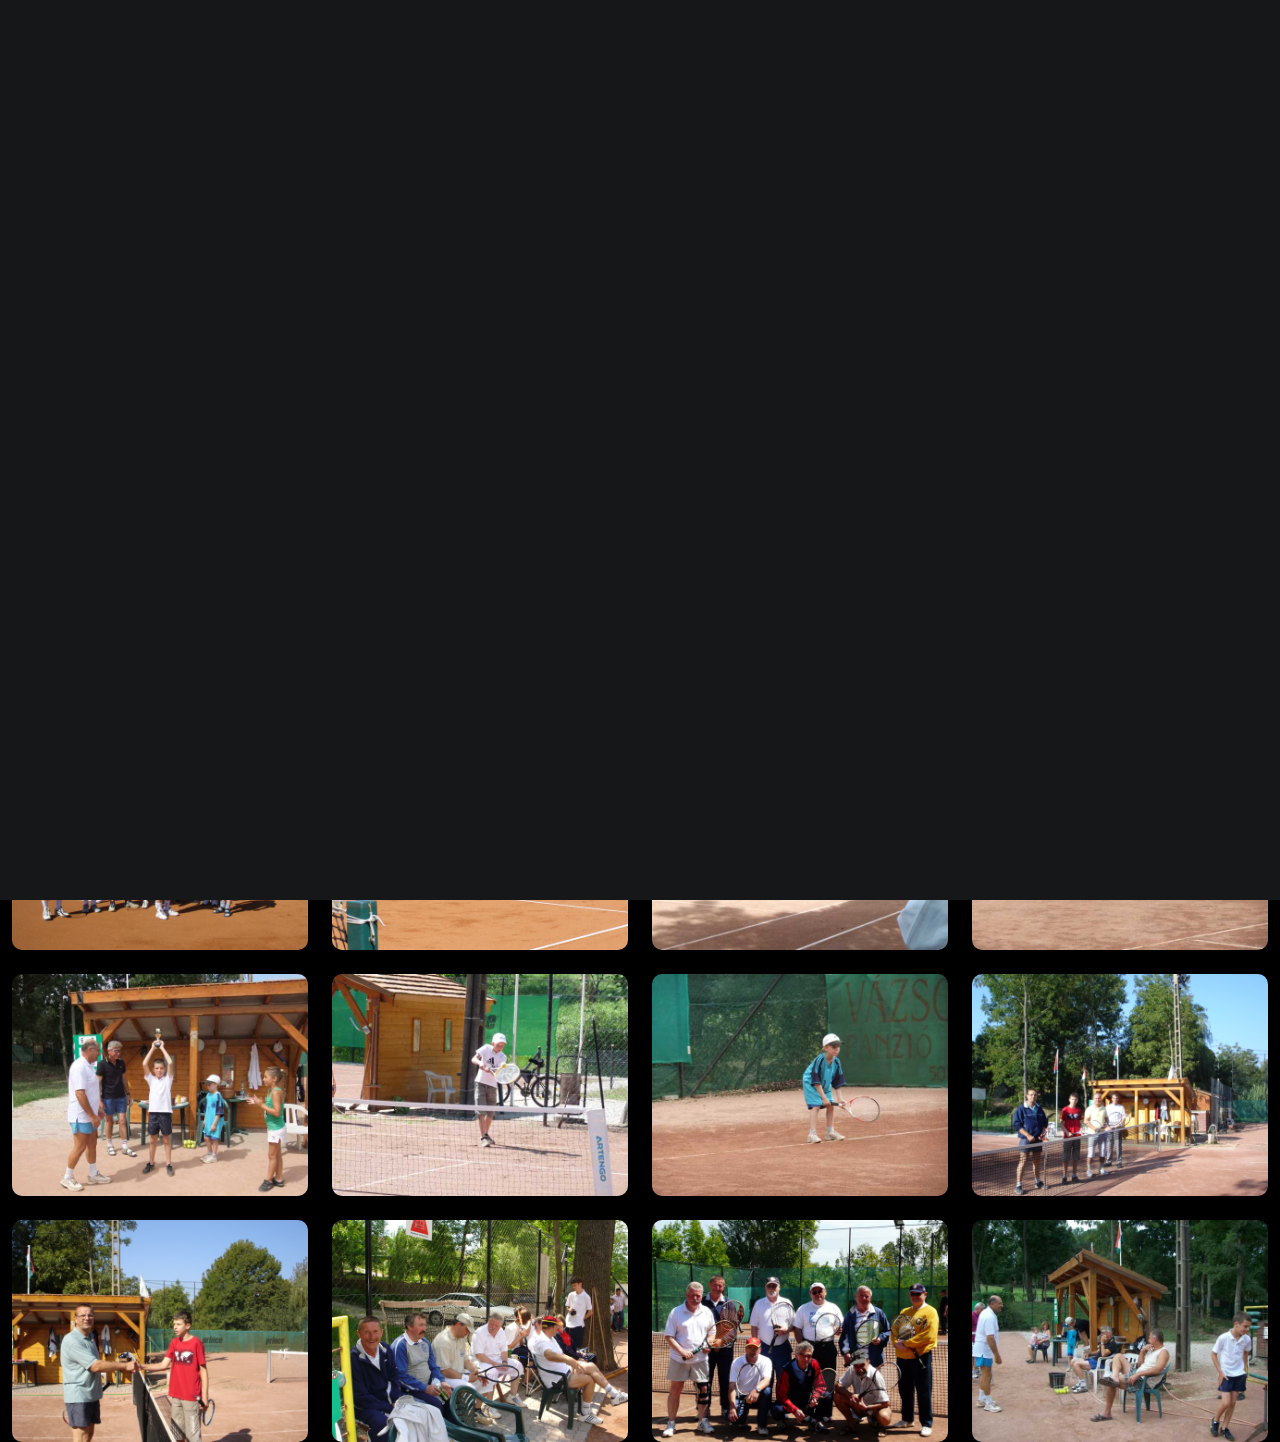
<file: galeria.html>
<!DOCTYPE html>
<html lang="en">

<head>
  <meta charset="utf-8">
  <meta content="width=device-width, initial-scale=1.0" name="viewport">

  <title>Tenisz Club nagyvázsony</title>
  <meta content="" name="description">
  <meta content="" name="keywords">

  <!-- Favicons -->
  <link href="assets/img/favicon.jpg" rel="icon">
  <link href="assets/img/apple-touch-icon.jpg" rel="apple-touch-icon">

  <!-- Google Fonts -->
  <link rel="preconnect" href="https://fonts.googleapis.com">
  <link rel="preconnect" href="https://fonts.gstatic.com" crossorigin>
  <link href="https://fonts.googleapis.com/css2?family=Open+Sans:ital,wght@0,300;0,400;0,500;0,600;0,700;1,300;1,400;1,600;1,700&family=Inter:ital,wght@0,300;0,400;0,500;0,600;0,700;1,300;1,400;1,500;1,600;1,700&family=Cardo:ital,wght@0,400;0,700;1,400&display=swap" rel="stylesheet">

  <!-- Vendor CSS Files -->
  <link href="assets/vendor/bootstrap/css/bootstrap.min.css" rel="stylesheet">
  <link href="assets/vendor/bootstrap-icons/bootstrap-icons.css" rel="stylesheet">
  <link href="assets/vendor/swiper/swiper-bundle.min.css" rel="stylesheet">
  <link href="assets/vendor/glightbox/css/glightbox.min.css" rel="stylesheet">
  <link href="assets/vendor/aos/aos.css" rel="stylesheet">

  <!-- Template Main CSS File -->
  <link href="assets/css/main.css" rel="stylesheet">

  <!-- =======================================================
  * Template Name: PhotoFolio
  * Updated: Mar 10 2023 with Bootstrap v5.2.3
  * Template URL: https://bootstrapmade.com/photofolio-bootstrap-photography-website-template/
  * Author: BootstrapMade.com
  * License: https://bootstrapmade.com/license/
  ======================================================== -->
</head>

<body>



    <!-- ======= Header ======= -->
    <header id="header" class="header d-flex align-items-center fixed-top">
      <div class="container-fluid d-flex align-items-center justify-content-between">
  
        <a href="index.html" class="logo d-flex align-items-center  me-auto me-lg-0">
          <!-- Uncomment the line below if you also wish to use an image logo -->
          <img src="assets/img/apple-touch-icon.jpg" alt="">
          <h1>TeniszClub Nagyvázsony</h1>
        </a>
  
    
        <nav id="navbar" class="navbar">
          <ul>
            <li><a href="index.html" class="active">Kezdőoldal</a></li>
            <li><a href="rolunk.html">Rólunk</a></li>
            <li class="dropdown"><a href="#"><span>Galéria</span> <i class="bi bi-chevron-down dropdown-indicator"></i></a>
              <ul>
                <li><a href="galeria.html">Versenyek</a></li>
                <li><a href="gallery.html">2019</a></li>
                <li><a href="gallery.html">2020</a></li>
                <li><a href="gallery.html">2021</a></li>
                <li><a href="gallery.html">2022</a></li>
                <li><a href="gallery.html">2023</a></li>
                <li class="dropdown"><a href="#"><span>Sub Menu</span> <i class="bi bi-chevron-down dropdown-indicator"></i></a>
                  <ul>
                    <li><a href="#">Sub Menu 1</a></li>
                    <li><a href="#">Sub Menu 2</a></li>
                    <li><a href="#">Sub Menu 3</a></li>
                  </ul>
                </li>
              </ul>
            </li>
            <li><a href="hirek.html">Hírek</a></li>
            <li><a href="kontakt.html">Kontakt</a></li>
          </ul>
        </nav><!-- .navbar -->
  
        <div class="header-social-links">
          <a href="#" class="facebook"><i class="bi bi-facebook"></i></a>
          <a href="#" class="instagram"><i class="bi bi-instagram"></i></a>
        </div>
        <i class="mobile-nav-toggle mobile-nav-show bi bi-list"></i>
        <i class="mobile-nav-toggle mobile-nav-hide d-none bi bi-x"></i>
  
      </div>
    </header><!-- End Header -->

  <main id="main" data-aos="fade" data-aos-delay="1500">

    <!-- ======= End Page Header ======= -->
    <div class="page-header d-flex align-items-center">
      <div class="container position-relative">
        <div class="row d-flex justify-content-center">
          <div class="col-lg-6 text-center">
            <h2>Nature (16 images)</h2>
            <p>Odio et unde deleniti. Deserunt numquam exercitationem. Officiis quo odio sint voluptas consequatur ut a odio voluptatem. Sit dolorum debitis veritatis natus dolores. Quasi ratione sint. Sit quaerat ipsum dolorem.</p>

            <a class="cta-btn" href="contact.html">Available for hire</a>

          </div>
        </div>
      </div>
    </div><!-- End Page Header -->

    <!-- ======= Gallery Section ======= -->
    <section id="gallery" class="gallery">
      <div class="container-fluid">

        <div class="row gy-4 justify-content-center">
          <div class="col-xl-3 col-lg-4 col-md-6">
            <div class="gallery-item h-100">
              <img src="assets/img/gallery/gallery-1.jpg" class="img-fluid" alt="">
              <div class="gallery-links d-flex align-items-center justify-content-center">
                <a href="assets/img/gallery/gallery-1.jpg" title="Gallery 1" class="glightbox preview-link"><i class="bi bi-arrows-angle-expand"></i></a>
                <a href="gallery-single.html" class="details-link"><i class="bi bi-link-45deg"></i></a>
              </div>
            </div>
          </div><!-- End Gallery Item -->
          <div class="col-xl-3 col-lg-4 col-md-6">
            <div class="gallery-item h-100">
              <img src="assets/img/gallery/gallery-2.jpg" class="img-fluid" alt="">
              <div class="gallery-links d-flex align-items-center justify-content-center">
                <a href="assets/img/gallery/gallery-2.jpg" title="Gallery 2" class="glightbox preview-link"><i class="bi bi-arrows-angle-expand"></i></a>
                <a href="gallery-single.html" class="details-link"><i class="bi bi-link-45deg"></i></a>
              </div>
            </div>
          </div><!-- End Gallery Item -->
          <div class="col-xl-3 col-lg-4 col-md-6">
            <div class="gallery-item h-100">
              <img src="assets/img/gallery/gallery-3.jpg" class="img-fluid" alt="">
              <div class="gallery-links d-flex align-items-center justify-content-center">
                <a href="assets/img/gallery/gallery-3.jpg" title="Gallery 3" class="glightbox preview-link"><i class="bi bi-arrows-angle-expand"></i></a>
                <a href="gallery-single.html" class="details-link"><i class="bi bi-link-45deg"></i></a>
              </div>
            </div>
          </div><!-- End Gallery Item -->
          <div class="col-xl-3 col-lg-4 col-md-6">
            <div class="gallery-item h-100">
              <img src="assets/img/gallery/gallery-4.jpg" class="img-fluid" alt="">
              <div class="gallery-links d-flex align-items-center justify-content-center">
                <a href="assets/img/gallery/gallery-4.jpg" title="Gallery 4" class="glightbox preview-link"><i class="bi bi-arrows-angle-expand"></i></a>
                <a href="gallery-single.html" class="details-link"><i class="bi bi-link-45deg"></i></a>
              </div>
            </div>
          </div><!-- End Gallery Item -->
          <div class="col-xl-3 col-lg-4 col-md-6">
            <div class="gallery-item h-100">
              <img src="assets/img/gallery/gallery-5.jpg" class="img-fluid" alt="">
              <div class="gallery-links d-flex align-items-center justify-content-center">
                <a href="assets/img/gallery/gallery-5.jpg" title="Gallery 5" class="glightbox preview-link"><i class="bi bi-arrows-angle-expand"></i></a>
                <a href="gallery-single.html" class="details-link"><i class="bi bi-link-45deg"></i></a>
              </div>
            </div>
          </div><!-- End Gallery Item -->
          <div class="col-xl-3 col-lg-4 col-md-6">
            <div class="gallery-item h-100">
              <img src="assets/img/gallery/gallery-6.jpg" class="img-fluid" alt="">
              <div class="gallery-links d-flex align-items-center justify-content-center">
                <a href="assets/img/gallery/gallery-6.jpg" title="Gallery 6" class="glightbox preview-link"><i class="bi bi-arrows-angle-expand"></i></a>
                <a href="gallery-single.html" class="details-link"><i class="bi bi-link-45deg"></i></a>
              </div>
            </div>
          </div><!-- End Gallery Item -->
          <div class="col-xl-3 col-lg-4 col-md-6">
            <div class="gallery-item h-100">
              <img src="assets/img/gallery/gallery-7.jpg" class="img-fluid" alt="">
              <div class="gallery-links d-flex align-items-center justify-content-center">
                <a href="assets/img/gallery/gallery-7.jpg" title="Gallery 7" class="glightbox preview-link"><i class="bi bi-arrows-angle-expand"></i></a>
                <a href="gallery-single.html" class="details-link"><i class="bi bi-link-45deg"></i></a>
              </div>
            </div>
          </div><!-- End Gallery Item -->
          <div class="col-xl-3 col-lg-4 col-md-6">
            <div class="gallery-item h-100">
              <img src="assets/img/gallery/gallery-8.jpg" class="img-fluid" alt="">
              <div class="gallery-links d-flex align-items-center justify-content-center">
                <a href="assets/img/gallery/gallery-8.jpg" title="Gallery 8" class="glightbox preview-link"><i class="bi bi-arrows-angle-expand"></i></a>
                <a href="gallery-single.html" class="details-link"><i class="bi bi-link-45deg"></i></a>
              </div>
            </div>
          </div><!-- End Gallery Item -->
          <div class="col-xl-3 col-lg-4 col-md-6">
            <div class="gallery-item h-100">
              <img src="assets/img/gallery/gallery-9.jpg" class="img-fluid" alt="">
              <div class="gallery-links d-flex align-items-center justify-content-center">
                <a href="assets/img/gallery/gallery-9.jpg" title="Gallery 9" class="glightbox preview-link"><i class="bi bi-arrows-angle-expand"></i></a>
                <a href="gallery-single.html" class="details-link"><i class="bi bi-link-45deg"></i></a>
              </div>
            </div>
          </div><!-- End Gallery Item -->
          <div class="col-xl-3 col-lg-4 col-md-6">
            <div class="gallery-item h-100">
              <img src="assets/img/gallery/gallery-10.jpg" class="img-fluid" alt="">
              <div class="gallery-links d-flex align-items-center justify-content-center">
                <a href="assets/img/gallery/gallery-10.jpg" title="Gallery 10" class="glightbox preview-link"><i class="bi bi-arrows-angle-expand"></i></a>
                <a href="gallery-single.html" class="details-link"><i class="bi bi-link-45deg"></i></a>
              </div>
            </div>
          </div><!-- End Gallery Item -->
          <div class="col-xl-3 col-lg-4 col-md-6">
            <div class="gallery-item h-100">
              <img src="assets/img/gallery/gallery-11.jpg" class="img-fluid" alt="">
              <div class="gallery-links d-flex align-items-center justify-content-center">
                <a href="assets/img/gallery/gallery-11.jpg" title="Gallery 11" class="glightbox preview-link"><i class="bi bi-arrows-angle-expand"></i></a>
                <a href="gallery-single.html" class="details-link"><i class="bi bi-link-45deg"></i></a>
              </div>
            </div>
          </div><!-- End Gallery Item -->
          <div class="col-xl-3 col-lg-4 col-md-6">
            <div class="gallery-item h-100">
              <img src="assets/img/gallery/gallery-12.jpg" class="img-fluid" alt="">
              <div class="gallery-links d-flex align-items-center justify-content-center">
                <a href="assets/img/gallery/gallery-12.jpg" title="Gallery 12" class="glightbox preview-link"><i class="bi bi-arrows-angle-expand"></i></a>
                <a href="gallery-single.html" class="details-link"><i class="bi bi-link-45deg"></i></a>
              </div>
            </div>
          </div><!-- End Gallery Item -->
          <div class="col-xl-3 col-lg-4 col-md-6">
            <div class="gallery-item h-100">
              <img src="assets/img/gallery/gallery-13.jpg" class="img-fluid" alt="">
              <div class="gallery-links d-flex align-items-center justify-content-center">
                <a href="assets/img/gallery/gallery-13.jpg" title="Gallery 13" class="glightbox preview-link"><i class="bi bi-arrows-angle-expand"></i></a>
                <a href="gallery-single.html" class="details-link"><i class="bi bi-link-45deg"></i></a>
              </div>
            </div>
          </div><!-- End Gallery Item -->
          <div class="col-xl-3 col-lg-4 col-md-6">
            <div class="gallery-item h-100">
              <img src="assets/img/gallery/gallery-14.jpg" class="img-fluid" alt="">
              <div class="gallery-links d-flex align-items-center justify-content-center">
                <a href="assets/img/gallery/gallery-14.jpg" title="Gallery 14" class="glightbox preview-link"><i class="bi bi-arrows-angle-expand"></i></a>
                <a href="gallery-single.html" class="details-link"><i class="bi bi-link-45deg"></i></a>
              </div>
            </div>
          </div><!-- End Gallery Item -->
          <div class="col-xl-3 col-lg-4 col-md-6">
            <div class="gallery-item h-100">
              <img src="assets/img/gallery/gallery-15.jpg" class="img-fluid" alt="">
              <div class="gallery-links d-flex align-items-center justify-content-center">
                <a href="assets/img/gallery/gallery-15.jpg" title="Gallery 15" class="glightbox preview-link"><i class="bi bi-arrows-angle-expand"></i></a>
                <a href="gallery-single.html" class="details-link"><i class="bi bi-link-45deg"></i></a>
              </div>
            </div>
          </div><!-- End Gallery Item -->
          <div class="col-xl-3 col-lg-4 col-md-6">
            <div class="gallery-item h-100">
              <img src="assets/img/gallery/gallery-16.jpg" class="img-fluid" alt="">
              <div class="gallery-links d-flex align-items-center justify-content-center">
                <a href="assets/img/gallery/gallery-16.jpg" title="Gallery 16" class="glightbox preview-link"><i class="bi bi-arrows-angle-expand"></i></a>
                <a href="gallery-single.html" class="details-link"><i class="bi bi-link-45deg"></i></a>
              </div>
            </div>
          </div><!-- End Gallery Item -->

        </div>

      </div>
    </section><!-- End Gallery Section -->

  </main><!-- End #main -->



  <a href="#" class="scroll-top d-flex align-items-center justify-content-center"><i class="bi bi-arrow-up-short"></i></a>

  <div id="preloader">
    <div class="line"></div>
  </div>

  <!-- Vendor JS Files -->
  <script src="assets/vendor/bootstrap/js/bootstrap.bundle.min.js"></script>
  <script src="assets/vendor/swiper/swiper-bundle.min.js"></script>
  <script src="assets/vendor/glightbox/js/glightbox.min.js"></script>
  <script src="assets/vendor/aos/aos.js"></script>

  <!-- Template Main JS File -->
  <script src="assets/js/main.js"></script>

</body>

</html>
</file>
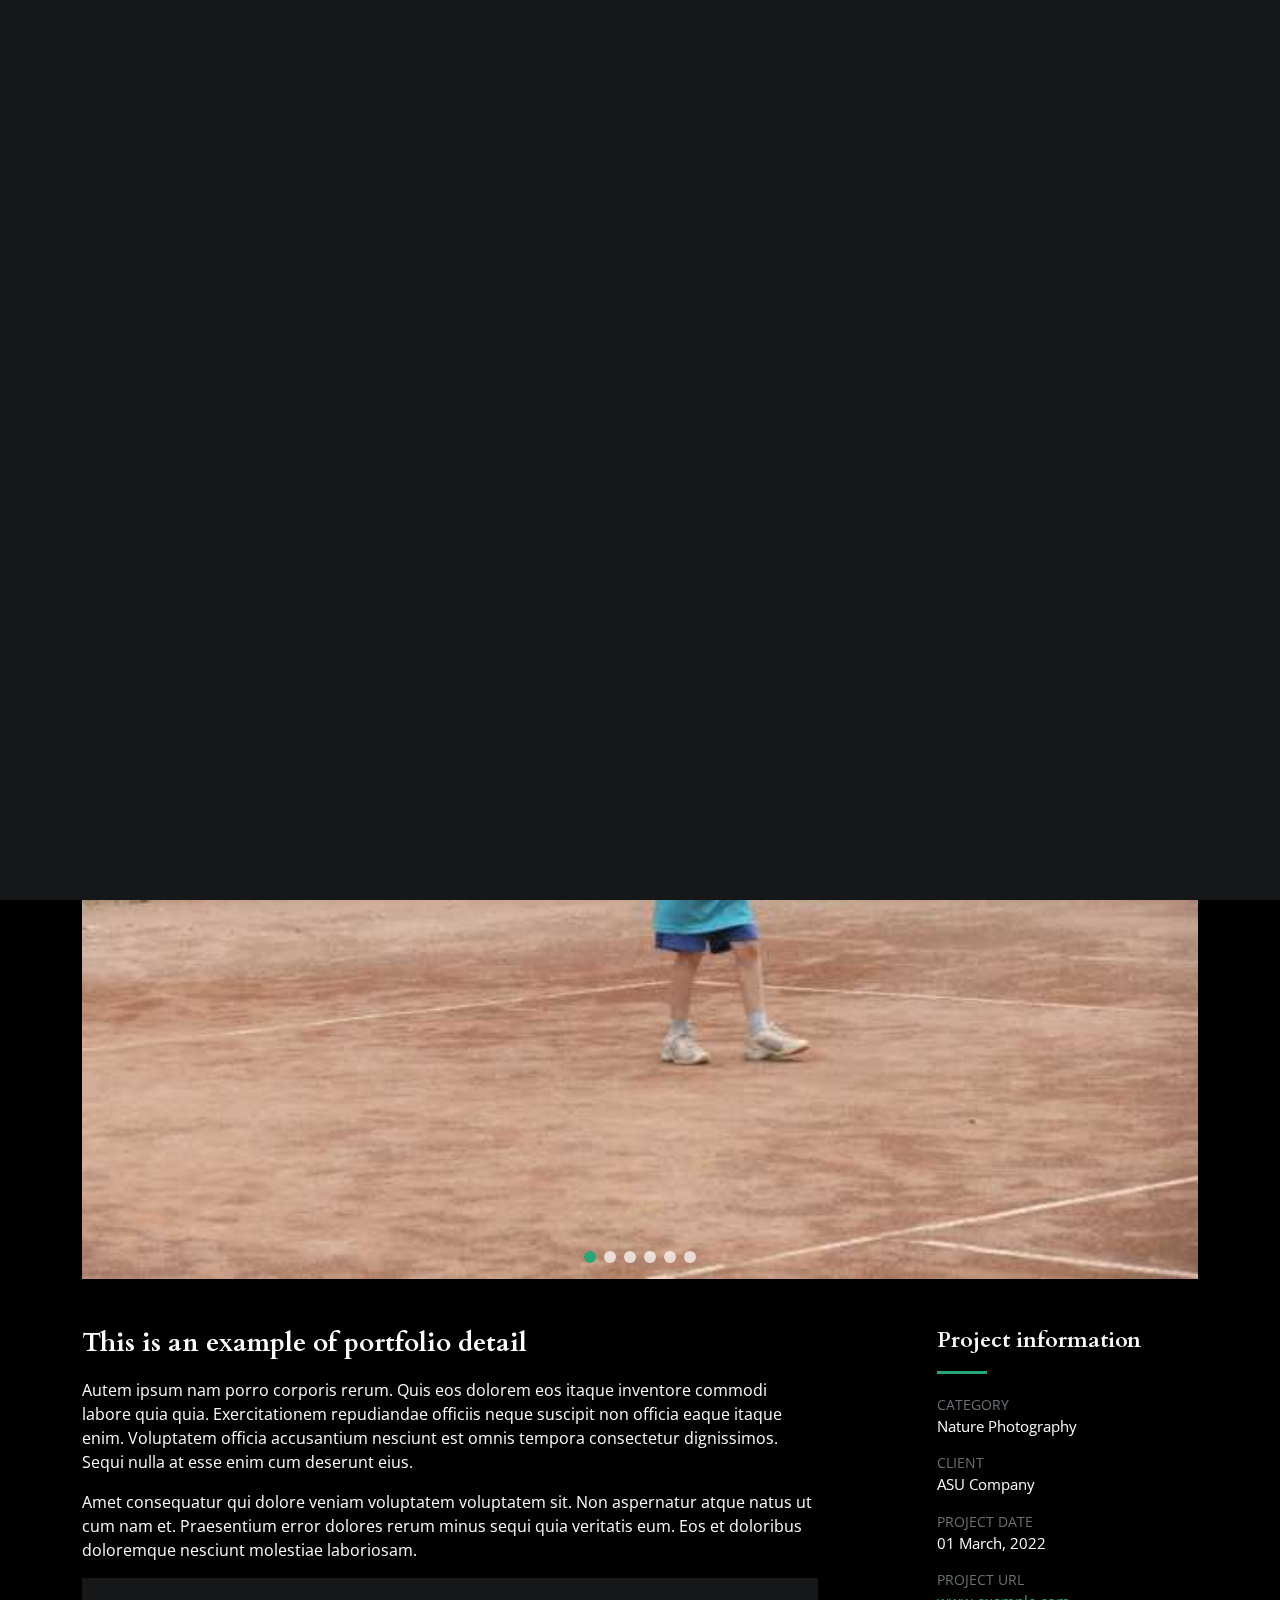
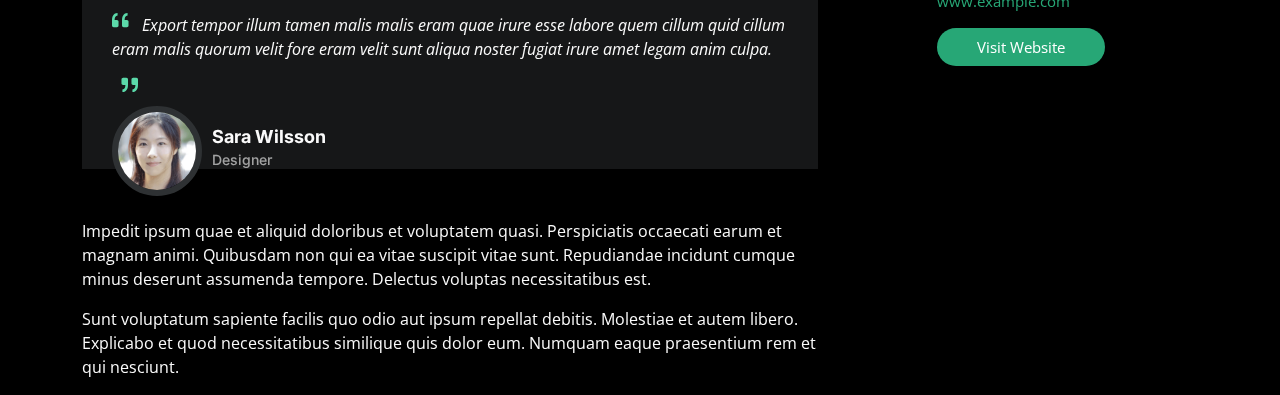
<file: gallery-single.html>
<!DOCTYPE html>
<html lang="en">

<head>
  <meta charset="utf-8">
  <meta content="width=device-width, initial-scale=1.0" name="viewport">

  <title>Tenisz Club nagyvázsony</title>
  <meta content="" name="description">
  <meta content="" name="keywords">

  <!-- Favicons -->
  <link href="assets/img/favicon.jpg" rel="icon">
  <link href="assets/img/apple-touch-icon.jpg" rel="apple-touch-icon">

  <!-- Google Fonts -->
  <link rel="preconnect" href="https://fonts.googleapis.com">
  <link rel="preconnect" href="https://fonts.gstatic.com" crossorigin>
  <link href="https://fonts.googleapis.com/css2?family=Open+Sans:ital,wght@0,300;0,400;0,500;0,600;0,700;1,300;1,400;1,600;1,700&family=Inter:ital,wght@0,300;0,400;0,500;0,600;0,700;1,300;1,400;1,500;1,600;1,700&family=Cardo:ital,wght@0,400;0,700;1,400&display=swap" rel="stylesheet">

  <!-- Vendor CSS Files -->
  <link href="assets/vendor/bootstrap/css/bootstrap.min.css" rel="stylesheet">
  <link href="assets/vendor/bootstrap-icons/bootstrap-icons.css" rel="stylesheet">
  <link href="assets/vendor/swiper/swiper-bundle.min.css" rel="stylesheet">
  <link href="assets/vendor/glightbox/css/glightbox.min.css" rel="stylesheet">
  <link href="assets/vendor/aos/aos.css" rel="stylesheet">

  <!-- Template Main CSS File -->
  <link href="assets/css/main.css" rel="stylesheet">

  <!-- =======================================================
  * Template Name: PhotoFolio
  * Updated: Mar 10 2023 with Bootstrap v5.2.3
  * Template URL: https://bootstrapmade.com/photofolio-bootstrap-photography-website-template/
  * Author: BootstrapMade.com
  * License: https://bootstrapmade.com/license/
  ======================================================== -->
</head>

<body>

  <!-- ======= Header ======= -->
  <header id="header" class="header d-flex align-items-center fixed-top">
    <div class="container-fluid d-flex align-items-center justify-content-between">

      <a href="index.html" class="logo d-flex align-items-center  me-auto me-lg-0">
        <!-- Uncomment the line below if you also wish to use an image logo -->
        <img src="assets/img/apple-touch-icon.jpg" alt="">
        <h1>TeniszClub Nagyvázsony</h1>

      </a>

      <nav id="navbar" class="navbar">
        <ul>
          <li><a href="index.html">Home</a></li>
          <li><a href="about.html">About</a></li>
          <li class="dropdown"><a href="#"><span>Gallery</span> <i class="bi bi-chevron-down dropdown-indicator"></i></a>
            <ul>
              <li><a href="gallery.html" class="active">Nature</a></li>
              <li><a href="gallery.html">People</a></li>
              <li><a href="gallery.html">Architecture</a></li>
              <li><a href="gallery.html">Animals</a></li>
              <li><a href="gallery.html">Sports</a></li>
              <li><a href="gallery.html">Travel</a></li>
              <li class="dropdown"><a href="#"><span>Sub Menu</span> <i class="bi bi-chevron-down dropdown-indicator"></i></a>
                <ul>
                  <li><a href="#">Sub Menu 1</a></li>
                  <li><a href="#">Sub Menu 2</a></li>
                  <li><a href="#">Sub Menu 3</a></li>
                </ul>
              </li>
            </ul>
          </li>
          <li><a href="services.html">Services</a></li>
          <li><a href="contact.html">Contact</a></li>
        </ul>
      </nav><!-- .navbar -->

      <div class="header-social-links">
        <a href="#" class="twitter"><i class="bi bi-twitter"></i></a>
        <a href="#" class="facebook"><i class="bi bi-facebook"></i></a>
        <a href="#" class="instagram"><i class="bi bi-instagram"></i></a>
        <a href="#" class="linkedin"><i class="bi bi-linkedin"></i></i></a>
      </div>
      <i class="mobile-nav-toggle mobile-nav-show bi bi-list"></i>
      <i class="mobile-nav-toggle mobile-nav-hide d-none bi bi-x"></i>

    </div>
  </header><!-- End Header -->

  <main id="main" data-aos="fade" data-aos-delay="1500">

    <!-- ======= End Page Header ======= -->
    <div class="page-header d-flex align-items-center">
      <div class="container position-relative">
        <div class="row d-flex justify-content-center">
          <div class="col-lg-6 text-center">
            <h2>Gallery Single</h2>
            <p>Odio et unde deleniti. Deserunt numquam exercitationem. Officiis quo odio sint voluptas consequatur ut a odio voluptatem. Sit dolorum debitis veritatis natus dolores. Quasi ratione sint. Sit quaerat ipsum dolorem.</p>

            <a class="cta-btn" href="contact.html">Available for hire</a>

          </div>
        </div>
      </div>
    </div><!-- End Page Header -->

    <!-- ======= Gallery Single Section ======= -->
    <section id="gallery-single" class="gallery-single">
      <div class="container">

        <div class="position-relative h-100">
          <div class="slides-1 portfolio-details-slider swiper">
            <div class="swiper-wrapper align-items-center">

              <div class="swiper-slide">
                <img src="assets/img/gallery/gallery-8.jpg" alt="">
              </div>
              <div class="swiper-slide">
                <img src="assets/img/gallery/gallery-9.jpg" alt="">
              </div>
              <div class="swiper-slide">
                <img src="assets/img/gallery/gallery-10.jpg" alt="">
              </div>
              <div class="swiper-slide">
                <img src="assets/img/gallery/gallery-11.jpg" alt="">
              </div>
              <div class="swiper-slide">
                <img src="assets/img/gallery/gallery-12.jpg" alt="">
              </div>
              <div class="swiper-slide">
                <img src="assets/img/gallery/gallery-13.jpg" alt="">
              </div>

            </div>
            <div class="swiper-pagination"></div>
          </div>
          <div class="swiper-button-prev"></div>
          <div class="swiper-button-next"></div>

        </div>

        <div class="row justify-content-between gy-4 mt-4">

          <div class="col-lg-8">
            <div class="portfolio-description">
              <h2>This is an example of portfolio detail</h2>
              <p>
                Autem ipsum nam porro corporis rerum. Quis eos dolorem eos itaque inventore commodi labore quia quia. Exercitationem repudiandae officiis neque suscipit non officia eaque itaque enim. Voluptatem officia accusantium nesciunt est omnis tempora consectetur dignissimos. Sequi nulla at esse enim cum deserunt eius.
              </p>
              <p>
                Amet consequatur qui dolore veniam voluptatem voluptatem sit. Non aspernatur atque natus ut cum nam et. Praesentium error dolores rerum minus sequi quia veritatis eum. Eos et doloribus doloremque nesciunt molestiae laboriosam.
              </p>

              <div class="testimonial-item">
                <p>
                  <i class="bi bi-quote quote-icon-left"></i>
                  Export tempor illum tamen malis malis eram quae irure esse labore quem cillum quid cillum eram malis quorum velit fore eram velit sunt aliqua noster fugiat irure amet legam anim culpa.
                  <i class="bi bi-quote quote-icon-right"></i>
                </p>
                <div>
                  <img src="assets/img/testimonials/testimonials-2.jpg" class="testimonial-img" alt="">
                  <h3>Sara Wilsson</h3>
                  <h4>Designer</h4>
                </div>
              </div>

              <p>
                Impedit ipsum quae et aliquid doloribus et voluptatem quasi. Perspiciatis occaecati earum et magnam animi. Quibusdam non qui ea vitae suscipit vitae sunt. Repudiandae incidunt cumque minus deserunt assumenda tempore. Delectus voluptas necessitatibus est.

              <p>
                Sunt voluptatum sapiente facilis quo odio aut ipsum repellat debitis. Molestiae et autem libero. Explicabo et quod necessitatibus similique quis dolor eum. Numquam eaque praesentium rem et qui nesciunt.
              </p>

            </div>
          </div>

          <div class="col-lg-3">
            <div class="portfolio-info">
              <h3>Project information</h3>
              <ul>
                <li><strong>Category</strong> <span>Nature Photography</span></li>
                <li><strong>Client</strong> <span>ASU Company</span></li>
                <li><strong>Project date</strong> <span>01 March, 2022</span></li>
                <li><strong>Project URL</strong> <a href="#">www.example.com</a></li>
                <li><a href="#" class="btn-visit align-self-start">Visit Website</a></li>
              </ul>
            </div>
          </div>

        </div>

      </div>
    </section><!-- End Gallery Single Section -->

  </main><!-- End #main -->



  <a href="#" class="scroll-top d-flex align-items-center justify-content-center"><i class="bi bi-arrow-up-short"></i></a>

  <div id="preloader">
    <div class="line"></div>
  </div>

  <!-- Vendor JS Files -->
  <script src="assets/vendor/bootstrap/js/bootstrap.bundle.min.js"></script>
  <script src="assets/vendor/swiper/swiper-bundle.min.js"></script>
  <script src="assets/vendor/glightbox/js/glightbox.min.js"></script>
  <script src="assets/vendor/aos/aos.js"></script>
  <script src="assets/vendor/php-email-form/validate.js"></script>

  <!-- Template Main JS File -->
  <script src="assets/js/main.js"></script>

</body>

</html>
</file>
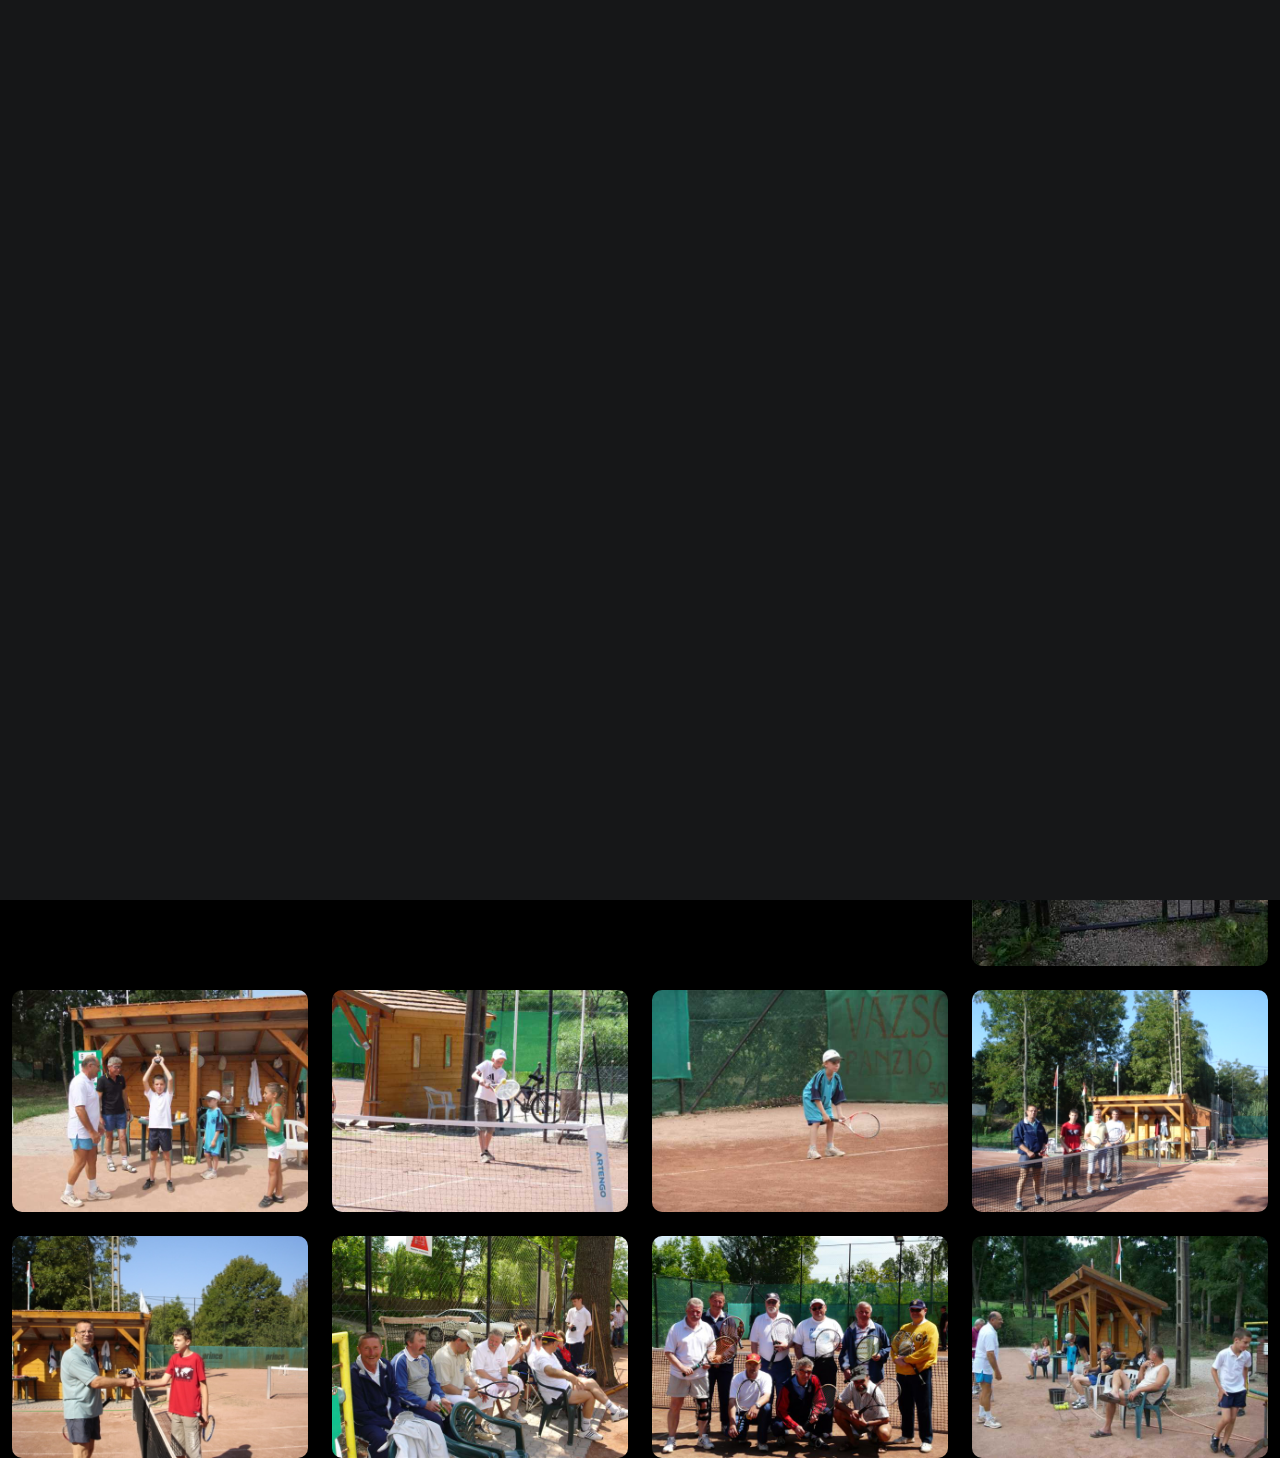
<file: gallery.html>
<!DOCTYPE html>
<html lang="en">

<head>
  <meta charset="utf-8">
  <meta content="width=device-width, initial-scale=1.0" name="viewport">

  <title>Tenisz Club Nagyvázsony</title>
  <meta content="" name="description">
  <meta content="" name="keywords">

  <!-- Favicons -->
  <link href="assets/img/favicon.jpg" rel="icon">
  <link href="assets/img/apple-touch-icon.jpg" rel="apple-touch-icon">

  <!-- Google Fonts -->
  <link rel="preconnect" href="https://fonts.googleapis.com">
  <link rel="preconnect" href="https://fonts.gstatic.com" crossorigin>
  <link href="https://fonts.googleapis.com/css2?family=Open+Sans:ital,wght@0,300;0,400;0,500;0,600;0,700;1,300;1,400;1,600;1,700&family=Inter:ital,wght@0,300;0,400;0,500;0,600;0,700;1,300;1,400;1,500;1,600;1,700&family=Cardo:ital,wght@0,400;0,700;1,400&display=swap" rel="stylesheet">

  <!-- Vendor CSS Files -->
  <link href="assets/vendor/bootstrap/css/bootstrap.min.css" rel="stylesheet">
  <link href="assets/vendor/bootstrap-icons/bootstrap-icons.css" rel="stylesheet">
  <link href="assets/vendor/swiper/swiper-bundle.min.css" rel="stylesheet">
  <link href="assets/vendor/glightbox/css/glightbox.min.css" rel="stylesheet">
  <link href="assets/vendor/aos/aos.css" rel="stylesheet">

  <!-- Template Main CSS File -->
  <link href="assets/css/main.css" rel="stylesheet">

  <!-- =======================================================
  * Template Name: PhotoFolio
  * Updated: Mar 10 2023 with Bootstrap v5.2.3
  * Template URL: https://bootstrapmade.com/photofolio-bootstrap-photography-website-template/
  * Author: BootstrapMade.com
  * License: https://bootstrapmade.com/license/
  ======================================================== -->
</head>

<body>



    <!-- ======= Header ======= -->
    <header id="header" class="header d-flex align-items-center fixed-top">
      <div class="container-fluid d-flex align-items-center justify-content-between">

        <a href="index.html" class="logo d-flex align-items-center  me-auto me-lg-0">
          <!-- Uncomment the line below if you also wish to use an image logo -->
          <img src="assets/img/apple-touch-icon.jpg" alt="">
          <h1>TeniszClub Nagyvázsony</h1>
        </a>


        <nav id="navbar" class="navbar">
          <ul>
            <li><a href="index.html" class="active">Kezdőoldal</a></li>
            <li><a href="rolunk.html">Rólunk</a></li>
            <li><a href="eredmenyek.html">Eredmények</a></li>
            <li class="dropdown"><a href="#"><span>Galéria</span> <i class="bi bi-chevron-down dropdown-indicator"></i></a>
              <ul>
                <li><a href="versenykepek.html">Versenyek</a></li>
                <li><a href="gallery.html">Archívum</a></li>
              </ul>
            </li>
            <li><a href="hirek.html">Hírek</a></li>
            <li><a href="dokumentumok.html">Dokumentumok</a></li>

            <li><a href="kontakt.html">Kontakt</a></li>
          </ul>
        </nav><!-- .navbar -->
        <div class="header-social-links">
          <a href="#" class="facebook"><i class="bi bi-facebook"></i></a>
          <a href="#" class="instagram"><i class="bi bi-instagram"></i></a>
        </div>
        <i class="mobile-nav-toggle mobile-nav-show bi bi-list"></i>
        <i class="mobile-nav-toggle mobile-nav-hide d-none bi bi-x"></i>

      </div>
    </header><!-- End Header -->

  <main id="main" data-aos="fade" data-aos-delay="1500">

    <!-- ======= End Page Header ======= -->
    <div class="page-header d-flex align-items-center">
      <div class="container position-relative">
        <div class="row d-flex justify-content-center">
          <div class="col-lg-6 text-center">
            <h2>Tenisz Club Archívum</h2>
          </div>
        </div>
      </div>
    </div><!-- End Page Header -->

    <!-- ======= Gallery Section ======= -->
    <section id="gallery" class="gallery">
      <div class="container-fluid">

        <div class="row gy-4 justify-content-center">
          <div class="col-xl-3 col-lg-4 col-md-6">
            <div class="gallery-item h-100">
              <img src="assets/img/gallery/gallery-17.jpg" class="img-fluid" alt="">
              <div class="gallery-links d-flex align-items-center justify-content-center">
                <a href="assets/img/gallery/gallery-17.jpg" title="Gallery 1" class="glightbox preview-link"><i class="bi bi-arrows-angle-expand"></i></a>
              </div>
            </div>
          </div><!-- End Gallery Item -->
          <div class="col-xl-3 col-lg-4 col-md-6">
            <div class="gallery-item h-100">
              <img src="assets/img/gallery/gallery-18.jpg" class="img-fluid" alt="">
              <div class="gallery-links d-flex align-items-center justify-content-center">
                <a href="assets/img/gallery/gallery-19.jpg" title="Gallery 2" class="glightbox preview-link"><i class="bi bi-arrows-angle-expand"></i></a>
              </div>
            </div>
          </div><!-- End Gallery Item -->
          <div class="col-xl-3 col-lg-4 col-md-6">
            <div class="gallery-item h-100">
              <img src="assets/img/gallery/gallery-20.jpg" class="img-fluid" alt="">
              <div class="gallery-links d-flex align-items-center justify-content-center">
                <a href="assets/img/gallery/gallery-21.jpg" title="Gallery 3" class="glightbox preview-link"><i class="bi bi-arrows-angle-expand"></i></a>
              </div>
            </div>
          </div><!-- End Gallery Item -->
          <div class="col-xl-3 col-lg-4 col-md-6">
            <div class="gallery-item h-100">
              <img src="assets/img/gallery/gallery-22.jpg" class="img-fluid" alt="">
              <div class="gallery-links d-flex align-items-center justify-content-center">
                <a href="assets/img/gallery/gallery-22.jpg" title="Gallery 4" class="glightbox preview-link"><i class="bi bi-arrows-angle-expand"></i></a>
              </div>
            </div>
          </div><!-- End Gallery Item -->
          <div class="col-xl-3 col-lg-4 col-md-6">
            <div class="gallery-item h-100">
              <img src="assets/img/gallery/gallery-23.jpg" class="img-fluid" alt="">
              <div class="gallery-links d-flex align-items-center justify-content-center">
                <a href="assets/img/gallery/gallery-23.jpg" title="Gallery 5" class="glightbox preview-link"><i class="bi bi-arrows-angle-expand"></i></a>
              </div>
            </div>
          </div><!-- End Gallery Item -->
          <div class="col-xl-3 col-lg-4 col-md-6">
            <div class="gallery-item h-100">
              <img src="assets/img/gallery/gallery-24.jpg" class="img-fluid" alt="">
              <div class="gallery-links d-flex align-items-center justify-content-center">
                <a href="assets/img/gallery/gallery-24.jpg" title="Gallery 6" class="glightbox preview-link"><i class="bi bi-arrows-angle-expand"></i></a>
              </div>
            </div>
          </div><!-- End Gallery Item -->
          <div class="col-xl-3 col-lg-4 col-md-6">
            <div class="gallery-item h-100">
              <img src="assets/img/gallery/gallery-25.jpg" class="img-fluid" alt="">
              <div class="gallery-links d-flex align-items-center justify-content-center">
                <a href="assets/img/gallery/gallery-25.jpg" title="Gallery 7" class="glightbox preview-link"><i class="bi bi-arrows-angle-expand"></i></a>
              </div>
            </div>
          </div><!-- End Gallery Item -->
          <div class="col-xl-3 col-lg-4 col-md-6">
            <div class="gallery-item h-100">
              <img src="assets/img/gallery/gallery-26.jpg" class="img-fluid" alt="">
              <div class="gallery-links d-flex align-items-center justify-content-center">
                <a href="assets/img/gallery/gallery-27.jpg" title="Gallery 8" class="glightbox preview-link"><i class="bi bi-arrows-angle-expand"></i></a>
              </div>
            </div>
          </div><!-- End Gallery Item -->
          <div class="col-xl-3 col-lg-4 col-md-6">
            <div class="gallery-item h-100">
              <img src="assets/img/gallery/gallery-9.jpg" class="img-fluid" alt="">
              <div class="gallery-links d-flex align-items-center justify-content-center">
                <a href="assets/img/gallery/gallery-9.jpg" title="Gallery 9" class="glightbox preview-link"><i class="bi bi-arrows-angle-expand"></i></a>
              </div>
            </div>
          </div><!-- End Gallery Item -->
          <div class="col-xl-3 col-lg-4 col-md-6">
            <div class="gallery-item h-100">
              <img src="assets/img/gallery/gallery-10.jpg" class="img-fluid" alt="">
              <div class="gallery-links d-flex align-items-center justify-content-center">
                <a href="assets/img/gallery/gallery-10.jpg" title="Gallery 10" class="glightbox preview-link"><i class="bi bi-arrows-angle-expand"></i></a>
              </div>
            </div>
          </div><!-- End Gallery Item -->
          <div class="col-xl-3 col-lg-4 col-md-6">
            <div class="gallery-item h-100">
              <img src="assets/img/gallery/gallery-11.jpg" class="img-fluid" alt="">
              <div class="gallery-links d-flex align-items-center justify-content-center">
                <a href="assets/img/gallery/gallery-11.jpg" title="Gallery 11" class="glightbox preview-link"><i class="bi bi-arrows-angle-expand"></i></a>
              </div>
            </div>
          </div><!-- End Gallery Item -->
          <div class="col-xl-3 col-lg-4 col-md-6">
            <div class="gallery-item h-100">
              <img src="assets/img/gallery/gallery-12.jpg" class="img-fluid" alt="">
              <div class="gallery-links d-flex align-items-center justify-content-center">
                <a href="assets/img/gallery/gallery-12.jpg" title="Gallery 12" class="glightbox preview-link"><i class="bi bi-arrows-angle-expand"></i></a>
              </div>
            </div>
          </div><!-- End Gallery Item -->
          <div class="col-xl-3 col-lg-4 col-md-6">
            <div class="gallery-item h-100">
              <img src="assets/img/gallery/gallery-13.jpg" class="img-fluid" alt="">
              <div class="gallery-links d-flex align-items-center justify-content-center">
                <a href="assets/img/gallery/gallery-13.jpg" title="Gallery 13" class="glightbox preview-link"><i class="bi bi-arrows-angle-expand"></i></a>
              </div>
            </div>
          </div><!-- End Gallery Item -->
          <div class="col-xl-3 col-lg-4 col-md-6">
            <div class="gallery-item h-100">
              <img src="assets/img/gallery/gallery-14.jpg" class="img-fluid" alt="">
              <div class="gallery-links d-flex align-items-center justify-content-center">
                <a href="assets/img/gallery/gallery-14.jpg" title="Gallery 14" class="glightbox preview-link"><i class="bi bi-arrows-angle-expand"></i></a>
              </div>
            </div>
          </div><!-- End Gallery Item -->
          <div class="col-xl-3 col-lg-4 col-md-6">
            <div class="gallery-item h-100">
              <img src="assets/img/gallery/gallery-15.jpg" class="img-fluid" alt="">
              <div class="gallery-links d-flex align-items-center justify-content-center">
                <a href="assets/img/gallery/gallery-15.jpg" title="Gallery 15" class="glightbox preview-link"><i class="bi bi-arrows-angle-expand"></i></a>
              </div>
            </div>
          </div><!-- End Gallery Item -->
          <div class="col-xl-3 col-lg-4 col-md-6">
            <div class="gallery-item h-100">
              <img src="assets/img/gallery/gallery-16.jpg" class="img-fluid" alt="">
              <div class="gallery-links d-flex align-items-center justify-content-center">
                <a href="assets/img/gallery/gallery-16.jpg" title="Gallery 16" class="glightbox preview-link"><i class="bi bi-arrows-angle-expand"></i></a>
              </div>
            </div>
          </div><!-- End Gallery Item -->

                      </div>
                    </div><!-- End Gallery Item -->
        </div>

      </div>
    </section><!-- End Gallery Section -->

  </main><!-- End #main -->



  <a href="#" class="scroll-top d-flex align-items-center justify-content-center"><i class="bi bi-arrow-up-short"></i></a>

  <div id="preloader">
    <div class="line"></div>
  </div>

  <!-- Vendor JS Files -->
  <script src="assets/vendor/bootstrap/js/bootstrap.bundle.min.js"></script>
  <script src="assets/vendor/swiper/swiper-bundle.min.js"></script>
  <script src="assets/vendor/glightbox/js/glightbox.min.js"></script>
  <script src="assets/vendor/aos/aos.js"></script>

  <!-- Template Main JS File -->
  <script src="assets/js/main.js"></script>

</body>

</html>
</file>
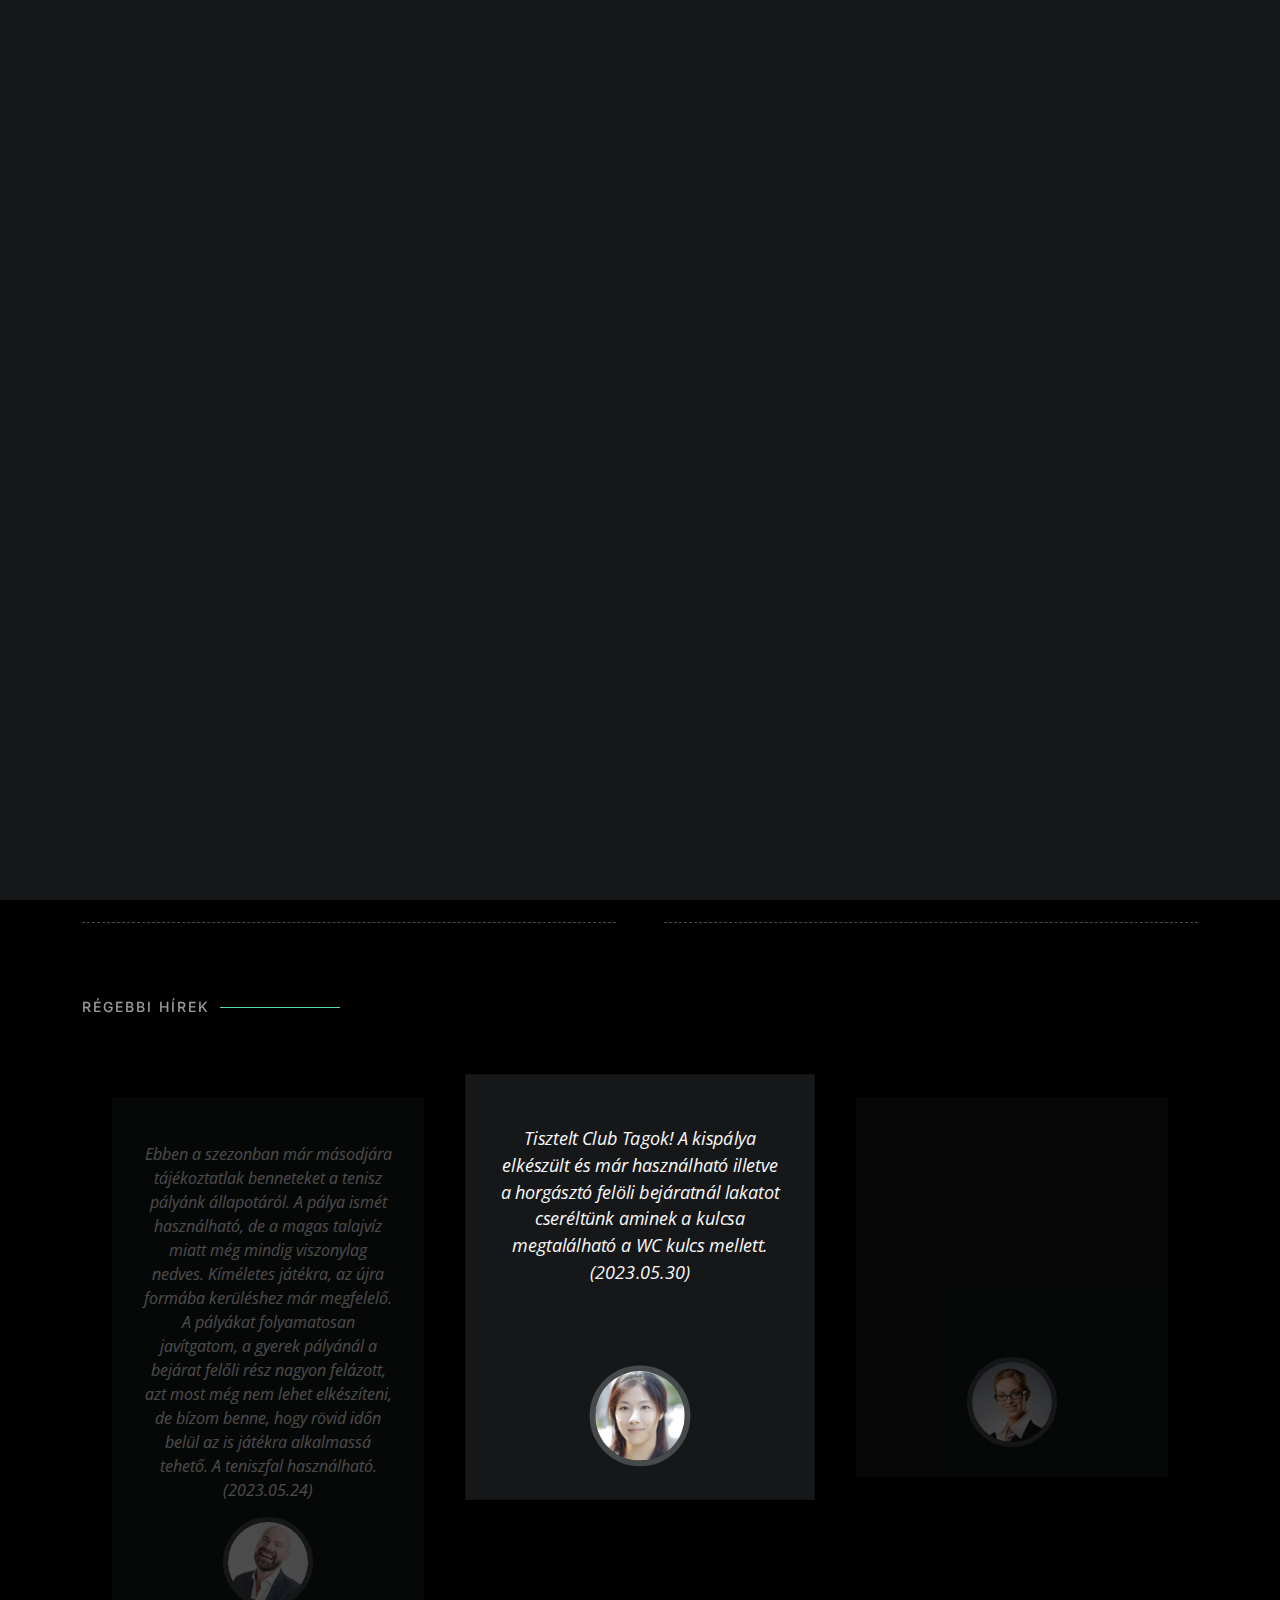
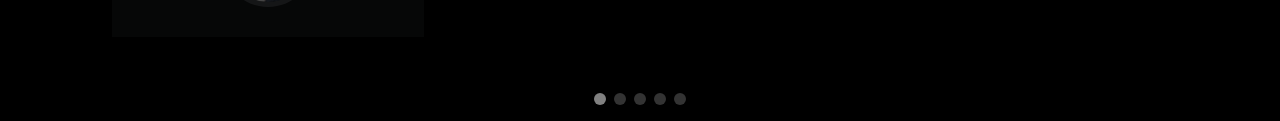
<file: hirek.html>
<!DOCTYPE html>
<html lang="en">

<head>
  <meta charset="utf-8">
  <meta content="width=device-width, initial-scale=1.0" name="viewport">

  <title>Tenisz Club Nagyvázsony</title>
  <meta content="" name="description">
  <meta content="" name="keywords">

  <!-- Favicons -->
  <link href="assets/img/favicon.jpg" rel="icon">
  <link href="assets/img/apple-touch-icon.jpg" rel="apple-touch-icon">

  <!-- Google Fonts -->
  <link rel="preconnect" href="https://fonts.googleapis.com">
  <link rel="preconnect" href="https://fonts.gstatic.com" crossorigin>
  <link href="https://fonts.googleapis.com/css2?family=Open+Sans:ital,wght@0,300;0,400;0,500;0,600;0,700;1,300;1,400;1,600;1,700&family=Inter:ital,wght@0,300;0,400;0,500;0,600;0,700;1,300;1,400;1,500;1,600;1,700&family=Cardo:ital,wght@0,400;0,700;1,400&display=swap" rel="stylesheet">

  <!-- Vendor CSS Files -->
  <link href="assets/vendor/bootstrap/css/bootstrap.min.css" rel="stylesheet">
  <link href="assets/vendor/bootstrap-icons/bootstrap-icons.css" rel="stylesheet">
  <link href="assets/vendor/swiper/swiper-bundle.min.css" rel="stylesheet">
  <link href="assets/vendor/glightbox/css/glightbox.min.css" rel="stylesheet">
  <link href="assets/vendor/aos/aos.css" rel="stylesheet">

  <!-- Template Main CSS File -->
  <link href="assets/css/main.css" rel="stylesheet">


</head>

<body>



    <!-- ======= Header ======= -->
    <header id="header" class="header d-flex align-items-center fixed-top">
      <div class="container-fluid d-flex align-items-center justify-content-between">
  
        <a href="https://tcnv.hu/index" class="logo d-flex align-items-center  me-auto me-lg-0">
          <!-- Uncomment the line below if you also wish to use an image logo -->
          <img src="assets/img/apple-touch-icon.jpg" alt="">
          <h1>Tenisz Club Nagyvázsony</h1>
        </a>
  
        <nav id="navbar" class="navbar">
          <ul>
            <li><a href="https://tcnv.hu/index" class="active">Kezdőoldal</a></li>
            <li><a href="https://tcnv.hu/rolunk">Rólunk</a></li>
            <li><a href="https://tcnv.hu/eredmenyek">Eredmények</a></li>
            <li class="dropdown"><a href="#"><span>Galéria</span> <i class="bi bi-chevron-down dropdown-indicator"></i></a>
              <ul>
                <li><a href="https://tcnv.hu/versenykepek">Versenyek</a></li>
                <li><a href="https://tcnv.hu/archivum">Archívum</a></li>
              </ul>
            </li>
            <li><a href="https://tcnv.hu/hirek">Hírek</a></li>
            <li><a href="https://tcnv.hu/dokumentumok">Dokumentumok</a></li>

            <li><a href="https://tcnv.hu/kontakt">Kontakt</a></li>
          </ul>
        </nav><!-- .navbar -->
     
        
        <i class="mobile-nav-toggle mobile-nav-show bi bi-list"></i>
        <i class="mobile-nav-toggle mobile-nav-hide d-none bi bi-x"></i>
  
      </div>
    </header><!-- End Header -->

  <main id="main" data-aos="fade" data-aos-delay="1500">

    <!-- ======= End Page Header ======= -->
    <div class="page-header d-flex align-items-center">
      <div class="container position-relative">
        <div class="row d-flex justify-content-center">
          <div class="col-lg-6 text-center">
            <h2>Hírek</h2>
        </div>
        </div>
      </div>
    </div><!-- End Page Header -->

    <!-- ======= Services Section ======= -->

    <!-- ======= Pricing Section ======= -->
    <section id="pricing" class="pricing">
      <div class="container">

        <div class="section-header">
          <h2>Aktuális hírek</h2>
        </div>

        <div class="row gy-4 gx-lg-5">

          <div class="col-lg-6">
            <div class="pricing-item d-flex justify-content-between">
              Kedves Tagtársak!

Tájékoztatlak benneteket, hogy a nagy pálya elkészült, visszafogott játékra már alkalmas.
Használhatóságát az időjárási viszonyok most még jobban befolyásolhatják, ezért kérek mindenkit, hogy erre legyen tekintettel. 
Használjátok a pályát , gyertek teniszezni minél többen!

A kispálya még használhatatlan, a fal előtti rész is, ahogy időm engedi készítem azt is, segítséget elfogadok.

Üdvözlettel Vörös Miklós (2024.05.01)


</div>
          </div><!-- End Pricing Item -->

 <div class="col-lg-6">
            <div class="pricing-item d-flex justify-content-between">
              Tisztelt Tagtársaim!
Tájékoztatlak benneteket, hogy a tagjaink közül valakik ( a pályafoglaló füzetbe természetesen nincs senki beírva) a csütörtök-hétfő közötti időszakban használták a pályát holott az játékra alkalmatlan volt. Tevékenységüknek köszönhetően a pálya használhatatlanná vált, nagyon sok helyen 3-5 cm mély nyomok maradtak.
Kérésem lenne az "elkövetők" felé ,ha nem tudják ,hogy lehet-e teniszezni a pályán kérdezzenek, illetve ha látják, hogy szétrúgják a salakot hagyják abba a játékot.

Üdvözlettel: Vörös Miklós

            </div>
          </div><!-- End Pricing Item -->

          
          <div class="col-lg-6">
            <div class="pricing-item d-flex justify-content-between">
             Tisztelt tagság!
             Tájékoztatlak benneteket a hétvégi Férfi versenyek eredményeiről. Sajnos a Férfi egyes verseny létszám hiányában elmaradt a páros versenyre 4 csapat jelentkezett: Mézes István-Barta Gyula, Magasi József-Mester Csanád, Molnár Péter-Molnár Martin, Vörös Bálint-Vörös Miklós 
             A verseny a Mézes István-Barta Gyula 3 győzelemmel zárult a többi páros 1-1 győzelmet ért el köztük a sorrend a megnyert gamek sorrendje alapján 2. helyet Magasi József-Mester Csanád páros érte el. A verseny jóhangulatban zajlott , mindenki jól érezte magát.  
            </div>
          </div><!-- End Pricing Item -->

         
          <div class="col-lg-6">
            <div class="pricing-item d-flex justify-content-between">
              Tisztelt tagság!
              Tájékoztatlak bennetek ,hogy a hétvégi Labdaszüret kupa sajnos az időjárási viszonyok miatt elmaradt.
            </div>
          </div><!-- End Pricing Item -->

          <div class="col-lg-6">
            <div class="pricing-item d-flex justify-content-between">
            </div>
          </div><!-- End Pricing Item -->

          <div class="col-lg-6">
            <div class="pricing-item d-flex justify-content-between">
            </div>
          </div><!-- End Pricing Item -->

        </div>
    </section><!-- End Pricing Section -->

    <!-- ======= Testimonials Section ======= -->
    <section id="testimonials" class="testimonials">
      <div class="container">

        <div class="section-header">
          <h2>Régebbi Hírek</h2>
        </div>

        <div class="slides-3 swiper">
          <div class="swiper-wrapper">
          
            <div class="swiper-slide">
              <div class="testimonial-item">
               
                <div class="stars">

                </div>
                <p>
                  Ebben a szezonban már másodjára tájékoztatlak benneteket a tenisz pályánk állapotáról. A pálya ismét használható, de a magas talajvíz miatt még mindig viszonylag nedves. Kíméletes játékra, az újra formába kerüléshez már megfelelő. A pályákat folyamatosan javítgatom, a gyerek pályánál a bejárat felőli rész nagyon felázott, azt most még nem lehet elkészíteni, de bízom benne, hogy rövid időn belül az is játékra alkalmassá tehető. A teniszfal használható.
                  (2023.05.24)
                </p>
                <div class="profile mt-auto">
                  <img src="assets/img/testimonials/testimonials-1.jpg" class="testimonial-img" alt="">
                </div>
              </div>
            </div><!-- End testimonial item -->

            <div class="swiper-slide">
              <div class="testimonial-item">
                <div class="stars">
                </div>
                <p>
                  Tisztelt Club Tagok!
                  A kispálya elkészült és már használható illetve a horgásztó felöli bejáratnál lakatot cseréltünk aminek a kulcsa megtalálható a WC kulcs mellett.
                   (2023.05.30)
                </p>
                <div class="profile mt-auto">
                  <img src="assets/img/testimonials/testimonials-2.jpg" class="testimonial-img" alt="">
                </div>
              </div>
            </div><!-- End testimonial item -->

            <div class="swiper-slide">
              <div class="testimonial-item">
                <div class="stars">
                </div>
                <div class="profile mt-auto">
                  <img src="assets/img/testimonials/testimonials-3.jpg" class="testimonial-img" alt="">
                </div>
              </div>
            </div><!-- End testimonial item -->

            <div class="swiper-slide">
              <div class="testimonial-item">
                <div class="stars">
                </div>
                <div class="profile mt-auto">
                  <img src="assets/img/testimonials/testimonials-4.jpg" class="testimonial-img" alt="">
                </div>
              </div>
            </div><!-- End testimonial item -->

            <div class="swiper-slide">
              <div class="testimonial-item">
                <div class="stars">
                </div>
                </p>
                <div class="profile mt-auto">
                  <img src="assets/img/testimonials/testimonials-5.jpg" class="testimonial-img" alt="">
                </div>
              </div>
            </div><!-- End testimonial item -->

          </div>
          <div class="swiper-pagination"></div>
        </div>

      </div>
    </section><!-- End Testimonials Section -->

  </main><!-- End #main -->


  <a href="#" class="scroll-top d-flex align-items-center justify-content-center"><i class="bi bi-arrow-up-short"></i></a>

  <div id="preloader">
    <div class="line"></div>
  </div>

  <!-- Vendor JS Files -->
  <script src="assets/vendor/bootstrap/js/bootstrap.bundle.min.js"></script>
  <script src="assets/vendor/swiper/swiper-bundle.min.js"></script>
  <script src="assets/vendor/glightbox/js/glightbox.min.js"></script>
  <script src="assets/vendor/aos/aos.js"></script>

  <!-- Template Main JS File -->
  <script src="assets/js/main.js"></script>

</body>

</html>
</file>
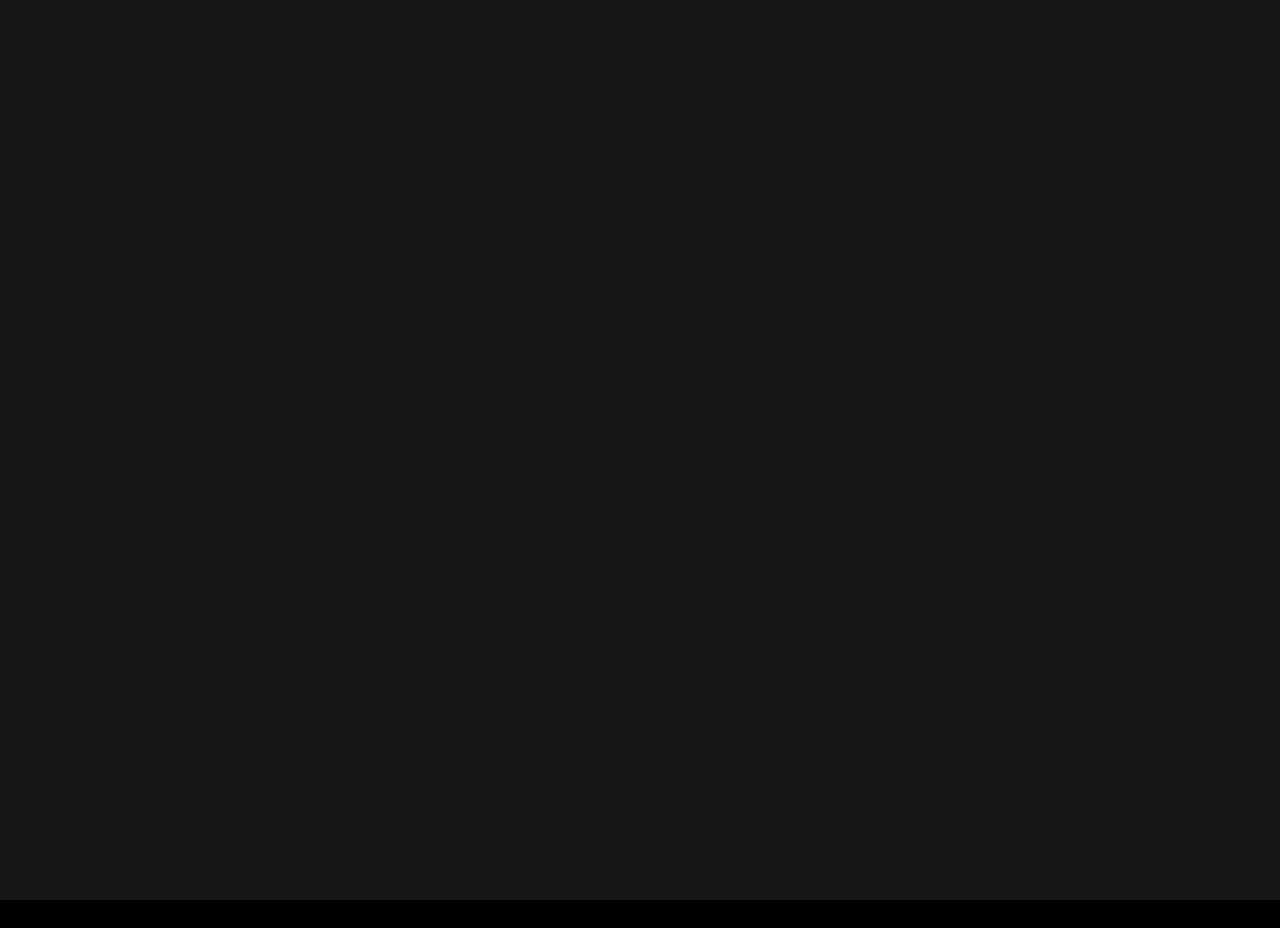
<file: kontakt.html>
<!DOCTYPE html>
<html lang="en">

<head>
  <meta charset="utf-8">
  <meta content="width=device-width, initial-scale=1.0" name="viewport">

  <title>Tenisz Club Nagyvázsony</title>
  <meta content="" name="description">
  <meta content="" name="keywords">

  <!-- Favicons -->
  <link href="assets/img/favicon.jpg" rel="icon">
  <link href="assets/img/apple-touch-icon.jpg" rel="apple-touch-icon">

  <!-- Google Fonts -->
  <link rel="preconnect" href="https://fonts.googleapis.com">
  <link rel="preconnect" href="https://fonts.gstatic.com" crossorigin>
  <link href="https://fonts.googleapis.com/css2?family=Open+Sans:ital,wght@0,300;0,400;0,500;0,600;0,700;1,300;1,400;1,600;1,700&family=Inter:ital,wght@0,300;0,400;0,500;0,600;0,700;1,300;1,400;1,500;1,600;1,700&family=Cardo:ital,wght@0,400;0,700;1,400&display=swap" rel="stylesheet">

  <!-- Vendor CSS Files -->
  <link href="assets/vendor/bootstrap/css/bootstrap.min.css" rel="stylesheet">
  <link href="assets/vendor/bootstrap-icons/bootstrap-icons.css" rel="stylesheet">
  <link href="assets/vendor/swiper/swiper-bundle.min.css" rel="stylesheet">
  <link href="assets/vendor/glightbox/css/glightbox.min.css" rel="stylesheet">
  <link href="assets/vendor/aos/aos.css" rel="stylesheet">


  <link href="assets/css/main.css" rel="stylesheet">


</head>

<body>

  <!-- ======= Header ======= -->
  <header id="header" class="header d-flex align-items-center fixed-top">
    <div class="container-fluid d-flex align-items-center justify-content-between">

      <a href="https://tcnv.hu/index" class="logo d-flex align-items-center  me-auto me-lg-0">
        <!-- Uncomment the line below if you also wish to use an image logo -->
        <img src="assets/img/apple-touch-icon.jpg" alt="">
        <h1>Tenisz Club Nagyvázsony</h1>
      </a>

      <nav id="navbar" class="navbar">
        <ul>
          <li><a href="https://tcnv.hu/index" class="active">Kezdőoldal</a></li>
          <li><a href="https://tcnv.hu/rolunk">Rólunk</a></li>
          <li><a href="https://tcnv.hu/eredmenyek">Eredmények</a></li>
          <li class="dropdown"><a href="#"><span>Galéria</span> <i class="bi bi-chevron-down dropdown-indicator"></i></a>
            <ul>
              <li><a href="https://tcnv.hu/versenykepek">Versenyek</a></li>
              <li><a href="https://tcnv.hu/archivum">Archívum</a></li>
            </ul>
          </li>
          <li><a href="https://tcnv.hu/hirek">Hírek</a></li>
          <li><a href="https://tcnv.hu/dokumentumok">Dokumentumok</a></li>

          <li><a href="https://tcnv.hu/kontakt">Kontakt</a></li>
        </ul>
      </nav><!-- .navbar -->

      <i class="mobile-nav-toggle mobile-nav-show bi bi-list"></i>
      <i class="mobile-nav-toggle mobile-nav-hide d-none bi bi-x"></i>

    </div>
  </header><!-- End Header -->

  <main id="main" data-aos="fade" data-aos-delay="1500">

    <!-- ======= End Page Header ======= -->
    <div class="page-header d-flex align-items-center">
      <div class="container position-relative">
        <div class="row d-flex justify-content-center">
          <div class="col-lg-6 text-center">
            <h2>Kapcsolat</h2>
          </div>
        </div>
      </div>
    </div><!-- End Page Header -->

    <!-- ======= Contact Section ======= -->
    <section id="contact" class="contact">
      <div class="container">

        <div class="row gy-4 justify-content-center">

          <div class="col-lg-3">
            <div class="info-item d-flex">
              <i class="bi bi-geo-alt flex-shrink-0"></i>
              <div>
                <h4>Helyszín:</h4>
                <p>8291,Nagyvázsony Kinizsi u.96</p>
              </div>
            </div>
          </div>

          <div class="col-lg-3">
            <div class="info-item d-flex">
              <i class="bi bi-envelope flex-shrink-0"></i>
              <div>
                <h4>Email-cím:</h4>
                <p>tmo1959@gmail.com</p>
              </div>
            </div>
          </div>

          <div class="col-lg-3">
            <div class="info-item d-flex">
              <i class="bi bi-phone flex-shrink-0"></i>
              <div>
                <h4>Telefonszám:</h4>
                <p>+36-70-332-1755</p>
              </div>
            </div>
          </div>

        </div>
        <div class="container" style="border: 50px solid black">
        <p align="center">  <iframe src="https://www.google.com/maps/embed?pb=!1m18!1m12!1m3!1d2721.9366465040366!2d17.69280007646094!3d46.98257897113942!2m3!1f0!2f0!3f0!3m2!1i1024!2i768!4f13.1!3m3!1m2!1s0x4769a1ac19ce29ad%3A0xf584ec1cb01f860!2sNagyv%C3%A1zsony%2C%20Kinizsi%20P%C3%A1l%20u.%2096%2C%208291!5e0!3m2!1shu!2shu!4v1718291550079!5m2!1shu!2shu" width="900" height="450" style="border:25;" allowfullscreen="" loading="lazy" referrerpolicy="no-referrer-when-downgrade"></iframe> </p>
        </div>
    </section><!-- End Contact Section -->

  </main><!-- End #main -->


  <a href="#" class="scroll-top d-flex align-items-center justify-content-center"><i class="bi bi-arrow-up-short"></i></a>

  <div id="preloader">
    <div class="line"></div>
  </div>

  <!-- Vendor JS Files -->
  <script src="assets/vendor/bootstrap/js/bootstrap.bundle.min.js"></script>
  <script src="assets/vendor/swiper/swiper-bundle.min.js"></script>
  <script src="assets/vendor/glightbox/js/glightbox.min.js"></script>
  <script src="assets/vendor/aos/aos.js"></script>

  <!-- Template Main JS File -->
  <script src="assets/js/main.js"></script>

</body>

</html>
</file>
<file: assets/css/main.css>
:root {
  --font-default: "Open Sans", system-ui, -apple-system, "Segoe UI", Roboto, "Helvetica Neue", Arial, "Noto Sans", "Liberation Sans", sans-serif, "Apple Color Emoji", "Segoe UI Emoji", "Segoe UI Symbol", "Noto Color Emoji";
  --font-primary: "Inter", sans-serif;
  --font-secondary: "Cardo", sans-serif;
}

/* Colors */
:root {
  --color-default: #fafafa;
  --color-primary: #27a776;
  --color-secondary: #161718;
}

/* Smooth scroll behavior */
:root {
  scroll-behavior: smooth;
}

/*--------------------------------------------------------------
# General
--------------------------------------------------------------*/
body {
  font-family: var(--font-default);
  color: var(--color-default);
  background-color: #000;
}

a {
  color: var(--color-primary);
  text-decoration: none;
}

a:hover {
  color: #32cf93;
  text-decoration: none;
}

h1,
h2,
h3,
h4,
h5,
h6 {
  font-family: var(--font-primary);
}

/*--------------------------------------------------------------
# Sections & Section Header
--------------------------------------------------------------*/
.section-header {
  padding-bottom: 40px;
}

.section-header h2 {
  font-size: 14px;
  font-weight: 500;
  padding: 0;
  line-height: 1px;
  margin: 0 0 5px 0;
  letter-spacing: 2px;
  text-transform: uppercase;
  color: rgba(255, 255, 255, 0.6);
  font-family: var(--font-primary);
}

.section-header h2::after {
  content: "";
  width: 120px;
  height: 1px;
  display: inline-block;
  background: #5bd9a9;
  margin: 4px 10px;
}

.section-header p {
  margin: 0;
  margin: 0;
  font-size: 36px;
  font-weight: 700;
  font-family: var(--font-secondary);
  color: #fff;
}

/*--------------------------------------------------------------
# Page Header
--------------------------------------------------------------*/
.page-header {
  padding: 150px 0 60px 0;
  min-height: 30vh;
  position: relative;
}

.page-header h2 {
  font-size: 56px;
  font-weight: 500;
  color: #fff;
  font-family: var(--font-secondary);
}

@media (max-width: 768px) {
  .page-header h2 {
    font-size: 36px;
  }
}

.page-header p {
  color: rgba(255, 255, 255, 0.8);
}

.page-header .cta-btn {
  font-family: var(--font-primary);
  font-weight: 400;
  font-size: 14px;
  display: inline-block;
  padding: 12px 40px;
  border-radius: 4px;
  letter-spacing: 1px;
  text-transform: uppercase;
  transition: 0.3s;
  color: #fff;
  background: var(--color-primary);
}

.page-header .cta-btn:hover {
  background: #2cbc85;
}

/*--------------------------------------------------------------
# Scroll top button
--------------------------------------------------------------*/
.scroll-top {
  position: fixed;
  visibility: hidden;
  opacity: 0;
  right: 15px;
  bottom: -15px;
  z-index: 99999;
  background: var(--color-primary);
  width: 44px;
  height: 44px;
  border-radius: 50px;
  transition: all 0.4s;
}

.scroll-top i {
  font-size: 24px;
  color: #fff;
  line-height: 0;
}

.scroll-top:hover {
  background: rgba(39, 167, 118, 0.8);
  color: #fff;
}

.scroll-top.active {
  visibility: visible;
  opacity: 1;
  bottom: 15px;
}

/*--------------------------------------------------------------
# Preloader
--------------------------------------------------------------*/
#preloader {
  display: flex;
  position: fixed;
  inset: 0;
  width: 100%;
  height: 100vh;
  z-index: 99999;
}

#preloader:before,
#preloader:after {
  content: "";
  background-color: var(--color-secondary);
  position: absolute;
  inset: 0;
  width: 50%;
  height: 100%;
  transition: all 0.3s ease 0s;
  z-index: -1;
}

#preloader:after {
  left: auto;
  right: 0;
}

#preloader .line {
  position: relative;
  overflow: hidden;
  margin: auto;
  width: 1px;
  height: 280px;
  transition: all 0.8s ease 0s;
}

#preloader .line:before {
  content: "";
  position: absolute;
  background-color: #fff;
  left: 0;
  top: 50%;
  width: 1px;
  height: 0%;
  transform: translateY(-50%);
  animation: lineincrease 1000ms ease-in-out 0s forwards;
}

#preloader .line:after {
  content: "";
  position: absolute;
  background-color: #999;
  left: 0;
  top: 0;
  width: 1px;
  height: 100%;
  transform: translateY(-100%);
  animation: linemove 1200ms linear 0s infinite;
  animation-delay: 2000ms;
}

#preloader.loaded .line {
  opacity: 0;
  height: 100% !important;
}

#preloader.loaded .line:after {
  opacity: 0;
}

#preloader.loaded:before,
#preloader.loaded:after {
  animation: preloaderfinish 300ms ease-in-out 500ms forwards;
}

@keyframes lineincrease {
  0% {
    height: 0%;
  }

  100% {
    height: 100%;
  }
}

@keyframes linemove {
  0% {
    transform: translateY(200%);
  }

  100% {
    transform: translateY(-100%);
  }
}

@keyframes preloaderfinish {
  0% {
    width: 5 0%;
  }

  100% {
    width: 0%;
  }
}

/*--------------------------------------------------------------
# Header
--------------------------------------------------------------*/
.header {
  transition: all 0.5s;
  z-index: 997;
  padding: 30px 0;
  background-color: #000;
}

.header .logo {
  transition: 0.3s;
}

.header .logo img {
  max-height: 40px;
  margin-right: 8px;
}

.header .logo h1 {
  font-size: 32px;
  margin: 0;
  font-weight: 400;
  color: #fff;
  font-family: var(--font-secondary);
}

.header .logo i {
  font-size: 32px;
  margin-right: 8px;
  line-height: 0;
}

@media (max-width: 575px) {
  .header .logo h1 {
    font-size: 26px;
  }

  .header .logo i {
    font-size: 24px;
  }
}

.header .header-social-links {
  padding-right: 15px;
}

.header .header-social-links a {
  color: rgba(255, 255, 255, 0.5);
  padding-left: 15px;
  display: inline-block;
  line-height: 0px;
  transition: 0.3s;
  font-size: 16px;
}

.header .header-social-links a:hover {
  color: #fff;
}

@media (max-width: 575px) {
  .header .header-social-links a {
    padding-left: 5px;
  }
}

/*--------------------------------------------------------------
# Desktop Navigation
--------------------------------------------------------------*/
@media (min-width: 1280px) {
  .navbar {
    padding: 0;
  }

  .navbar ul {
    margin: 0;
    padding: 0;
    display: flex;
    list-style: none;
    align-items: center;
  }

  .navbar li {
    position: relative;
  }

  .navbar a,
  .navbar a:focus {
    display: flex;
    align-items: center;
    justify-content: space-between;
    padding: 10px 0 10px 30px;
    font-family: var(--font-primary);
    text-transform: uppercase;
    letter-spacing: 1px;
    font-size: 13px;
    font-weight: 400;
    color: rgba(255, 255, 255, 0.5);
    white-space: nowrap;
    transition: 0.3s;
  }

  .navbar a i,
  .navbar a:focus i {
    font-size: 12px;
    line-height: 0;
    margin-left: 5px;
  }

  .navbar a:hover,
  .navbar .active,
  .navbar .active:focus,
  .navbar li:hover>a {
    color: #fff;
  }

  .navbar .dropdown ul {
    display: block;
    position: absolute;
    left: 14px;
    top: calc(100% + 30px);
    margin: 0;
    padding: 10px 0;
    z-index: 99;
    opacity: 0;
    visibility: hidden;
    background: var(--color-secondary);
    transition: 0.3s;
    border-radius: 4px;
  }

  .navbar .dropdown ul li {
    min-width: 200px;
  }

  .navbar .dropdown ul a {
    padding: 10px 20px;
    font-size: 15px;
    text-transform: none;
    font-weight: 400;
  }

  .navbar .dropdown ul a i {
    font-size: 12px;
  }

  .navbar .dropdown ul a:hover,
  .navbar .dropdown ul .active:hover,
  .navbar .dropdown ul li:hover>a {
    color: #fff;
  }

  .navbar .dropdown:hover>ul {
    opacity: 1;
    top: 100%;
    visibility: visible;
  }

  .navbar .dropdown .dropdown ul {
    top: 0;
    left: calc(100% - 30px);
    visibility: hidden;
  }

  .navbar .dropdown .dropdown:hover>ul {
    opacity: 1;
    top: 0;
    left: 100%;
    visibility: visible;
  }
}

@media (min-width: 1280px) and (max-width: 1366px) {
  .navbar .dropdown .dropdown ul {
    left: -90%;
  }

  .navbar .dropdown .dropdown:hover>ul {
    left: -100%;
  }
}

@media (min-width: 1280px) {

  .mobile-nav-show,
  .mobile-nav-hide {
    display: none;
  }
}

/*--------------------------------------------------------------
# Mobile Navigation
--------------------------------------------------------------*/
@media (max-width: 1279px) {
  .navbar {
    position: fixed;
    top: 0;
    right: -100%;
    width: 100%;
    max-width: 400px;
    bottom: 0;
    transition: 0.3s;
    z-index: 9997;
  }

  .navbar ul {
    position: absolute;
    inset: 0;
    padding: 50px 0 10px 0;
    margin: 0;
    background: rgba(0, 0, 0, 0.9);
    overflow-y: auto;
    transition: 0.3s;
    z-index: 9998;
  }

  .navbar a,
  .navbar a:focus {
    display: flex;
    align-items: center;
    justify-content: space-between;
    padding: 10px 20px;
    font-family: var(--font-primary);
    font-size: 13px;
    text-transform: uppercase;
    font-weight: 400;
    color: rgba(255, 255, 255, 0.5);
    letter-spacing: 1px;
    white-space: nowrap;
    transition: 0.3s;
  }

  .navbar a i,
  .navbar a:focus i {
    font-size: 12px;
    line-height: 0;
    margin-left: 5px;
  }

  .navbar a:hover,
  .navbar .active,
  .navbar .active:focus,
  .navbar li:hover>a {
    color: #fff;
  }

  .navbar .dropdown ul,
  .navbar .dropdown .dropdown ul {
    position: static;
    display: none;
    padding: 10px 0;
    margin: 10px 20px;
    transition: all 0.5s ease-in-out;
    border: 1px solid black;
  }

  .navbar .dropdown>.dropdown-active,
  .navbar .dropdown .dropdown>.dropdown-active {
    display: block;
  }

  .mobile-nav-show {
    color: #fff;
    font-size: 28px;
    cursor: pointer;
    line-height: 0;
    transition: 0.5s;
    z-index: 9999;
    margin: 0 10px 0 10px;
  }

  .mobile-nav-hide {
    color: #fff;
    font-size: 32px;
    cursor: pointer;
    line-height: 0;
    transition: 0.5s;
    position: fixed;
    right: 20px;
    top: 20px;
    z-index: 9999;
  }

  .mobile-nav-active {
    overflow: hidden;
  }

  .mobile-nav-active .navbar {
    right: 0;
  }

  .mobile-nav-active .navbar:before {
    content: "";
    position: fixed;
    inset: 0;
    background: rgba(22, 23, 24, 0.8);
    z-index: 9996;
  }
}

/*--------------------------------------------------------------
# About Section
--------------------------------------------------------------*/
.about .content h2 {
  font-weight: 700;
  font-size: 24px;
  color: var(--color-primary);
}

.about .content ul {
  list-style: none;
  padding: 0;
}

.about .content ul li {
  margin-bottom: 20px;
  display: flex;
  align-items: center;
}

.about .content ul strong {
  margin-right: 10px;
}

.about .content ul i {
  font-size: 16px;
  margin-right: 5px;
  color: var(--color-primary);
  line-height: 0;
}

/*--------------------------------------------------------------
# Testimonials Section
--------------------------------------------------------------*/
.testimonials {
  margin-top: 80px;
}

.testimonials .testimonial-item {
  box-sizing: content-box;
  padding: 30px;
  margin: 40px 30px;
  background: var(--color-secondary);
  min-height: 320px;
  display: flex;
  flex-direction: column;
  text-align: center;
  transition: 0.3s;
}

.testimonials .testimonial-item .stars {
  margin-bottom: 15px;
}

.testimonials .testimonial-item .stars i {
  color: #ffc107;
  margin: 0 1px;
}

.testimonials .testimonial-item .testimonial-img {
  width: 90px;
  border-radius: 50%;
  border: 5px solid #474a4d;
  margin: 0 auto;
}

.testimonials .testimonial-item h3 {
  font-size: 18px;
  font-weight: bold;
  margin: 10px 0 5px 0;
  color: #fff;
}

.testimonials .testimonial-item h4 {
  font-size: 14px;
  color: rgba(255, 255, 255, 0.5);
  margin: 0;
}

.testimonials .testimonial-item p {
  font-style: italic;
  margin: 0 auto 15px auto;
}

.testimonials .swiper-pagination {
  margin-top: 20px;
  position: relative;
}

.testimonials .swiper-pagination .swiper-pagination-bullet {
  width: 12px;
  height: 12px;
  background-color: rgba(255, 255, 255, 0.2);
  opacity: 1;
}

.testimonials .swiper-pagination .swiper-pagination-bullet-active {
  background-color: rgba(255, 255, 255, 0.5);
}

.testimonials .swiper-slide {
  opacity: 0.3;
}

@media (max-width: 1199px) {
  .testimonials .swiper-slide-active {
    opacity: 1;
  }

  .testimonials .swiper-pagination {
    margin-top: 0;
  }

  .testimonials .testimonial-item {
    margin: 40px 20px;
  }
}

@media (min-width: 1200px) {
  .testimonials .swiper-slide-next {
    opacity: 1;
    transform: scale(1.12);
  }
}

/*--------------------------------------------------------------
# Pricing Section
--------------------------------------------------------------*/
.gallery {
  margin-top: 40px;
}

.gallery .gallery-item {
  position: relative;
  overflow: hidden;
  border-radius: 10px;
}

.gallery .gallery-item img {
  transition: 0.3s;
}

.gallery .gallery-links {
  position: absolute;
  inset: 0;
  opacity: 0;
  transition: all ease-in-out 0.3s;
  background: rgba(0, 0, 0, 0.6);
  z-index: 3;
}

.gallery .gallery-links .preview-link,
.gallery .gallery-links .details-link {
  font-size: 20px;
  color: rgba(255, 255, 255, 0.5);
  transition: 0.3s;
  line-height: 1.2;
  margin: 30px 8px 0 8px;
}

.gallery .gallery-links .preview-link:hover,
.gallery .gallery-links .details-link:hover {
  color: #fff;
}

.gallery .gallery-links .details-link {
  font-size: 30px;
  line-height: 0;
}

.gallery .gallery-item:hover .gallery-links {
  opacity: 1;
}

.gallery .gallery-item:hover .preview-link,
.gallery .gallery-item:hover .details-link {
  margin-top: 0;
}

.gallery .gallery-item:hover img {
  transform: scale(1.1);
}

.glightbox-clean .gslide-description {
  background: #222425;
}

.glightbox-clean .gslide-title {
  color: rgba(255, 255, 255, 0.8);
  margin: 0;
}

/*--------------------------------------------------------------
# Gallery Single Section
--------------------------------------------------------------*/
.gallery-single .portfolio-details-slider img {
  width: 100%;
}

.gallery-single .portfolio-details-slider .swiper-pagination .swiper-pagination-bullet {
  width: 12px;
  height: 12px;
  background-color: rgba(255, 255, 255, 0.7);
  opacity: 1;
}

.gallery-single .portfolio-details-slider .swiper-pagination .swiper-pagination-bullet-active {
  background-color: var(--color-primary);
}

.gallery-single .swiper-button-prev,
.gallery-single .swiper-button-next {
  width: 48px;
  height: 48px;
}

.gallery-single .swiper-button-prev:after,
.gallery-single .swiper-button-next:after {
  color: rgba(255, 255, 255, 0.8);
  background-color: rgba(0, 0, 0, 0.2);
  font-size: 24px;
  border-radius: 50%;
  width: 48px;
  height: 48px;
  display: flex;
  align-items: center;
  justify-content: center;
  transition: 0.3s;
}

.gallery-single .swiper-button-prev:hover:after,
.gallery-single .swiper-button-next:hover:after {
  background-color: rgba(0, 0, 0, 0.6);
}

@media (max-width: 575px) {

  .gallery-single .swiper-button-prev,
  .gallery-single .swiper-button-next {
    display: none;
  }
}

.gallery-single .portfolio-info h3 {
  font-size: 22px;
  font-weight: 700;
  margin-bottom: 20px;
  padding-bottom: 20px;
  position: relative;
  font-family: var(--font-secondary);
}

.gallery-single .portfolio-info h3:after {
  content: "";
  position: absolute;
  display: block;
  width: 50px;
  height: 3px;
  background: var(--color-primary);
  left: 0;
  bottom: 0;
}

.gallery-single .portfolio-info ul {
  list-style: none;
  padding: 0;
  font-size: 15px;
}

.gallery-single .portfolio-info ul li {
  display: flex;
  flex-direction: column;
  padding-bottom: 15px;
}

.gallery-single .portfolio-info ul strong {
  text-transform: uppercase;
  font-weight: 400;
  color: #6b7075;
  font-size: 14px;
}

.gallery-single .portfolio-info .btn-visit {
  padding: 8px 40px;
  background: var(--color-primary);
  color: #fff;
  border-radius: 50px;
  transition: 0.3s;
}

.gallery-single .portfolio-info .btn-visit:hover {
  background: #2cbc85;
}

.gallery-single .portfolio-description h2 {
  font-size: 26px;
  font-weight: 700;
  margin-bottom: 20px;
  color: #fff;
  font-family: var(--font-secondary);
}

.gallery-single .portfolio-description p {
  padding: 0;
}

.gallery-single .portfolio-description .testimonial-item {
  padding: 30px 30px 0 30px;
  position: relative;
  background: var(--color-secondary);
  height: 100%;
  margin-bottom: 50px;
}

.gallery-single .portfolio-description .testimonial-item .testimonial-img {
  width: 90px;
  border-radius: 50px;
  border: 6px solid #2e3133;
  float: left;
  margin: 0 10px 0 0;
}

.gallery-single .portfolio-description .testimonial-item h3 {
  font-size: 18px;
  font-weight: bold;
  margin: 15px 0 5px 0;
  padding-top: 20px;
}

.gallery-single .portfolio-description .testimonial-item h4 {
  font-size: 14px;
  color: rgba(255, 255, 255, 0.6);
  margin: 0;
}

.gallery-single .portfolio-description .testimonial-item .quote-icon-left,
.gallery-single .portfolio-description .testimonial-item .quote-icon-right {
  color: #5bd9a9;
  font-size: 26px;
  line-height: 0;
}

.gallery-single .portfolio-description .testimonial-item .quote-icon-left {
  display: inline-block;
  left: -5px;
  position: relative;
}

.gallery-single .portfolio-description .testimonial-item .quote-icon-right {
  display: inline-block;
  right: -5px;
  position: relative;
  top: 10px;
  transform: scale(-1, -1);
}

.gallery-single .portfolio-description .testimonial-item p {
  font-style: italic;
  margin: 0 0 15px 0 0 0;
  padding: 0;
}

/*--------------------------------------------------------------
# Services Section
--------------------------------------------------------------*/
.services .service-item {
  padding: 50px 30px;
  transition: all ease-in-out 0.4s;
  background: var(--color-secondary);
  height: 100%;
  overflow: hidden;
  z-index: 1;
}

.services .service-item:before {
  content: "";
  position: absolute;
  background: #1d1f20;
  top: -200px;
  transition: all 0.3s;
  z-index: -1;
}

.services .service-item i {
  background: var(--color-primary);
  color: #fff;
  font-size: 24px;
  transition: 0.3s;
  display: flex;
  align-items: center;
  justify-content: center;
  width: 56px;
  height: 56px;
  border-radius: 50%;
}

.services .service-item h4 {
  font-weight: 600;
  margin: 15px 0 0 0;
  transition: 0.3s;
  font-size: 20px;
}

.services .service-item h4 a {
  color: #fff;
}

.services .service-item p {
  line-height: 24px;
  font-size: 14px;
  margin: 15px 0 0 0;
}

.services .service-item:hover:before {
  background: var(--color-primary);
  right: 0;
  top: 0;
  width: 100%;
  height: 100%;
  border-radius: 0px;
}

.services .service-item:hover h4 a,
.services .service-item:hover p {
  color: #fff;
}

.services .service-item:hover i {
  background: #fff;
  color: var(--color-primary);
}

/*--------------------------------------------------------------
# Pricing Section
--------------------------------------------------------------*/
.pricing {
  margin-top: 80px;
}

.pricing .pricing-item {
  border-bottom: 1px dashed #474a4d;
  width: 100%;
  height: 100%;
  padding: 0 0 15px 0;
}

.pricing .pricing-item h3 {
  margin: 0;
  font-size: 18px;
  font-weight: 500;
  color: rgba(255, 255, 255, 0.6);
}

.pricing .pricing-item h4 {
  margin: 0;
  font-size: 16px;
}

/*--------------------------------------------------------------
# Contact Section
--------------------------------------------------------------*/
.contact .info-item+.info-item {
  margin-top: 40px;
}

.contact .info-item i {
  font-size: 20px;
  color: var(--color-primary);
  float: left;
  width: 44px;
  height: 44px;
  background: #222425;
  display: flex;
  justify-content: center;
  align-items: center;
  border-radius: 50px;
  transition: all 0.3s ease-in-out;
  margin-right: 15px;
}

.contact .info-item h4 {
  padding: 0;
  font-size: 20px;
  font-weight: 600;
  margin-bottom: 5px;
  color: rgba(255, 255, 255, 0.5);
}

.contact .info-item p {
  padding: 0;
  margin-bottom: 0;
  font-size: 14px;
  color: #fff;
}

.contact .info-item:hover i {
  background: var(--color-primary);
  color: #fff;
}

.contact .php-email-form {
  width: 100%;
}

.contact .php-email-form .form-group {
  padding-bottom: 8px;
}

.contact .php-email-form .error-message {
  display: none;
  color: #fff;
  background: #df1529;
  text-align: left;
  padding: 15px;
  font-weight: 600;
}

.contact .php-email-form .error-message br+br {
  margin-top: 25px;
}

.contact .php-email-form .sent-message {
  display: none;
  color: #fff;
  background: var(--color-primary);
  text-align: center;
  padding: 15px;
  font-weight: 600;
}

.contact .php-email-form .loading {
  display: none;
  background: var(--color-secondary);
  text-align: center;
  padding: 15px;
  color: rgba(255, 255, 255, 0.6);
}

.contact .php-email-form .loading:before {
  content: "";
  display: inline-block;
  border-radius: 50%;
  width: 24px;
  height: 24px;
  margin: 0 10px -6px 0;
  border: 3px solid var(--color-primary);
  border-top-color: var(--color-secondary);
  animation: animate-loading 1s linear infinite;
}

.contact .php-email-form input,
.contact .php-email-form textarea {
  border-radius: 4px;
  box-shadow: none;
  font-size: 14px;
  background-color: var(--color-secondary);
  border: 1px solid #2e3133;
  color: #fff;
}

.contact .php-email-form input {
  height: 44px;
}

.contact .php-email-form textarea {
  padding: 10px 12px;
}

.contact .php-email-form button[type=submit] {
  background: var(--color-primary);
  border: 0;
  padding: 10px 35px;
  color: #fff;
  transition: 0.4s;
  border-radius: 4px;
}

.contact .php-email-form button[type=submit]:hover {
  background: rgba(39, 167, 118, 0.8);
}

@keyframes animate-loading {
  0% {
    transform: rotate(0deg);
  }

  100% {
    transform: rotate(360deg);
  }
}

/*--------------------------------------------------------------
# Hero Section
--------------------------------------------------------------*/
.hero {
  width: 100%;
  min-height: 30vh;
  background: #000;
  background-size: cover;
  position: relative;
  padding: 140px 0 60px 0;
}

.hero h2 {
  margin: 0 0 10px 0;
  font-size: 38px;
  font-weight: 700;
  color: #fff;
  font-family: var(--font-secondary);
}

.hero h2 span {
  position: relative;
  z-index: 1;
  padding: 0 5px;
  display: inline-block;
}

.hero h2 span:before {
  content: "";
  position: absolute;
  height: 50%;
  bottom: 0;
  left: 0;
  right: 0;
  background: var(--color-primary);
  z-index: -1;
}

.hero p {
  color: rgba(255, 255, 255, 0.6);
  margin-bottom: 30px;
  font-size: 18px;
}

.hero .btn-get-started {
  font-family: var(--font-primary);
  font-weight: 400;
  font-size: 14px;
  display: inline-block;
  padding: 12px 40px;
  border-radius: 4px;
  letter-spacing: 1px;
  text-transform: uppercase;
  transition: 0.3s;
  color: #fff;
  background: var(--color-primary);
}

.hero .btn-get-started:hover {
  background: #2cbc85;
}

@media (max-width: 768px) {
  .hero h2 {
    font-size: 32px;
  }
}

/*--------------------------------------------------------------
# Footer
--------------------------------------------------------------*/
.footer {
  margin-top: 30px;
  padding: 30px 0;
  font-size: 14px;
  border-top: 1px solid rgba(255, 255, 255, 0.15);
}

.footer .copyright {
  text-align: center;
  color: rgba(255, 255, 255, 0.8);
}

.footer .credits {
  padding-top: 6px;
  text-align: center;
  font-size: 13px;
  color: rgba(255, 255, 255, 0.8);
}

.footer .credits a {
  color: var(--color-primary);
}
</file>
<file: PhotoFolio/PhotoFolio/assets/css/main.css>
/**
* Template Name: PhotoFolio
* Updated: Mar 10 2023 with Bootstrap v5.2.3
* Template URL: https://bootstrapmade.com/photofolio-bootstrap-photography-website-template/
* Author: BootstrapMade.com
* License: https://bootstrapmade.com/license/
*/

/*--------------------------------------------------------------
# Set main reusable colors and fonts using CSS variables
# Learn more about CSS variables at https://developer.mozilla.org/en-US/docs/Web/CSS/Using_CSS_custom_properties
--------------------------------------------------------------*/
/* Fonts */
:root {
  --font-default: "Open Sans", system-ui, -apple-system, "Segoe UI", Roboto, "Helvetica Neue", Arial, "Noto Sans", "Liberation Sans", sans-serif, "Apple Color Emoji", "Segoe UI Emoji", "Segoe UI Symbol", "Noto Color Emoji";
  --font-primary: "Inter", sans-serif;
  --font-secondary: "Cardo", sans-serif;
}

/* Colors */
:root {
  --color-default: #fafafa;
  --color-primary: #27a776;
  --color-secondary: #161718;
}

/* Smooth scroll behavior */
:root {
  scroll-behavior: smooth;
}

/*--------------------------------------------------------------
# General
--------------------------------------------------------------*/
body {
  font-family: var(--font-default);
  color: var(--color-default);
  background-color: #000;
}

a {
  color: var(--color-primary);
  text-decoration: none;
}

a:hover {
  color: #32cf93;
  text-decoration: none;
}

h1,
h2,
h3,
h4,
h5,
h6 {
  font-family: var(--font-primary);
}

/*--------------------------------------------------------------
# Sections & Section Header
--------------------------------------------------------------*/
.section-header {
  padding-bottom: 40px;
}

.section-header h2 {
  font-size: 14px;
  font-weight: 500;
  padding: 0;
  line-height: 1px;
  margin: 0 0 5px 0;
  letter-spacing: 2px;
  text-transform: uppercase;
  color: rgba(255, 255, 255, 0.6);
  font-family: var(--font-primary);
}

.section-header h2::after {
  content: "";
  width: 120px;
  height: 1px;
  display: inline-block;
  background: #5bd9a9;
  margin: 4px 10px;
}

.section-header p {
  margin: 0;
  margin: 0;
  font-size: 36px;
  font-weight: 700;
  font-family: var(--font-secondary);
  color: #fff;
}

/*--------------------------------------------------------------
# Page Header
--------------------------------------------------------------*/
.page-header {
  padding: 120px 0 60px 0;
  min-height: 30vh;
  position: relative;
}

.page-header h2 {
  font-size: 56px;
  font-weight: 500;
  color: #fff;
  font-family: var(--font-secondary);
}

@media (max-width: 768px) {
  .page-header h2 {
    font-size: 36px;
  }
}

.page-header p {
  color: rgba(255, 255, 255, 0.8);
}

.page-header .cta-btn {
  font-family: var(--font-primary);
  font-weight: 400;
  font-size: 14px;
  display: inline-block;
  padding: 12px 40px;
  border-radius: 4px;
  letter-spacing: 1px;
  text-transform: uppercase;
  transition: 0.3s;
  color: #fff;
  background: var(--color-primary);
}

.page-header .cta-btn:hover {
  background: #2cbc85;
}

/*--------------------------------------------------------------
# Scroll top button
--------------------------------------------------------------*/
.scroll-top {
  position: fixed;
  visibility: hidden;
  opacity: 0;
  right: 15px;
  bottom: -15px;
  z-index: 99999;
  background: var(--color-primary);
  width: 44px;
  height: 44px;
  border-radius: 50px;
  transition: all 0.4s;
}

.scroll-top i {
  font-size: 24px;
  color: #fff;
  line-height: 0;
}

.scroll-top:hover {
  background: rgba(39, 167, 118, 0.8);
  color: #fff;
}

.scroll-top.active {
  visibility: visible;
  opacity: 1;
  bottom: 15px;
}

/*--------------------------------------------------------------
# Preloader
--------------------------------------------------------------*/
#preloader {
  display: flex;
  position: fixed;
  inset: 0;
  width: 100%;
  height: 100vh;
  z-index: 99999;
}

#preloader:before,
#preloader:after {
  content: "";
  background-color: var(--color-secondary);
  position: absolute;
  inset: 0;
  width: 50%;
  height: 100%;
  transition: all 0.3s ease 0s;
  z-index: -1;
}

#preloader:after {
  left: auto;
  right: 0;
}

#preloader .line {
  position: relative;
  overflow: hidden;
  margin: auto;
  width: 1px;
  height: 280px;
  transition: all 0.8s ease 0s;
}

#preloader .line:before {
  content: "";
  position: absolute;
  background-color: #fff;
  left: 0;
  top: 50%;
  width: 1px;
  height: 0%;
  transform: translateY(-50%);
  animation: lineincrease 1000ms ease-in-out 0s forwards;
}

#preloader .line:after {
  content: "";
  position: absolute;
  background-color: #999;
  left: 0;
  top: 0;
  width: 1px;
  height: 100%;
  transform: translateY(-100%);
  animation: linemove 1200ms linear 0s infinite;
  animation-delay: 2000ms;
}

#preloader.loaded .line {
  opacity: 0;
  height: 100% !important;
}

#preloader.loaded .line:after {
  opacity: 0;
}

#preloader.loaded:before,
#preloader.loaded:after {
  animation: preloaderfinish 300ms ease-in-out 500ms forwards;
}

@keyframes lineincrease {
  0% {
    height: 0%;
  }

  100% {
    height: 100%;
  }
}

@keyframes linemove {
  0% {
    transform: translateY(200%);
  }

  100% {
    transform: translateY(-100%);
  }
}

@keyframes preloaderfinish {
  0% {
    width: 5 0%;
  }

  100% {
    width: 0%;
  }
}

/*--------------------------------------------------------------
# Header
--------------------------------------------------------------*/
.header {
  transition: all 0.5s;
  z-index: 997;
  padding: 30px 0;
  background-color: #000;
}

.header .logo {
  transition: 0.3s;
}

.header .logo img {
  max-height: 40px;
  margin-right: 8px;
}

.header .logo h1 {
  font-size: 32px;
  margin: 0;
  font-weight: 400;
  color: #fff;
  font-family: var(--font-secondary);
}

.header .logo i {
  font-size: 32px;
  margin-right: 8px;
  line-height: 0;
}

@media (max-width: 575px) {
  .header .logo h1 {
    font-size: 26px;
  }

  .header .logo i {
    font-size: 24px;
  }
}

.header .header-social-links {
  padding-right: 15px;
}

.header .header-social-links a {
  color: rgba(255, 255, 255, 0.5);
  padding-left: 15px;
  display: inline-block;
  line-height: 0px;
  transition: 0.3s;
  font-size: 16px;
}

.header .header-social-links a:hover {
  color: #fff;
}

@media (max-width: 575px) {
  .header .header-social-links a {
    padding-left: 5px;
  }
}

/*--------------------------------------------------------------
# Desktop Navigation
--------------------------------------------------------------*/
@media (min-width: 1280px) {
  .navbar {
    padding: 0;
  }

  .navbar ul {
    margin: 0;
    padding: 0;
    display: flex;
    list-style: none;
    align-items: center;
  }

  .navbar li {
    position: relative;
  }

  .navbar a,
  .navbar a:focus {
    display: flex;
    align-items: center;
    justify-content: space-between;
    padding: 10px 0 10px 30px;
    font-family: var(--font-primary);
    text-transform: uppercase;
    letter-spacing: 1px;
    font-size: 13px;
    font-weight: 400;
    color: rgba(255, 255, 255, 0.5);
    white-space: nowrap;
    transition: 0.3s;
  }

  .navbar a i,
  .navbar a:focus i {
    font-size: 12px;
    line-height: 0;
    margin-left: 5px;
  }

  .navbar a:hover,
  .navbar .active,
  .navbar .active:focus,
  .navbar li:hover>a {
    color: #fff;
  }

  .navbar .dropdown ul {
    display: block;
    position: absolute;
    left: 14px;
    top: calc(100% + 30px);
    margin: 0;
    padding: 10px 0;
    z-index: 99;
    opacity: 0;
    visibility: hidden;
    background: var(--color-secondary);
    transition: 0.3s;
    border-radius: 4px;
  }

  .navbar .dropdown ul li {
    min-width: 200px;
  }

  .navbar .dropdown ul a {
    padding: 10px 20px;
    font-size: 15px;
    text-transform: none;
    font-weight: 400;
  }

  .navbar .dropdown ul a i {
    font-size: 12px;
  }

  .navbar .dropdown ul a:hover,
  .navbar .dropdown ul .active:hover,
  .navbar .dropdown ul li:hover>a {
    color: #fff;
  }

  .navbar .dropdown:hover>ul {
    opacity: 1;
    top: 100%;
    visibility: visible;
  }

  .navbar .dropdown .dropdown ul {
    top: 0;
    left: calc(100% - 30px);
    visibility: hidden;
  }

  .navbar .dropdown .dropdown:hover>ul {
    opacity: 1;
    top: 0;
    left: 100%;
    visibility: visible;
  }
}

@media (min-width: 1280px) and (max-width: 1366px) {
  .navbar .dropdown .dropdown ul {
    left: -90%;
  }

  .navbar .dropdown .dropdown:hover>ul {
    left: -100%;
  }
}

@media (min-width: 1280px) {

  .mobile-nav-show,
  .mobile-nav-hide {
    display: none;
  }
}

/*--------------------------------------------------------------
# Mobile Navigation
--------------------------------------------------------------*/
@media (max-width: 1279px) {
  .navbar {
    position: fixed;
    top: 0;
    right: -100%;
    width: 100%;
    max-width: 400px;
    bottom: 0;
    transition: 0.3s;
    z-index: 9997;
  }

  .navbar ul {
    position: absolute;
    inset: 0;
    padding: 50px 0 10px 0;
    margin: 0;
    background: rgba(0, 0, 0, 0.9);
    overflow-y: auto;
    transition: 0.3s;
    z-index: 9998;
  }

  .navbar a,
  .navbar a:focus {
    display: flex;
    align-items: center;
    justify-content: space-between;
    padding: 10px 20px;
    font-family: var(--font-primary);
    font-size: 13px;
    text-transform: uppercase;
    font-weight: 400;
    color: rgba(255, 255, 255, 0.5);
    letter-spacing: 1px;
    white-space: nowrap;
    transition: 0.3s;
  }

  .navbar a i,
  .navbar a:focus i {
    font-size: 12px;
    line-height: 0;
    margin-left: 5px;
  }

  .navbar a:hover,
  .navbar .active,
  .navbar .active:focus,
  .navbar li:hover>a {
    color: #fff;
  }

  .navbar .dropdown ul,
  .navbar .dropdown .dropdown ul {
    position: static;
    display: none;
    padding: 10px 0;
    margin: 10px 20px;
    transition: all 0.5s ease-in-out;
    border: 1px solid black;
  }

  .navbar .dropdown>.dropdown-active,
  .navbar .dropdown .dropdown>.dropdown-active {
    display: block;
  }

  .mobile-nav-show {
    color: #fff;
    font-size: 28px;
    cursor: pointer;
    line-height: 0;
    transition: 0.5s;
    z-index: 9999;
    margin: 0 10px 0 10px;
  }

  .mobile-nav-hide {
    color: #fff;
    font-size: 32px;
    cursor: pointer;
    line-height: 0;
    transition: 0.5s;
    position: fixed;
    right: 20px;
    top: 20px;
    z-index: 9999;
  }

  .mobile-nav-active {
    overflow: hidden;
  }

  .mobile-nav-active .navbar {
    right: 0;
  }

  .mobile-nav-active .navbar:before {
    content: "";
    position: fixed;
    inset: 0;
    background: rgba(22, 23, 24, 0.8);
    z-index: 9996;
  }
}

/*--------------------------------------------------------------
# About Section
--------------------------------------------------------------*/
.about .content h2 {
  font-weight: 700;
  font-size: 24px;
  color: var(--color-primary);
}

.about .content ul {
  list-style: none;
  padding: 0;
}

.about .content ul li {
  margin-bottom: 20px;
  display: flex;
  align-items: center;
}

.about .content ul strong {
  margin-right: 10px;
}

.about .content ul i {
  font-size: 16px;
  margin-right: 5px;
  color: var(--color-primary);
  line-height: 0;
}

/*--------------------------------------------------------------
# Testimonials Section
--------------------------------------------------------------*/
.testimonials {
  margin-top: 80px;
}

.testimonials .testimonial-item {
  box-sizing: content-box;
  padding: 30px;
  margin: 40px 30px;
  background: var(--color-secondary);
  min-height: 320px;
  display: flex;
  flex-direction: column;
  text-align: center;
  transition: 0.3s;
}

.testimonials .testimonial-item .stars {
  margin-bottom: 15px;
}

.testimonials .testimonial-item .stars i {
  color: #ffc107;
  margin: 0 1px;
}

.testimonials .testimonial-item .testimonial-img {
  width: 90px;
  border-radius: 50%;
  border: 5px solid #474a4d;
  margin: 0 auto;
}

.testimonials .testimonial-item h3 {
  font-size: 18px;
  font-weight: bold;
  margin: 10px 0 5px 0;
  color: #fff;
}

.testimonials .testimonial-item h4 {
  font-size: 14px;
  color: rgba(255, 255, 255, 0.5);
  margin: 0;
}

.testimonials .testimonial-item p {
  font-style: italic;
  margin: 0 auto 15px auto;
}

.testimonials .swiper-pagination {
  margin-top: 20px;
  position: relative;
}

.testimonials .swiper-pagination .swiper-pagination-bullet {
  width: 12px;
  height: 12px;
  background-color: rgba(255, 255, 255, 0.2);
  opacity: 1;
}

.testimonials .swiper-pagination .swiper-pagination-bullet-active {
  background-color: rgba(255, 255, 255, 0.5);
}

.testimonials .swiper-slide {
  opacity: 0.3;
}

@media (max-width: 1199px) {
  .testimonials .swiper-slide-active {
    opacity: 1;
  }

  .testimonials .swiper-pagination {
    margin-top: 0;
  }

  .testimonials .testimonial-item {
    margin: 40px 20px;
  }
}

@media (min-width: 1200px) {
  .testimonials .swiper-slide-next {
    opacity: 1;
    transform: scale(1.12);
  }
}

/*--------------------------------------------------------------
# Pricing Section
--------------------------------------------------------------*/
.gallery {
  margin-top: 40px;
}

.gallery .gallery-item {
  position: relative;
  overflow: hidden;
  border-radius: 10px;
}

.gallery .gallery-item img {
  transition: 0.3s;
}

.gallery .gallery-links {
  position: absolute;
  inset: 0;
  opacity: 0;
  transition: all ease-in-out 0.3s;
  background: rgba(0, 0, 0, 0.6);
  z-index: 3;
}

.gallery .gallery-links .preview-link,
.gallery .gallery-links .details-link {
  font-size: 20px;
  color: rgba(255, 255, 255, 0.5);
  transition: 0.3s;
  line-height: 1.2;
  margin: 30px 8px 0 8px;
}

.gallery .gallery-links .preview-link:hover,
.gallery .gallery-links .details-link:hover {
  color: #fff;
}

.gallery .gallery-links .details-link {
  font-size: 30px;
  line-height: 0;
}

.gallery .gallery-item:hover .gallery-links {
  opacity: 1;
}

.gallery .gallery-item:hover .preview-link,
.gallery .gallery-item:hover .details-link {
  margin-top: 0;
}

.gallery .gallery-item:hover img {
  transform: scale(1.1);
}

.glightbox-clean .gslide-description {
  background: #222425;
}

.glightbox-clean .gslide-title {
  color: rgba(255, 255, 255, 0.8);
  margin: 0;
}

/*--------------------------------------------------------------
# Gallery Single Section
--------------------------------------------------------------*/
.gallery-single .portfolio-details-slider img {
  width: 100%;
}

.gallery-single .portfolio-details-slider .swiper-pagination .swiper-pagination-bullet {
  width: 12px;
  height: 12px;
  background-color: rgba(255, 255, 255, 0.7);
  opacity: 1;
}

.gallery-single .portfolio-details-slider .swiper-pagination .swiper-pagination-bullet-active {
  background-color: var(--color-primary);
}

.gallery-single .swiper-button-prev,
.gallery-single .swiper-button-next {
  width: 48px;
  height: 48px;
}

.gallery-single .swiper-button-prev:after,
.gallery-single .swiper-button-next:after {
  color: rgba(255, 255, 255, 0.8);
  background-color: rgba(0, 0, 0, 0.2);
  font-size: 24px;
  border-radius: 50%;
  width: 48px;
  height: 48px;
  display: flex;
  align-items: center;
  justify-content: center;
  transition: 0.3s;
}

.gallery-single .swiper-button-prev:hover:after,
.gallery-single .swiper-button-next:hover:after {
  background-color: rgba(0, 0, 0, 0.6);
}

@media (max-width: 575px) {

  .gallery-single .swiper-button-prev,
  .gallery-single .swiper-button-next {
    display: none;
  }
}

.gallery-single .portfolio-info h3 {
  font-size: 22px;
  font-weight: 700;
  margin-bottom: 20px;
  padding-bottom: 20px;
  position: relative;
  font-family: var(--font-secondary);
}

.gallery-single .portfolio-info h3:after {
  content: "";
  position: absolute;
  display: block;
  width: 50px;
  height: 3px;
  background: var(--color-primary);
  left: 0;
  bottom: 0;
}

.gallery-single .portfolio-info ul {
  list-style: none;
  padding: 0;
  font-size: 15px;
}

.gallery-single .portfolio-info ul li {
  display: flex;
  flex-direction: column;
  padding-bottom: 15px;
}

.gallery-single .portfolio-info ul strong {
  text-transform: uppercase;
  font-weight: 400;
  color: #6b7075;
  font-size: 14px;
}

.gallery-single .portfolio-info .btn-visit {
  padding: 8px 40px;
  background: var(--color-primary);
  color: #fff;
  border-radius: 50px;
  transition: 0.3s;
}

.gallery-single .portfolio-info .btn-visit:hover {
  background: #2cbc85;
}

.gallery-single .portfolio-description h2 {
  font-size: 26px;
  font-weight: 700;
  margin-bottom: 20px;
  color: #fff;
  font-family: var(--font-secondary);
}

.gallery-single .portfolio-description p {
  padding: 0;
}

.gallery-single .portfolio-description .testimonial-item {
  padding: 30px 30px 0 30px;
  position: relative;
  background: var(--color-secondary);
  height: 100%;
  margin-bottom: 50px;
}

.gallery-single .portfolio-description .testimonial-item .testimonial-img {
  width: 90px;
  border-radius: 50px;
  border: 6px solid #2e3133;
  float: left;
  margin: 0 10px 0 0;
}

.gallery-single .portfolio-description .testimonial-item h3 {
  font-size: 18px;
  font-weight: bold;
  margin: 15px 0 5px 0;
  padding-top: 20px;
}

.gallery-single .portfolio-description .testimonial-item h4 {
  font-size: 14px;
  color: rgba(255, 255, 255, 0.6);
  margin: 0;
}

.gallery-single .portfolio-description .testimonial-item .quote-icon-left,
.gallery-single .portfolio-description .testimonial-item .quote-icon-right {
  color: #5bd9a9;
  font-size: 26px;
  line-height: 0;
}

.gallery-single .portfolio-description .testimonial-item .quote-icon-left {
  display: inline-block;
  left: -5px;
  position: relative;
}

.gallery-single .portfolio-description .testimonial-item .quote-icon-right {
  display: inline-block;
  right: -5px;
  position: relative;
  top: 10px;
  transform: scale(-1, -1);
}

.gallery-single .portfolio-description .testimonial-item p {
  font-style: italic;
  margin: 0 0 15px 0 0 0;
  padding: 0;
}

/*--------------------------------------------------------------
# Services Section
--------------------------------------------------------------*/
.services .service-item {
  padding: 50px 30px;
  transition: all ease-in-out 0.4s;
  background: var(--color-secondary);
  height: 100%;
  overflow: hidden;
  z-index: 1;
}

.services .service-item:before {
  content: "";
  position: absolute;
  background: #1d1f20;
  top: -200px;
  transition: all 0.3s;
  z-index: -1;
}

.services .service-item i {
  background: var(--color-primary);
  color: #fff;
  font-size: 24px;
  transition: 0.3s;
  display: flex;
  align-items: center;
  justify-content: center;
  width: 56px;
  height: 56px;
  border-radius: 50%;
}

.services .service-item h4 {
  font-weight: 600;
  margin: 15px 0 0 0;
  transition: 0.3s;
  font-size: 20px;
}

.services .service-item h4 a {
  color: #fff;
}

.services .service-item p {
  line-height: 24px;
  font-size: 14px;
  margin: 15px 0 0 0;
}

.services .service-item:hover:before {
  background: var(--color-primary);
  right: 0;
  top: 0;
  width: 100%;
  height: 100%;
  border-radius: 0px;
}

.services .service-item:hover h4 a,
.services .service-item:hover p {
  color: #fff;
}

.services .service-item:hover i {
  background: #fff;
  color: var(--color-primary);
}

/*--------------------------------------------------------------
# Pricing Section
--------------------------------------------------------------*/
.pricing {
  margin-top: 80px;
}

.pricing .pricing-item {
  border-bottom: 1px dashed #474a4d;
  width: 100%;
  height: 100%;
  padding: 0 0 15px 0;
}

.pricing .pricing-item h3 {
  margin: 0;
  font-size: 18px;
  font-weight: 500;
  color: rgba(255, 255, 255, 0.6);
}

.pricing .pricing-item h4 {
  margin: 0;
  font-size: 16px;
}

/*--------------------------------------------------------------
# Contact Section
--------------------------------------------------------------*/
.contact .info-item+.info-item {
  margin-top: 40px;
}

.contact .info-item i {
  font-size: 20px;
  color: var(--color-primary);
  float: left;
  width: 44px;
  height: 44px;
  background: #222425;
  display: flex;
  justify-content: center;
  align-items: center;
  border-radius: 50px;
  transition: all 0.3s ease-in-out;
  margin-right: 15px;
}

.contact .info-item h4 {
  padding: 0;
  font-size: 20px;
  font-weight: 600;
  margin-bottom: 5px;
  color: rgba(255, 255, 255, 0.5);
}

.contact .info-item p {
  padding: 0;
  margin-bottom: 0;
  font-size: 14px;
  color: #fff;
}

.contact .info-item:hover i {
  background: var(--color-primary);
  color: #fff;
}

.contact .php-email-form {
  width: 100%;
}

.contact .php-email-form .form-group {
  padding-bottom: 8px;
}

.contact .php-email-form .error-message {
  display: none;
  color: #fff;
  background: #df1529;
  text-align: left;
  padding: 15px;
  font-weight: 600;
}

.contact .php-email-form .error-message br+br {
  margin-top: 25px;
}

.contact .php-email-form .sent-message {
  display: none;
  color: #fff;
  background: var(--color-primary);
  text-align: center;
  padding: 15px;
  font-weight: 600;
}

.contact .php-email-form .loading {
  display: none;
  background: var(--color-secondary);
  text-align: center;
  padding: 15px;
  color: rgba(255, 255, 255, 0.6);
}

.contact .php-email-form .loading:before {
  content: "";
  display: inline-block;
  border-radius: 50%;
  width: 24px;
  height: 24px;
  margin: 0 10px -6px 0;
  border: 3px solid var(--color-primary);
  border-top-color: var(--color-secondary);
  animation: animate-loading 1s linear infinite;
}

.contact .php-email-form input,
.contact .php-email-form textarea {
  border-radius: 4px;
  box-shadow: none;
  font-size: 14px;
  background-color: var(--color-secondary);
  border: 1px solid #2e3133;
  color: #fff;
}

.contact .php-email-form input {
  height: 44px;
}

.contact .php-email-form textarea {
  padding: 10px 12px;
}

.contact .php-email-form button[type=submit] {
  background: var(--color-primary);
  border: 0;
  padding: 10px 35px;
  color: #fff;
  transition: 0.4s;
  border-radius: 4px;
}

.contact .php-email-form button[type=submit]:hover {
  background: rgba(39, 167, 118, 0.8);
}

@keyframes animate-loading {
  0% {
    transform: rotate(0deg);
  }

  100% {
    transform: rotate(360deg);
  }
}

/*--------------------------------------------------------------
# Hero Section
--------------------------------------------------------------*/
.hero {
  width: 100%;
  min-height: 30vh;
  background: #000;
  background-size: cover;
  position: relative;
  padding: 140px 0 60px 0;
}

.hero h2 {
  margin: 0 0 10px 0;
  font-size: 38px;
  font-weight: 700;
  color: #fff;
  font-family: var(--font-secondary);
}

.hero h2 span {
  position: relative;
  z-index: 1;
  padding: 0 5px;
  display: inline-block;
}

.hero h2 span:before {
  content: "";
  position: absolute;
  height: 50%;
  bottom: 0;
  left: 0;
  right: 0;
  background: var(--color-primary);
  z-index: -1;
}

.hero p {
  color: rgba(255, 255, 255, 0.6);
  margin-bottom: 30px;
  font-size: 18px;
}

.hero .btn-get-started {
  font-family: var(--font-primary);
  font-weight: 400;
  font-size: 14px;
  display: inline-block;
  padding: 12px 40px;
  border-radius: 4px;
  letter-spacing: 1px;
  text-transform: uppercase;
  transition: 0.3s;
  color: #fff;
  background: var(--color-primary);
}

.hero .btn-get-started:hover {
  background: #2cbc85;
}

@media (max-width: 768px) {
  .hero h2 {
    font-size: 32px;
  }
}

/*--------------------------------------------------------------
# Footer
--------------------------------------------------------------*/
.footer {
  margin-top: 30px;
  padding: 30px 0;
  font-size: 14px;
  border-top: 1px solid rgba(255, 255, 255, 0.15);
}

.footer .copyright {
  text-align: center;
  color: rgba(255, 255, 255, 0.8);
}

.footer .credits {
  padding-top: 6px;
  text-align: center;
  font-size: 13px;
  color: rgba(255, 255, 255, 0.8);
}

.footer .credits a {
  color: var(--color-primary);
}
</file>
